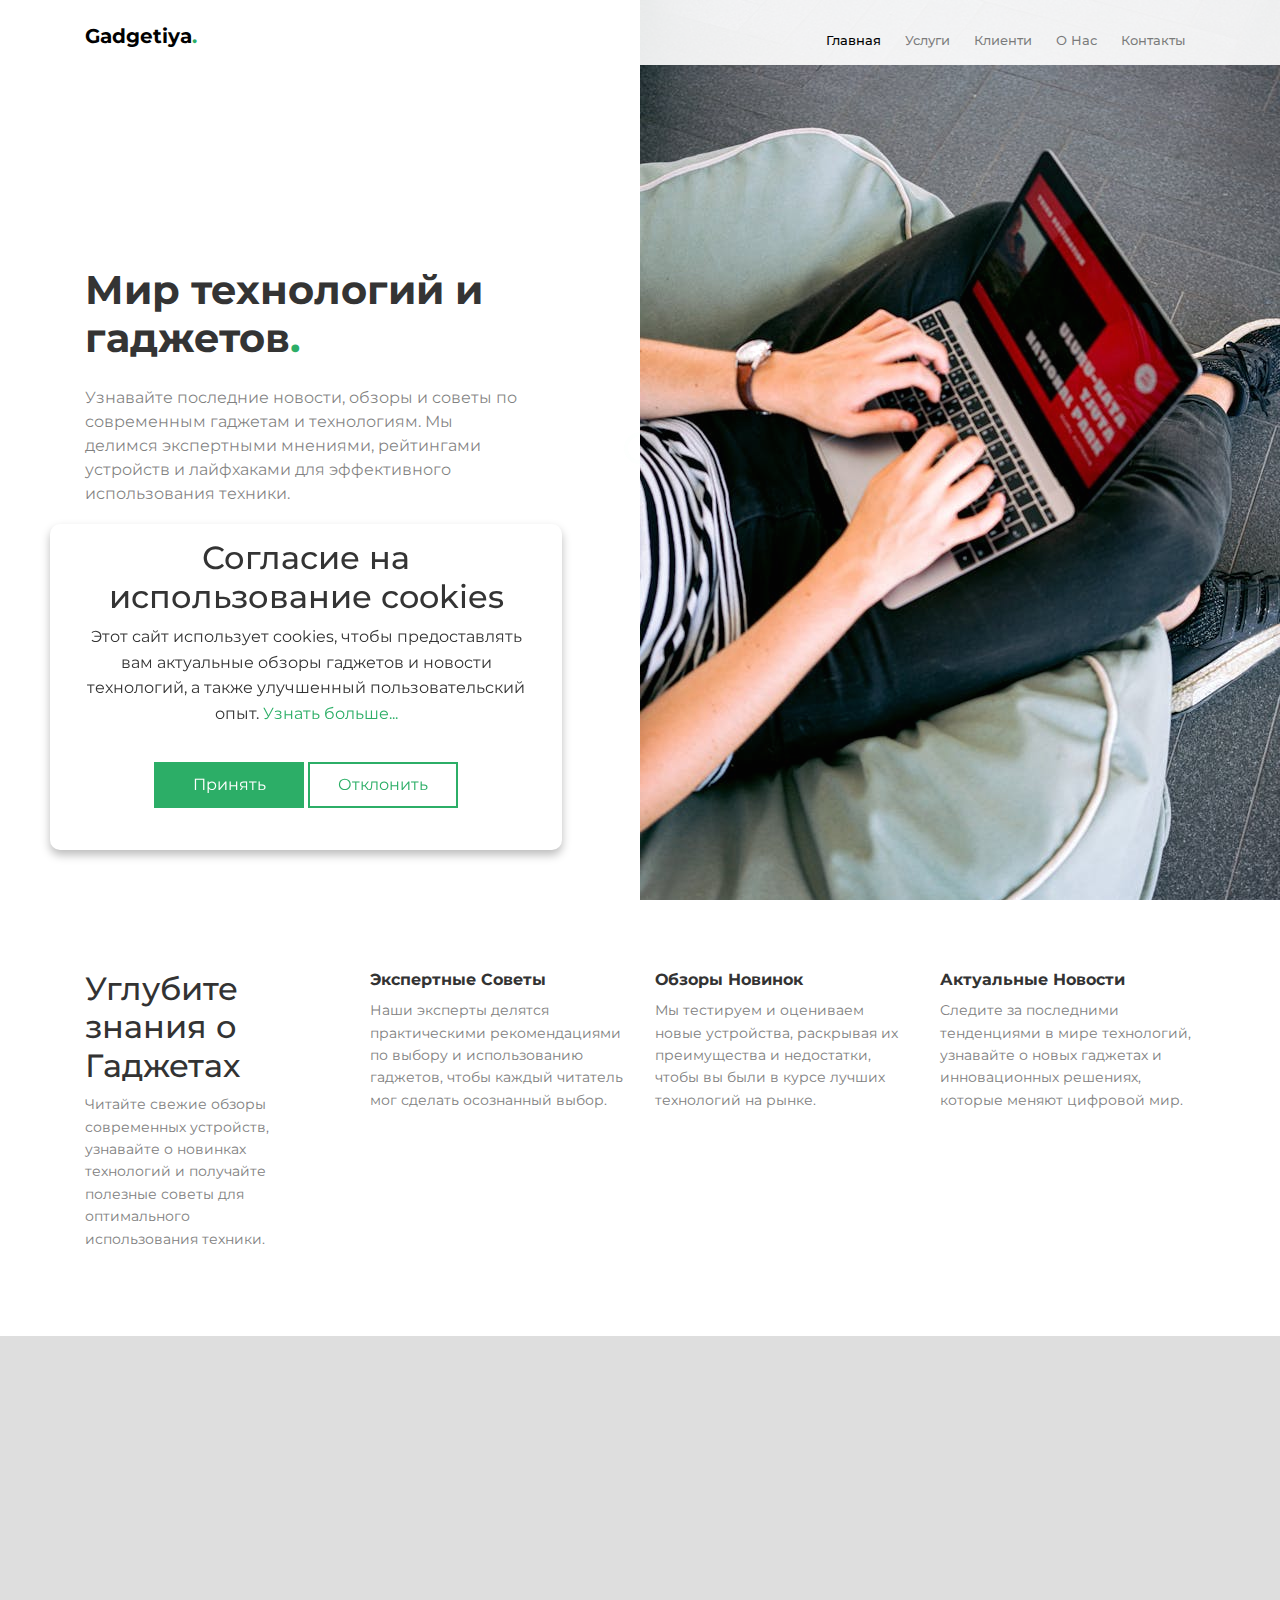
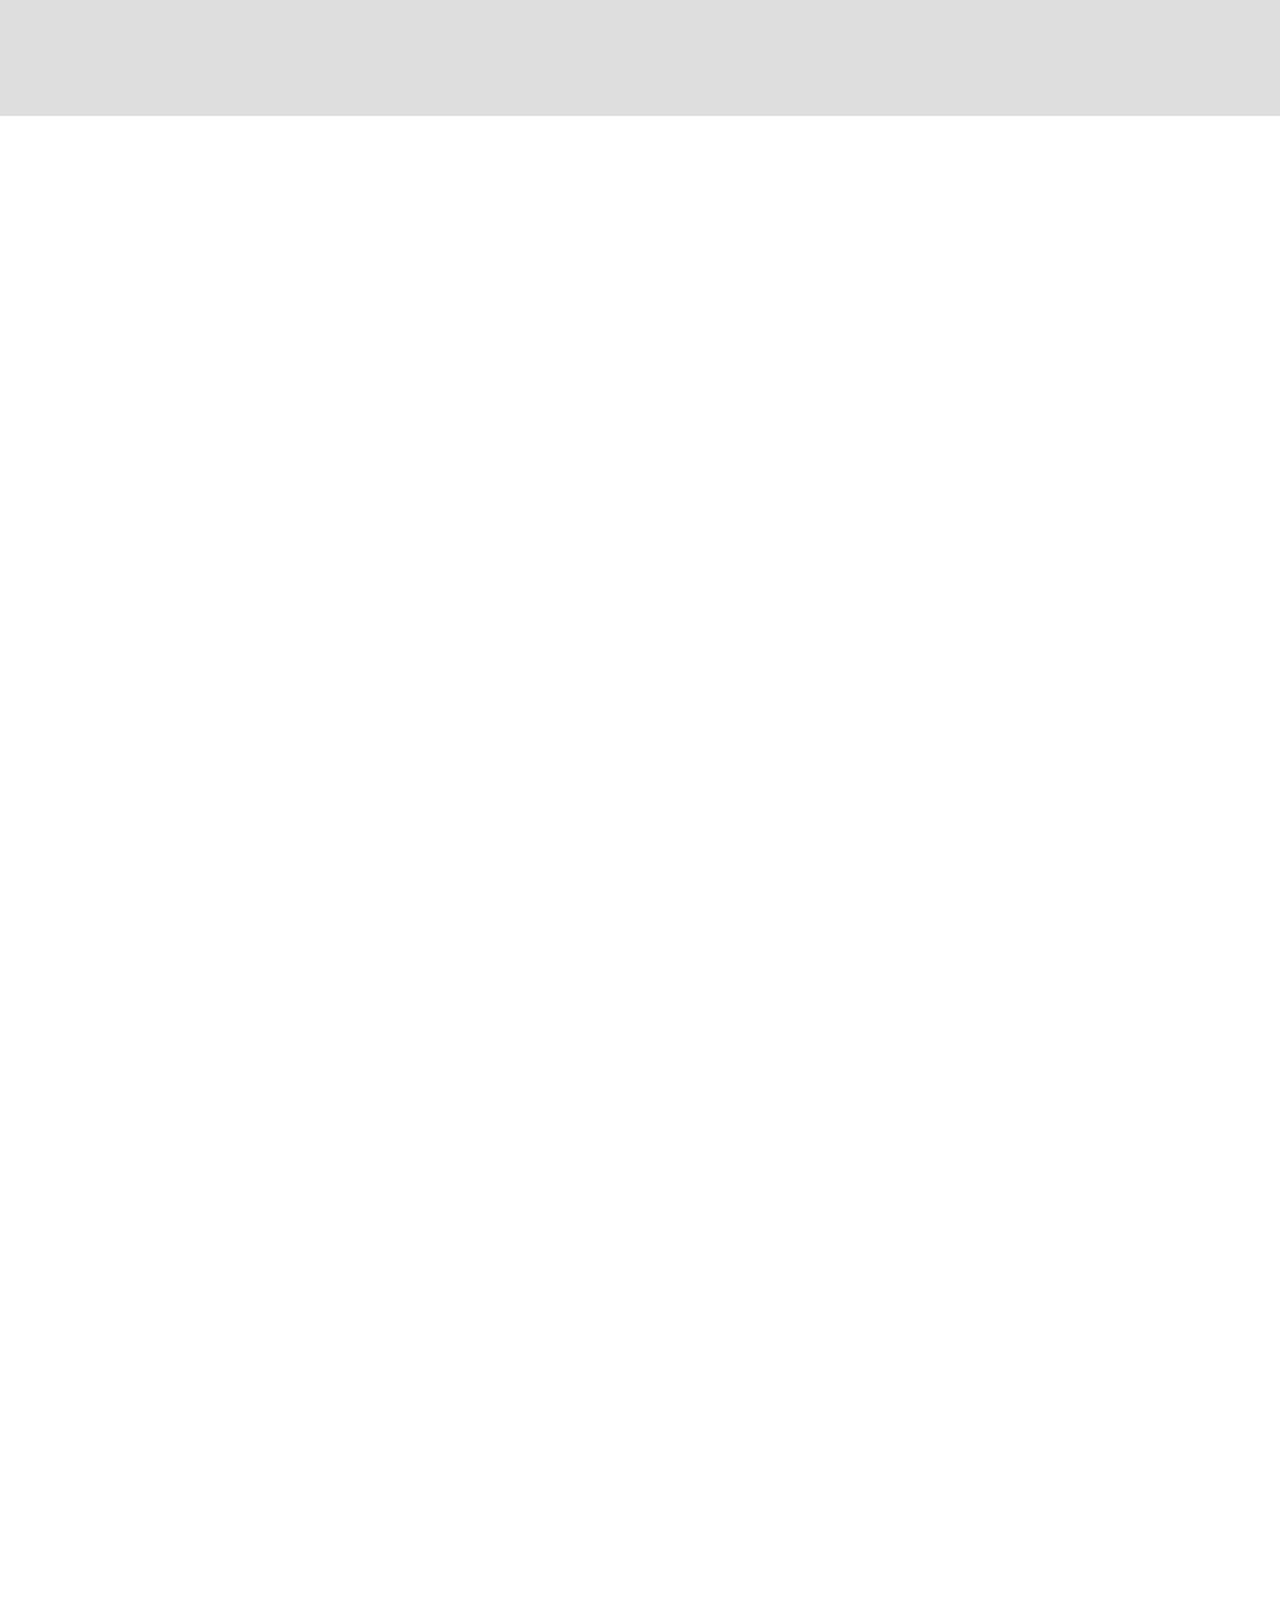
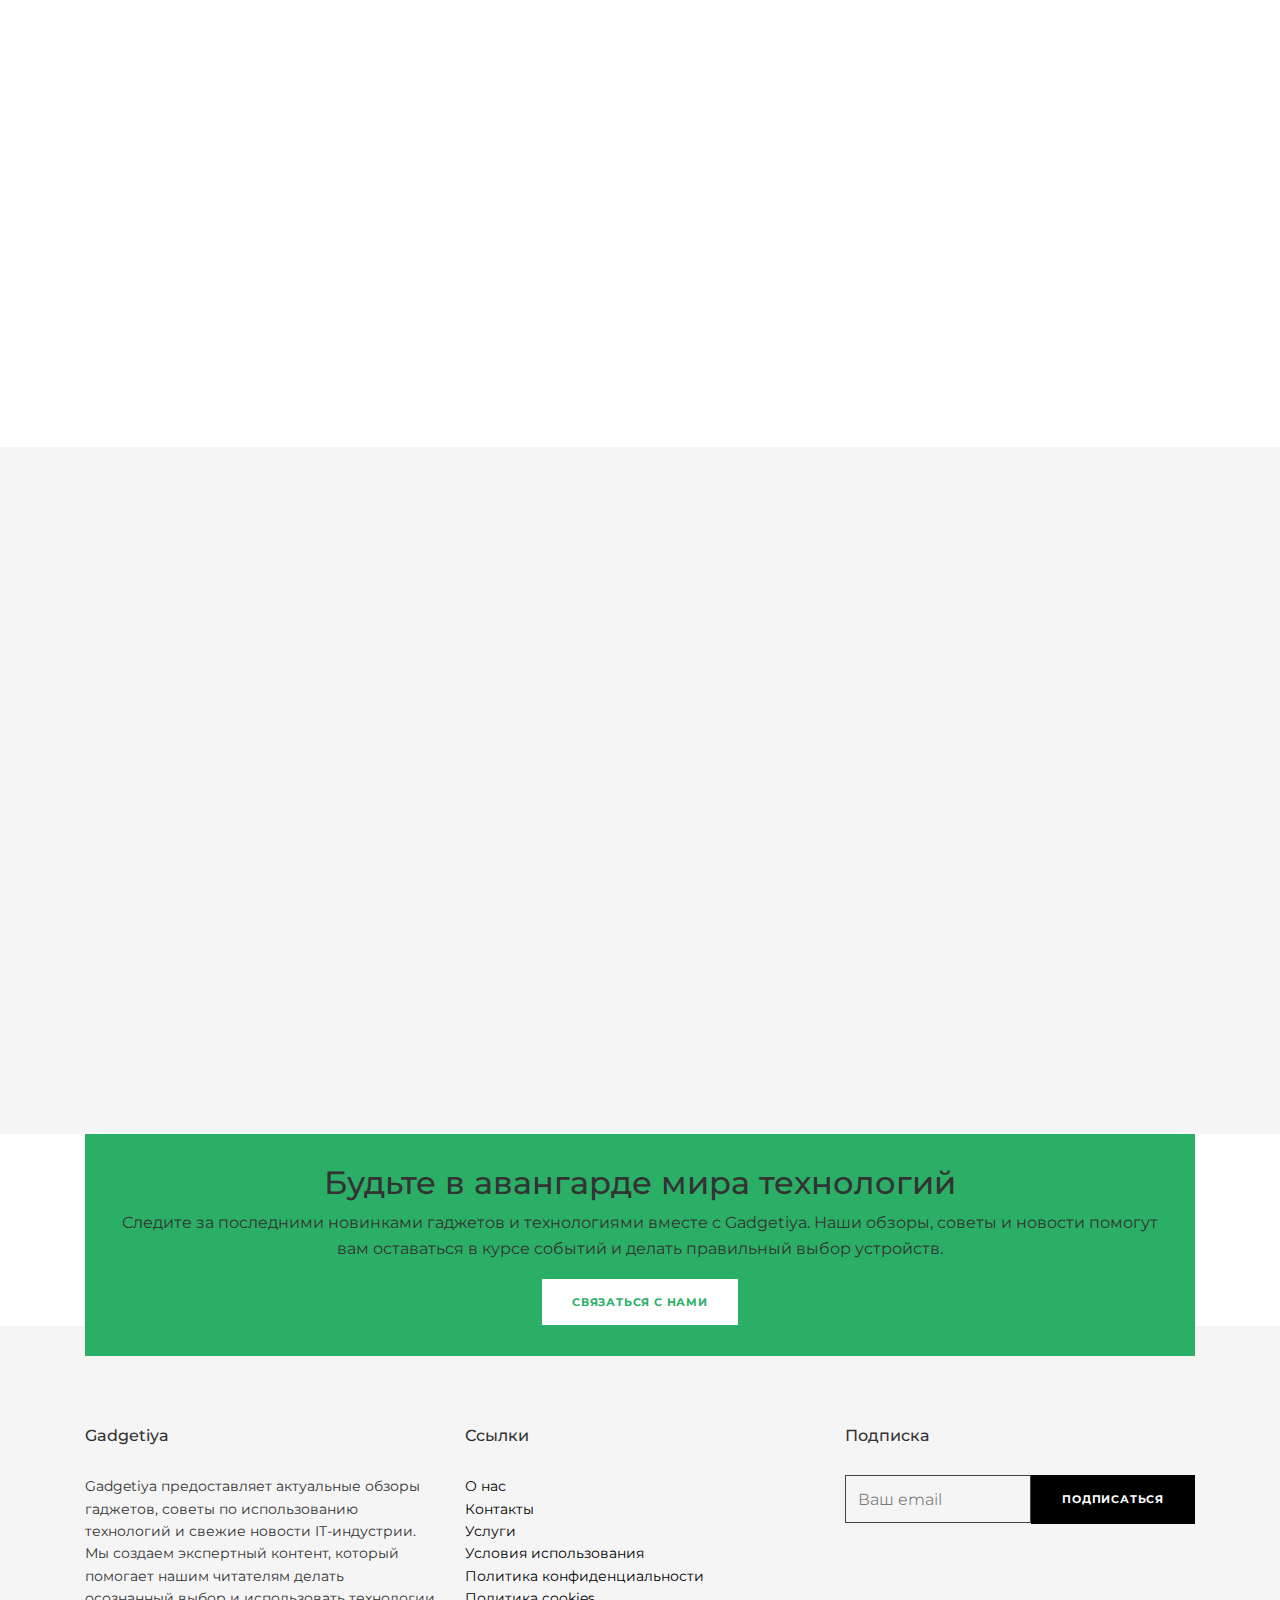
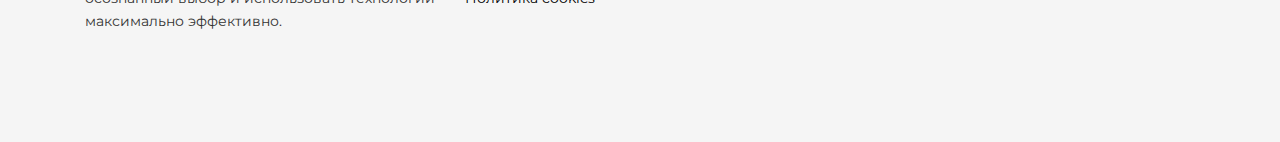
<file: index.html>
<!DOCTYPE html>
<html lang="en">
    <head>
        <meta charset="utf-8" />
        <meta
            name="viewport"
            content="width=device-width, initial-scale=1, shrink-to-fit=no"
        />
        <link rel="shortcut icon" href="favicon.png" />

        <meta
            name="description"
            content="Новости технологий и гаджетов, обзоры последних устройств, советы по использованию техники и современные IT-тренды. Узнавайте обо всем самом важном в мире технологий каждый день."
        />
        <meta
            name="keywords"
            content="технологии, гаджеты, обзоры, новости IT, советы по технике, новые устройства, электроника, смартфоны, компьютеры, инновации"
        />

        <link
            href="https://fonts.googleapis.com/css2?family=Playfair+Display:wght@400;700;900&family=Montserrat:wght@400;500;600;700&display=swap"
            rel="stylesheet"
        />

        <link rel="stylesheet" href="css/bootstrap.min.css" />
        <link rel="stylesheet" href="css/animate.min.css" />
        <link rel="stylesheet" href="css/owl.carousel.min.css" />
        <link rel="stylesheet" href="css/owl.theme.default.min.css" />
        <link rel="stylesheet" href="css/jquery.fancybox.min.css" />
        <link rel="stylesheet" href="fonts/icomoon/style.css" />
        <link rel="stylesheet" href="fonts/flaticon/font/flaticon.css" />
        <link rel="stylesheet" href="css/aos.css" />
        <link rel="stylesheet" href="css/style.css" />

        <title>Gadgetiya</title>
    </head>

    <body>
        <div class="search-form" id="search-form">
            <form action="">
                <input
                    type="search"
                    class="form-control"
                    placeholder="Enter keyword to search..."
                />
                <button class="button">
                    <svg
                        width="1em"
                        height="1em"
                        viewBox="0 0 16 16"
                        class="bi bi-search"
                        fill="currentColor"
                        xmlns="http://www.w3.org/2000/svg"
                    >
                        <path
                            fill-rule="evenodd"
                            d="M10.442 10.442a1 1 0 0 1 1.415 0l3.85 3.85a1 1 0 0 1-1.414 1.415l-3.85-3.85a1 1 0 0 1 0-1.415z"
                        />
                        <path
                            fill-rule="evenodd"
                            d="M6.5 12a5.5 5.5 0 1 0 0-11 5.5 5.5 0 0 0 0 11zM13 6.5a6.5 6.5 0 1 1-13 0 6.5 6.5 0 0 1 13 0z"
                        />
                    </svg>
                </button>
                <button class="button">
                    <div class="close-search">
                        <span class="icofont-close js-close-search"></span>
                    </div>
                </button>
            </form>
        </div>

        <div class="site-mobile-menu">
            <div class="site-mobile-menu-header">
                <div class="site-mobile-menu-close">
                    <span class="icofont-close js-menu-toggle"></span>
                </div>
            </div>
            <div class="site-mobile-menu-body"></div>
        </div>

        <nav
            class="site-nav mb-5"
            style="background: rgba(255, 255, 255, 0.91)"
        >
            <div class="sticky-nav js-sticky-header">
                <div class="container position-relative">
                    <div
                        class="site-navigation text-left dark"
                        style="display: flex; justify-content: space-between"
                    >
                        <a href="index.html" class="logo menu-absolute m-0"
                            >Gadgetiya<span class="text-primary">.</span></a
                        >

                        <ul
                            class="js-clone-nav pl-0 d-none d-lg-inline-block site-menu ml-md-3"
                        >
                            <li class="active">
                                <a href="index.html">Главная</a>
                            </li>
                            <li><a href="service.html">Услуги</a></li>
                            <li>
                                <a href="testimonilas.html">Клиенти</a>
                            </li>
                            <li><a href="about.html">О Нас</a></li>
                            <li><a href="contact.html">Контакты</a></li>
                        </ul>

                        <a
                            href="#"
                            class="burger ml-auto float-right site-menu-toggle js-menu-toggle d-inline-block d-lg-none"
                            data-toggle="collapse"
                            data-target="#main-navbar"
                        >
                            <span></span>
                        </a>
                    </div>
                </div>
            </div>
        </nav>

        <div class="hero d-block d-lg-flex align-items-center">
            <div
                class="image-hero order-1 order-lg-2"
                style="background-image: url('images/gal_1.jpg')"
                data-aos="fade"
            ></div>

            <div class="container">
                <div class="row">
                    <div class="col-lg-6">
                        <div class="text-left text">
                            <div class="intro mx-auto">
                                <h1 class="text-left mb-4" data-aos="fade-up">
                                    Мир технологий и гаджетов<span
                                        class="text-primary"
                                        >.</span
                                    >
                                </h1>
                                <p class="lead-2 mb-4" data-aos="fade-up">
                                    Узнавайте последние новости, обзоры и советы
                                    по современным гаджетам и технологиям. Мы
                                    делимся экспертными мнениями, рейтингами
                                    устройств и лайфхаками для эффективного
                                    использования техники.
                                </p>
                                <div class="row count-numbers stats">
                                    <div
                                        class="col-4 text-left"
                                        data-aos="fade-up"
                                        data-aos-delay="100"
                                    >
                                        <span class="counter"
                                            ><span
                                                class="number"
                                                data-number="320"
                                            ></span
                                        ></span>
                                        <p>
                                            <span class="d-block">Обзоров</span>
                                            опубликовано
                                        </p>
                                    </div>
                                    <div
                                        class="col-4 text-left number-wrapper"
                                        data-aos="fade-up"
                                        data-aos-delay="200"
                                    >
                                        <span class="counter"
                                            ><span
                                                class="number"
                                                data-number="1200"
                                            ></span
                                            >+</span
                                        >
                                        <p>
                                            <span class="d-block"
                                                >Читателей</span
                                            >
                                            доверяют нам
                                        </p>
                                    </div>
                                    <div
                                        class="col-4 text-left"
                                        data-aos="fade-up"
                                        data-aos-delay="300"
                                    >
                                        <span class="counter"
                                            ><span
                                                class="number"
                                                data-number="10"
                                            ></span
                                        ></span>
                                        <p>
                                            <span class="d-block">Лет</span>
                                            опыта в обзорах
                                        </p>
                                    </div>
                                </div>
                            </div>
                        </div>
                    </div>
                </div>
            </div>
        </div>

        <div class="untree_co-section">
            <div class="features">
                <div class="container">
                    <div class="row">
                        <div class="col-sm-6 col-lg-3">
                            <div class="feature-v1 pr-md-5">
                                <h2>
                                    Углубите знания о
                                    <span class="d-block">Гаджетах</span>
                                </h2>
                                <p>
                                    Читайте свежие обзоры современных устройств,
                                    узнавайте о новинках технологий и получайте
                                    полезные советы для оптимального
                                    использования техники.
                                </p>
                            </div>
                        </div>
                        <div class="col-sm-6 col-lg-3">
                            <div class="feature-v1">
                                <h3>Экспертные Советы</h3>
                                <p>
                                    Наши эксперты делятся практическими
                                    рекомендациями по выбору и использованию
                                    гаджетов, чтобы каждый читатель мог сделать
                                    осознанный выбор.
                                </p>
                            </div>
                        </div>
                        <div class="col-sm-6 col-lg-3">
                            <div class="feature-v1">
                                <h3>Обзоры Новинок</h3>
                                <p>
                                    Мы тестируем и оцениваем новые устройства,
                                    раскрывая их преимущества и недостатки,
                                    чтобы вы были в курсе лучших технологий на
                                    рынке.
                                </p>
                            </div>
                        </div>
                        <div class="col-sm-6 col-lg-3">
                            <div class="feature-v1">
                                <h3>Актуальные Новости</h3>
                                <p>
                                    Следите за последними тенденциями в мире
                                    технологий, узнавайте о новых гаджетах и
                                    инновационных решениях, которые меняют
                                    цифровой мир.
                                </p>
                            </div>
                        </div>
                    </div>
                </div>
            </div>
        </div>

        <div class="untree_co-section pricing-wrap">
            <div class="container">
                <div class="row justify-content-center">
                    <div
                        class="col-lg-7 text-center heading mb-5"
                        data-aos="fade-up"
                        data-aos-delay="0"
                    >
                        <span class="subtitle">Наши Материалы</span>
                        <h2>Обзоры, Советы и Новости Технологий</h2>
                        <p>
                            Мы публикуем только актуальные и проверенные
                            материалы о гаджетах и технологиях. Читайте наши
                            обзоры, следите за новостями и используйте советы
                            экспертов для улучшения опыта работы с техникой.
                        </p>
                    </div>
                </div>

                <div class="row">
                    <div
                        class="mb-3 mb-sm-0 col-12 col-6 col-sm-6 col-md-6 col-lg-4"
                        data-aos="fade-up"
                        data-aos-delay="100"
                    >
                        <div class="pricing color-1">
                            <strong class="price"
                                >Подробные Обзоры Устройств</strong
                            >
                            <span>
                                Мы делаем подробные обзоры смартфонов,
                                ноутбуков, умных гаджетов и других устройств,
                                оцениваем их функциональность, дизайн и
                                эффективность.
                            </span>
                        </div>
                    </div>
                    <div
                        class="mb-3 mb-sm-0 col-12 col-6 col-sm-6 col-md-6 col-lg-4"
                        data-aos="fade-up"
                        data-aos-delay="200"
                    >
                        <div class="pricing color-2">
                            <strong class="price">Советы и Лайфхаки</strong>
                            <span>
                                Мы делимся полезными советами по использованию
                                технологий и гаджетов, чтобы вы могли
                                максимально эффективно использовать ваши
                                устройства.
                            </span>
                        </div>
                    </div>
                    <div
                        class="mb-3 mb-sm-0 col-12 col-sm-12 col-md-12 col-lg-4"
                        data-aos="fade-up"
                        data-aos-delay="300"
                    >
                        <div class="pricing color-3">
                            <strong class="price">Новости и Тренды</strong>
                            <span>
                                Получайте свежие новости о технологических
                                инновациях, гаджетах и трендах IT, чтобы быть в
                                курсе всех последних событий мира технологий.
                            </span>
                        </div>
                    </div>
                </div>
            </div>
        </div>

        <div class="untree_co-section about-wrap">
            <div class="container">
                <div class="row">
                    <div
                        class="col-lg-5 mr-auto heading mr-auto"
                        data-aos="fade-up"
                        data-aos-delay="0"
                    >
                        <span class="subtitle">Наш Подход</span>
                        <h2 class="mb-5">
                            Индивидуальный Путь к Миру Технологий
                        </h2>
                        <span>
                            Мы создаём уникальный опыт для наших читателей,
                            предлагая актуальные обзоры гаджетов, советы по
                            использованию технологий и свежие новости
                            IT-индустрии. Наш подход строится на глубоком
                            понимании интересов аудитории и современных
                            тенденций на рынке технологий. Мы внимательно
                            анализируем новые устройства, их возможности и
                            практическую ценность, чтобы предоставить полную
                            картину для выбора гаджетов и использования
                            технологий. Каждая публикация формируется с учётом
                            актуальности, точности и полезности для читателя.
                            Наша цель — помочь вам быть в курсе последних
                            новинок, технологий и инноваций, предоставляя
                            экспертный контент, который легко применять на
                            практике.
                        </span>
                    </div>
                    <div class="col-lg-5 ml-auto">
                        <div class="row">
                            <div class="col-lg-12 mt-4">
                                <img
                                    src="images/approach.jpg"
                                    alt="Image"
                                    class="img-fluid"
                                    data-aos="fade-up"
                                    data-aos-delay="400"
                                />
                            </div>
                        </div>
                    </div>
                </div>
            </div>
        </div>

        <div class="untree_co-section">
            <div class="testimonial-grid">
                <div
                    class="testimonial-image"
                    data-aos="fade-right"
                    data-aos-delay="100"
                    style="background-image: url('images/img-2.jpg')"
                ></div>
                <div
                    class="testimonial-inner"
                    data-aos="fade-left"
                    data-aos-delay="200"
                >
                    <blockquote>
                        "Я ценю сайт Gadgetiya за подробные обзоры и
                        практические советы по гаджетам. Благодаря их материалам
                        я всегда в курсе последних новинок и могу выбрать лучшие
                        устройства для себя. Экспертные рекомендации
                        действительно помогают принимать правильные решения."
                        <div
                            class="person-image mt-3 d-flex align-items-center"
                        >
                            <img
                                src="images/person-testimonial.jpg"
                                alt="Image"
                                class="img-fluid"
                            />
                            <div>
                                <span class="name">Алексей Иванов</span>
                                <span class="position">Техно-энтузиаст</span>
                            </div>
                        </div>
                    </blockquote>
                </div>
            </div>
        </div>

        <div class="untree_co-section accordion--wrap bg-light">
            <div class="container">
                <div class="row justify-content-center">
                    <div
                        class="col-lg-7 heading text-center"
                        data-aos="fade-up"
                        data-aos-delay="0"
                    >
                        <span class="subtitle">Часто задаваемые вопросы</span>
                        <h2 class="mb-5">
                            Ваши вопросы — наши ответы о гаджетах и технологиях
                        </h2>
                        <span>
                            Здесь мы отвечаем на популярные вопросы о гаджетах,
                            обзорах и новостях технологий. Если вы хотите
                            узнать, как выбрать устройство или как использовать
                            технологии максимально эффективно, наши советы
                            помогут вам разобраться.
                        </span>
                    </div>
                </div>
                <div class="row">
                    <div
                        class="col-lg-12 mr-auto"
                        data-aos="fade-up"
                        data-aos-delay="100"
                    >
                        <div class="custom-accordion" id="accordion_1">
                            <div class="accordion-item">
                                <h2 class="mb-0">
                                    <button
                                        class="btn btn-link"
                                        type="button"
                                        data-toggle="collapse"
                                        data-target="#collapseOne"
                                        aria-expanded="true"
                                        aria-controls="collapseOne"
                                    >
                                        Как выбрать лучший гаджет для себя?
                                    </button>
                                </h2>

                                <div
                                    id="collapseOne"
                                    class="collapse show"
                                    aria-labelledby="headingOne"
                                    data-parent="#accordion_1"
                                >
                                    <div class="accordion-body">
                                        При выборе гаджета важно учитывать
                                        функциональность, производительность,
                                        совместимость с другими устройствами и
                                        личные потребности. Наши обзоры и
                                        рейтинги помогают сделать осознанный
                                        выбор.
                                    </div>
                                </div>
                            </div>

                            <div class="accordion-item">
                                <h2 class="mb-0">
                                    <button
                                        class="btn btn-link collapsed"
                                        type="button"
                                        data-toggle="collapse"
                                        data-target="#collapseTwo"
                                        aria-expanded="false"
                                        aria-controls="collapseTwo"
                                    >
                                        Где я могу узнать о новых гаджетах и
                                        технологиях?
                                    </button>
                                </h2>
                                <div
                                    id="collapseTwo"
                                    class="collapse"
                                    aria-labelledby="headingTwo"
                                    data-parent="#accordion_1"
                                >
                                    <div class="accordion-body">
                                        На нашем сайте Gadgetiya вы найдете
                                        свежие новости о новых устройствах,
                                        инновационных технологиях и IT-трендах,
                                        а также обзоры и советы экспертов.
                                    </div>
                                </div>
                            </div>

                            <div class="accordion-item">
                                <h2 class="mb-0">
                                    <button
                                        class="btn btn-link collapsed"
                                        type="button"
                                        data-toggle="collapse"
                                        data-target="#collapseThree"
                                        aria-expanded="false"
                                        aria-controls="collapseThree"
                                    >
                                        Как понять, какой гаджет подходит именно
                                        мне?
                                    </button>
                                </h2>

                                <div
                                    id="collapseThree"
                                    class="collapse"
                                    aria-labelledby="headingThree"
                                    data-parent="#accordion_1"
                                >
                                    <div class="accordion-body">
                                        Мы публикуем подробные обзоры и
                                        рекомендации по использованию устройств.
                                        Читая наши материалы, вы сможете
                                        определить, какие гаджеты лучше
                                        соответствуют вашим задачам и стилю
                                        жизни.
                                    </div>
                                </div>
                            </div>

                            <div class="accordion-item">
                                <h2 class="mb-0">
                                    <button
                                        class="btn btn-link collapsed"
                                        type="button"
                                        data-toggle="collapse"
                                        data-target="#collapseFour"
                                        aria-expanded="false"
                                        aria-controls="collapseFour"
                                    >
                                        Как часто выходят новые обзоры и советы?
                                    </button>
                                </h2>

                                <div
                                    id="collapseFour"
                                    class="collapse"
                                    aria-labelledby="headingFour"
                                    data-parent="#accordion_1"
                                >
                                    <div class="accordion-body">
                                        Мы публикуем новые обзоры, советы и
                                        новости регулярно, чтобы наши читатели
                                        всегда были в курсе последних новинок и
                                        трендов в мире технологий.
                                    </div>
                                </div>
                            </div>
                        </div>
                    </div>
                </div>
            </div>
        </div>

        <div class="cta-wrapper">
            <div class="container">
                <div class="row">
                    <div class="col-lg-12">
                        <div class="cta text-center">
                            <h2>Будьте в авангарде мира технологий</h2>
                            <p>
                                Следите за последними новинками гаджетов и
                                технологиями вместе с Gadgetiya. Наши обзоры,
                                советы и новости помогут вам оставаться в курсе
                                событий и делать правильный выбор устройств.
                            </p>
                            <p class="mb-0">
                                <a
                                    href="contact.html"
                                    class="btn btn-primary btn-white"
                                    >Связаться с нами</a
                                >
                            </p>
                        </div>
                    </div>
                </div>
            </div>
        </div>

        <div class="site-footer bg-light">
            <div class="container">
                <div class="row">
                    <div class="col-lg-4">
                        <div class="widget">
                            <h3>Gadgetiya</h3>
                            <span>
                                Gadgetiya предоставляет актуальные обзоры
                                гаджетов, советы по использованию технологий и
                                свежие новости IT-индустрии. Мы создаем
                                экспертный контент, который помогает нашим
                                читателям делать осознанный выбор и использовать
                                технологии максимально эффективно.
                            </span>
                        </div>
                    </div>
                    <div class="col-lg-4">
                        <div class="widget">
                            <h3>Ссылки</h3>
                            <ul class="list-unstyled">
                                <li><a href="about.html">О нас</a></li>
                                <li><a href="contact.html">Контакты</a></li>
                                <li><a href="service.html">Услуги</a></li>
                                <li>
                                    <a href="terms-of-use.html"
                                        >Условия использования</a
                                    >
                                </li>
                                <li>
                                    <a href="privacy-policy.html"
                                        >Политика конфиденциальности</a
                                    >
                                </li>
                                <li>
                                    <a href="cookie-policy.html"
                                        >Политика cookies</a
                                    >
                                </li>
                            </ul>
                        </div>
                    </div>
                    <div class="col-lg-4">
                        <div class="widget">
                            <h3>Подписка</h3>
                            <form
                                action="thanks.html"
                                class="subscribe"
                                method="get"
                            >
                                <div class="d-flex">
                                    <input
                                        type="email"
                                        id="email"
                                        class="form-control"
                                        placeholder="Ваш email"
                                        required
                                    />
                                    <input
                                        type="submit"
                                        id="submit"
                                        class="btn btn-black"
                                        value="Подписаться"
                                    />
                                </div>
                            </form>
                        </div>
                    </div>
                </div>
            </div>
            <!-- /.container -->
        </div>
        <!-- /.site-footer -->

        <div id="overlayer"></div>
        <div class="loader">
            <div class="spinner-border" role="status">
                <span class="sr-only">Загрузка...</span>
            </div>
        </div>

        <!-- Cookie banner -->
        <div class="cookie-wrapper show">
            <div>
                <i class="bx bx-cookie"></i>
                <h2 style="text-align: center">
                    Согласие на использование cookies
                </h2>
            </div>

            <div class="data">
                <p>
                    Этот сайт использует cookies, чтобы предоставлять вам
                    актуальные обзоры гаджетов и новости технологий, а также
                    улучшенный пользовательский опыт.
                    <a href="cookie-policy.html">Узнать больше...</a>
                </p>
            </div>

            <div class="buttons">
                <button class="cookie-button" id="acceptBtn">Принять</button>
                <button class="cookie-button" id="declineBtn">Отклонить</button>
            </div>
        </div>
        <!-- End Cookie banner -->

        <script src="js/jquery-3.4.1.min.js"></script>
        <script src="js/popper.min.js"></script>
        <script src="js/bootstrap.min.js"></script>
        <script src="js/owl.carousel.min.js"></script>
        <script src="js/jquery.animateNumber.min.js"></script>
        <script src="js/jquery.waypoints.min.js"></script>
        <script src="js/jquery.fancybox.min.js"></script>
        <script src="js/jquery.sticky.js"></script>
        <script src="js/aos.js"></script>
        <script src="js/custom.js"></script>
        <script src="js/cookiebanner.js"></script>
    </body>
</html>
</file>
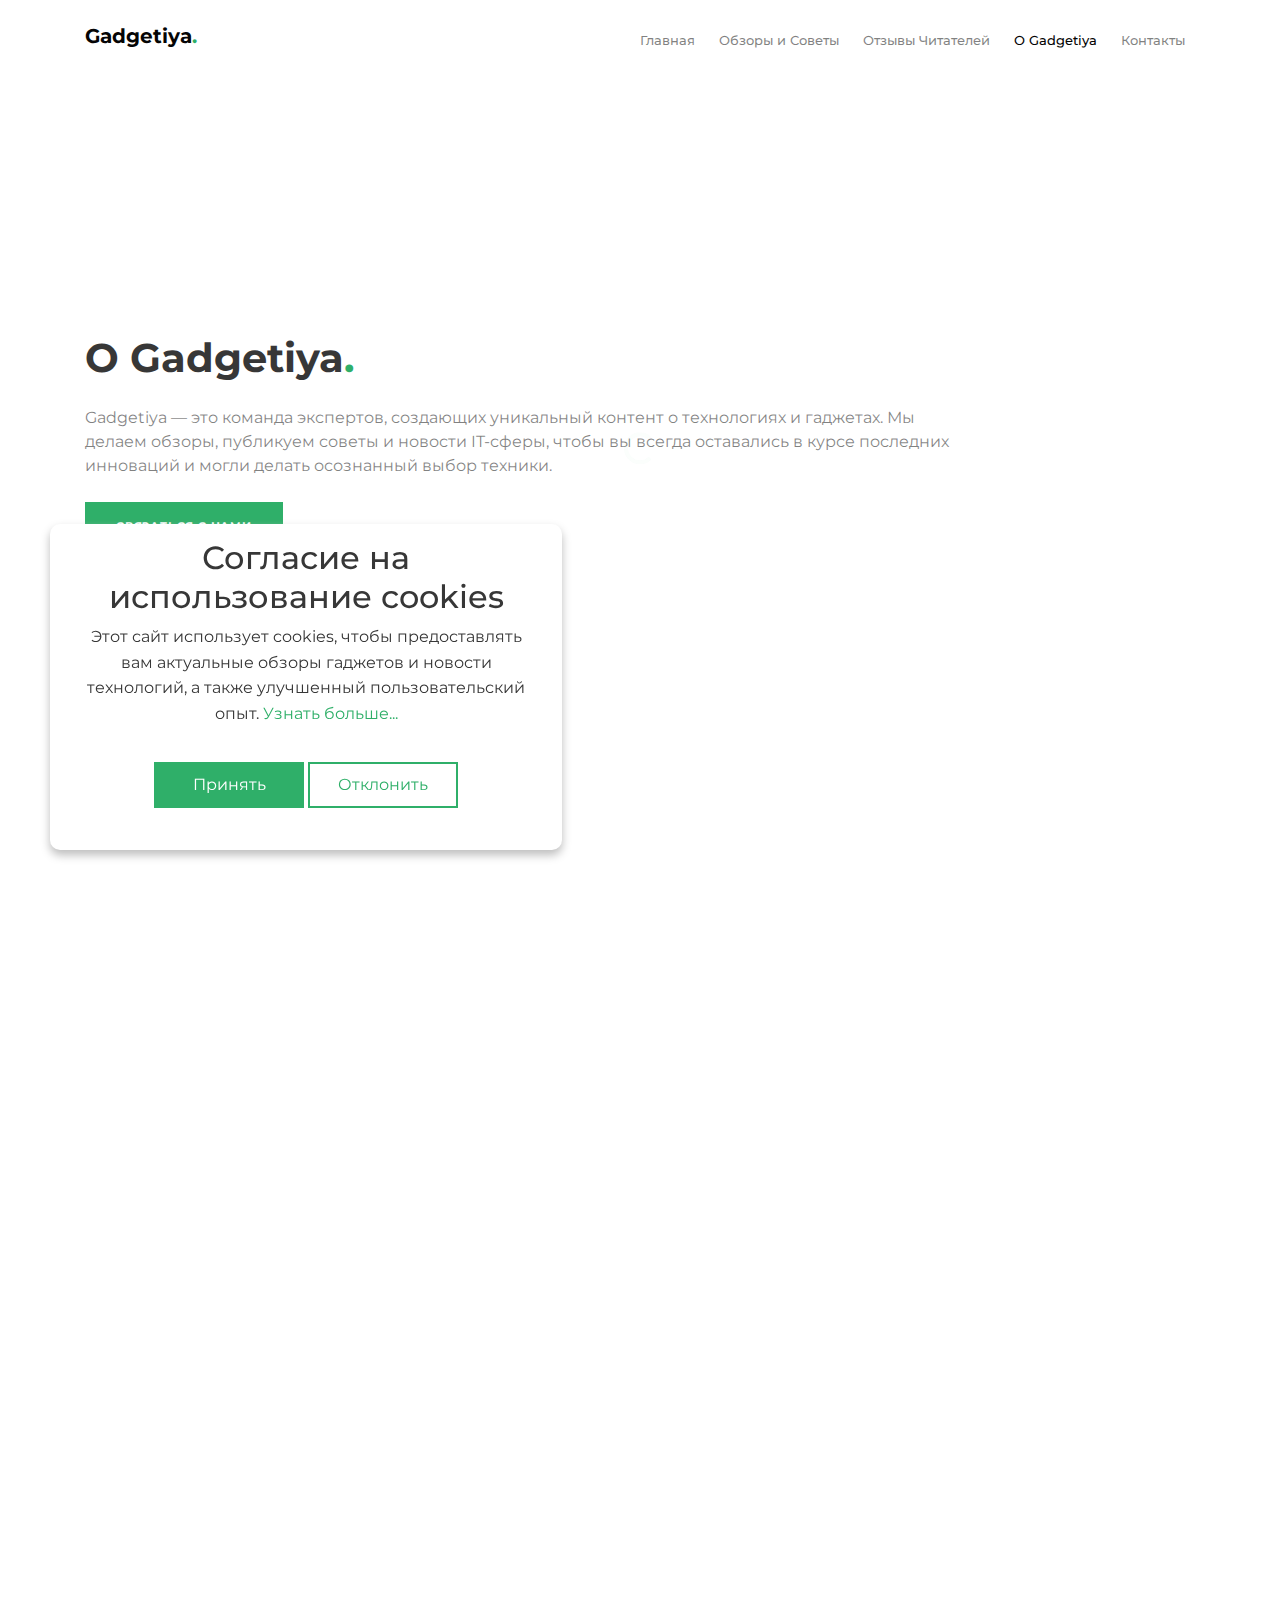
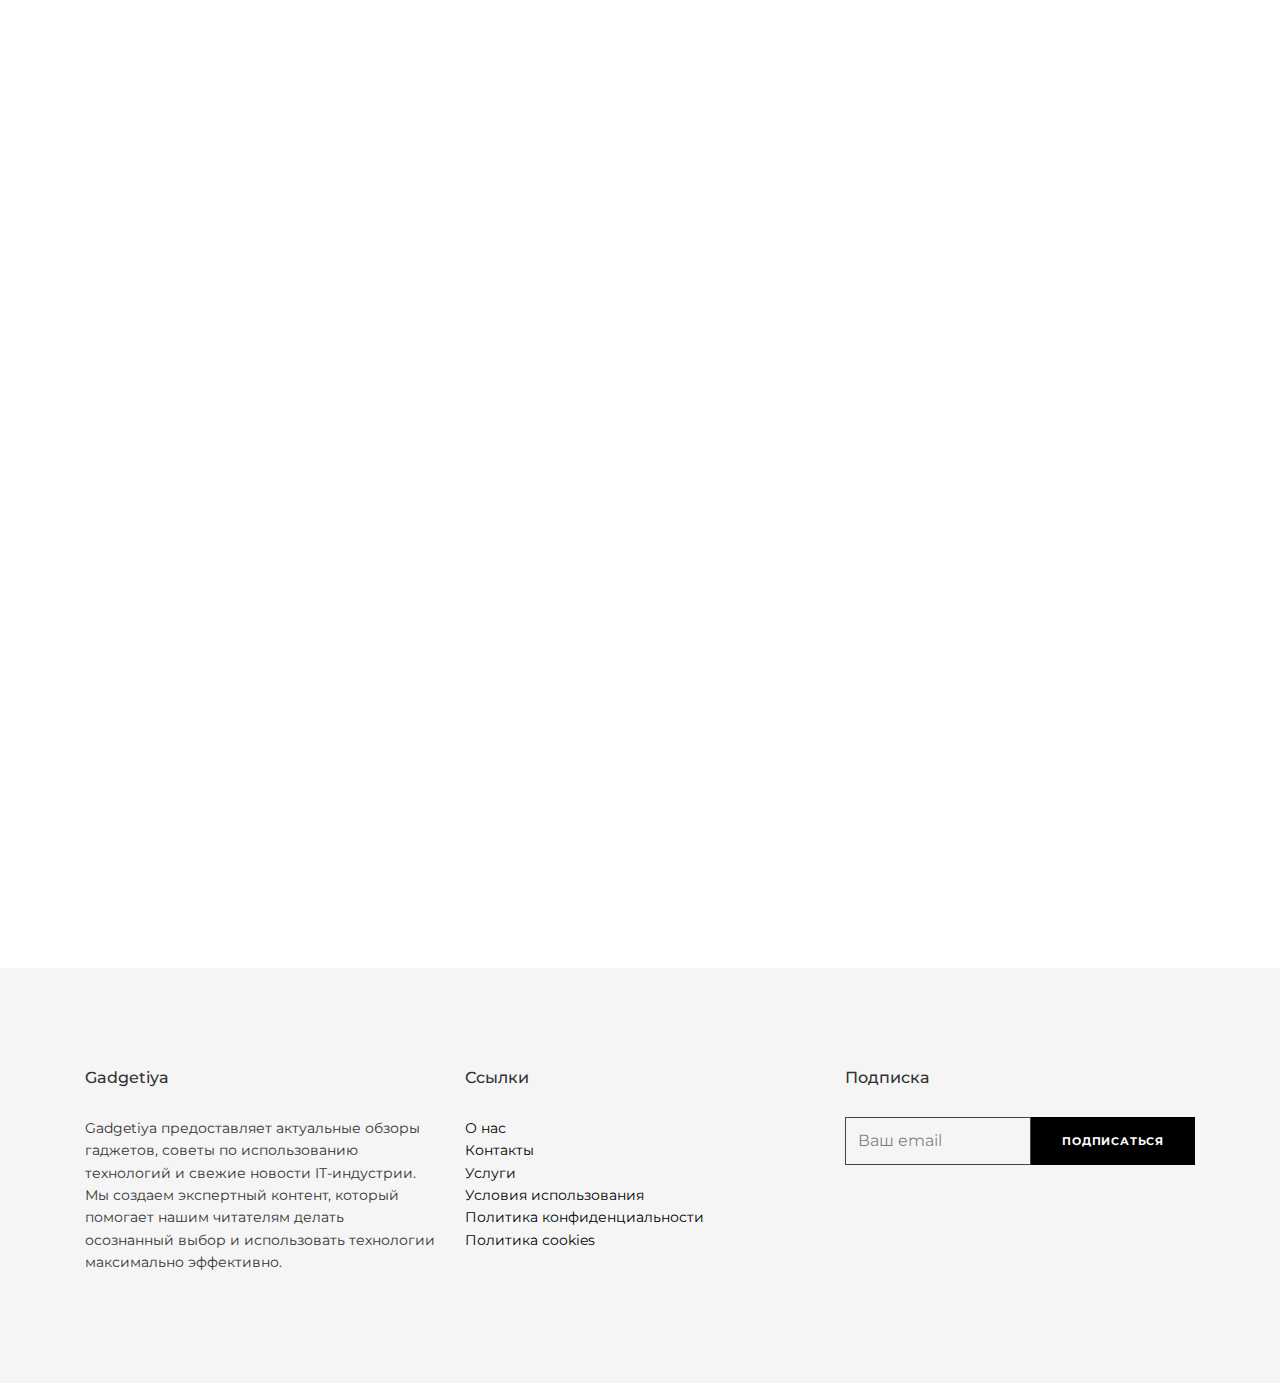
<file: about.html>
<!DOCTYPE html>
<html lang="en">
    <head>
        <meta charset="utf-8" />
        <meta
            name="viewport"
            content="width=device-width, initial-scale=1, shrink-to-fit=no"
        />
        <link rel="shortcut icon" href="favicon.png" />

        <meta
            name="description"
            content="Новости технологий и гаджетов, обзоры последних устройств, советы по использованию техники и современные IT-тренды. Узнавайте обо всем самом важном в мире технологий каждый день."
        />
        <meta
            name="keywords"
            content="технологии, гаджеты, обзоры, новости IT, советы по технике, новые устройства, электроника, смартфоны, компьютеры, инновации"
        />

        <link
            href="https://fonts.googleapis.com/css2?family=Playfair+Display:wght@400;700;900&family=Montserrat:wght@400;500;600;700&display=swap"
            rel="stylesheet"
        />

        <link rel="stylesheet" href="css/bootstrap.min.css" />
        <link rel="stylesheet" href="css/animate.min.css" />
        <link rel="stylesheet" href="css/owl.carousel.min.css" />
        <link rel="stylesheet" href="css/owl.theme.default.min.css" />
        <link rel="stylesheet" href="css/jquery.fancybox.min.css" />
        <link rel="stylesheet" href="fonts/icomoon/style.css" />
        <link rel="stylesheet" href="fonts/flaticon/font/flaticon.css" />
        <link rel="stylesheet" href="css/aos.css" />
        <link rel="stylesheet" href="css/style.css" />

        <title>Gadgetiya</title>
    </head>

    <body>
        <div class="search-form" id="search-form">
            <form action="">
                <input
                    type="search"
                    class="form-control"
                    placeholder="Enter keyword to search..."
                />
                <button class="button">
                    <svg
                        width="1em"
                        height="1em"
                        viewBox="0 0 16 16"
                        class="bi bi-search"
                        fill="currentColor"
                        xmlns="http://www.w3.org/2000/svg"
                    >
                        <path
                            fill-rule="evenodd"
                            d="M10.442 10.442a1 1 0 0 1 1.415 0l3.85 3.85a1 1 0 0 1-1.414 1.415l-3.85-3.85a1 1 0 0 1 0-1.415z"
                        />
                        <path
                            fill-rule="evenodd"
                            d="M6.5 12a5.5 5.5 0 1 0 0-11 5.5 5.5 0 0 0 0 11zM13 6.5a6.5 6.5 0 1 1-13 0 6.5 6.5 0 0 1 13 0z"
                        />
                    </svg>
                </button>
                <button class="button">
                    <div class="close-search">
                        <span class="icofont-close js-close-search"></span>
                    </div>
                </button>
            </form>
        </div>

        <div class="site-mobile-menu">
            <div class="site-mobile-menu-header">
                <div class="site-mobile-menu-close">
                    <span class="icofont-close js-menu-toggle"></span>
                </div>
            </div>
            <div class="site-mobile-menu-body"></div>
        </div>

        <nav
            class="site-nav mb-5"
            style="background: rgba(255, 255, 255, 0.91)"
        >
            <div class="sticky-nav js-sticky-header">
                <div class="container position-relative">
                    <div
                        class="site-navigation text-left dark"
                        style="display: flex; justify-content: space-between"
                    >
                        <a href="index.html" class="logo menu-absolute m-0"
                            >Gadgetiya<span class="text-primary">.</span></a
                        >

                        <ul
                            class="js-clone-nav pl-0 d-none d-lg-inline-block site-menu ml-md-3"
                        >
                            <li>
                                <a href="index.html">Главная</a>
                            </li>
                            <li><a href="service.html">Обзоры и Советы</a></li>
                            <li>
                                <a href="testimonilas.html">Отзывы Читателей</a>
                            </li>
                            <li class="active">
                                <a href="about.html">О Gadgetiya</a>
                            </li>
                            <li><a href="contact.html">Контакты</a></li>
                        </ul>

                        <a
                            href="#"
                            class="burger ml-auto float-right site-menu-toggle js-menu-toggle d-inline-block d-lg-none"
                            data-toggle="collapse"
                            data-target="#main-navbar"
                        >
                            <span></span>
                        </a>
                    </div>
                </div>
            </div>
        </nav>

        <div class="hero d-block d-lg-flex align-items-center">
            <div class="container">
                <div class="row">
                    <div class="col-lg-12">
                        <div class="text-left text">
                            <div class="intro mx-auto">
                                <h1 class="text-left mb-4" data-aos="fade-up">
                                    О Gadgetiya<span class="text-primary"
                                        >.</span
                                    >
                                </h1>
                                <p class="lead-2 mb-4" data-aos="fade-up">
                                    Gadgetiya — это команда экспертов, создающих
                                    уникальный контент о технологиях и гаджетах.
                                    Мы делаем обзоры, публикуем советы и новости
                                    IT-сферы, чтобы вы всегда оставались в курсе
                                    последних инноваций и могли делать
                                    осознанный выбор техники.
                                </p>
                                <p>
                                    <a
                                        href="contact.html"
                                        class="btn btn-primary"
                                        >Связаться с нами</a
                                    >
                                </p>
                            </div>
                        </div>
                    </div>
                </div>
            </div>
        </div>

        <div class="untree_co-section">
            <div class="container">
                <div class="row justify-content-between">
                    <div class="col-lg-5 mb-5">
                        <h2
                            class="line-bottom mb-4"
                            data-aos="fade-up"
                            data-aos-delay="0"
                        >
                            Ваш источник обзоров и новостей о технологиях
                        </h2>
                        <p data-aos="fade-up" data-aos-delay="100">
                            Мы публикуем свежие новости IT-индустрии, подробные
                            обзоры гаджетов и советы по использованию
                            современных технологий. Наша команда помогает
                            читателям находить лучшие решения, оптимизировать
                            использование техники и оставаться на шаг впереди в
                            цифровом мире.
                        </p>
                        <ul
                            class="list-unstyled ul-check mb-5 primary"
                            data-aos="fade-up"
                            data-aos-delay="200"
                        >
                            <li>Подробные обзоры последних гаджетов</li>
                            <li>Советы по использованию технологий</li>
                            <li>Актуальные новости IT-индустрии</li>
                        </ul>

                        <p data-aos="fade-up" data-aos-delay="200">
                            <a href="service.html" class="btn btn-primary"
                                >Обзоры и Советы</a
                            >
                            <a href="contact.html" class="btn btn-outline-black"
                                >Связаться с нами</a
                            >
                        </p>
                    </div>
                    <div
                        class="col-lg-6"
                        data-aos="fade-up"
                        data-aos-delay="400"
                    >
                        <div class="bg-1"></div>
                        <a data-fancybox class="video-wrap">
                            <img
                                src="images/office_5.jpg"
                                alt="Image"
                                class="img-fluid rounded"
                            />
                        </a>
                    </div>
                </div>
            </div>
        </div>
        <!-- /.untree_co-section -->

        <div class="untree_co-section">
            <div class="container">
                <div class="row justify-content-center mb-5">
                    <div
                        class="col-lg-7 text-center"
                        data-aos="fade-up"
                        data-aos-delay="0"
                    >
                        <h2 class="line-bottom text-center mb-4">
                            Команда экспертов по технологиям и гаджетам
                        </h2>
                        <p>
                            Наши специалисты публикуют обзоры, советы и новости
                            о гаджетах и IT-технологиях. Они делятся опытом,
                            чтобы помочь вам делать осознанный выбор техники,
                            использовать технологии эффективно и быть в курсе
                            всех новинок индустрии.
                        </p>
                    </div>
                </div>
                <div class="row">
                    <div
                        class="col-12 col-sm-6 col-md-6 mb-4 mb-lg-0 col-lg-4"
                        data-aos="fade-up"
                        data-aos-delay="0"
                    >
                        <div class="team text-center">
                            <div class="mb-4">
                                <img
                                    src="images/person_1.jpg"
                                    alt="Image"
                                    class="img-fluid"
                                />
                            </div>
                            <div class="team-body">
                                <h3 class="staff-name">Алексей Кузнецов</h3>
                                <span class="d-block position mb-4">
                                    Старший редактор Gadgetiya
                                </span>
                                <p class="mb-4">
                                    Алексей ведет обзоры современных гаджетов,
                                    тестирует новые устройства и делится
                                    советами по их эффективному использованию.
                                    Он помогает читателям понимать технологии и
                                    находить лучшие решения для себя.
                                </p>
                            </div>
                        </div>
                    </div>
                    <div
                        class="col-12 col-sm-6 col-md-6 mb-4 mb-lg-0 col-lg-4"
                        data-aos="fade-up"
                        data-aos-delay="100"
                    >
                        <div class="team text-center">
                            <div class="mb-4">
                                <img
                                    src="images/person_2.jpg"
                                    alt="Image"
                                    class="img-fluid"
                                />
                            </div>
                            <div class="team-body">
                                <h3 class="staff-name">Мария Лебедева</h3>
                                <span class="d-block position mb-4">
                                    Аналитик технологий
                                </span>
                                <p class="mb-4">
                                    Мария анализирует рынок гаджетов, исследует
                                    тенденции и делится аналитикой, чтобы
                                    читатели могли принимать осознанные решения
                                    о покупке и использовании техники.
                                </p>
                            </div>
                        </div>
                    </div>
                    <div
                        class="col-12 col-sm-6 col-md-6 mb-4 mb-lg-0 col-lg-4"
                        data-aos="fade-up"
                        data-aos-delay="200"
                    >
                        <div class="team text-center">
                            <div class="mb-4">
                                <img
                                    src="images/person_3.jpg"
                                    alt="Image"
                                    class="img-fluid"
                                />
                            </div>
                            <div class="team-body">
                                <h3 class="staff-name">Игорь Семёнов</h3>
                                <span class="d-block position mb-4">
                                    Журналист Gadgetiya
                                </span>
                                <p class="mb-4">
                                    Игорь пишет новости о новых гаджетах и
                                    технологиях, рассказывает о современных
                                    трендах IT-индустрии и делится полезными
                                    рекомендациями для наших читателей.
                                </p>
                            </div>
                        </div>
                    </div>
                </div>
            </div>
        </div>
        <!-- /.untree_co-section -->

        <div class="site-footer bg-light">
            <div class="container">
                <div class="row">
                    <div class="col-lg-4">
                        <div class="widget">
                            <h3>Gadgetiya</h3>
                            <span>
                                Gadgetiya предоставляет актуальные обзоры
                                гаджетов, советы по использованию технологий и
                                свежие новости IT-индустрии. Мы создаем
                                экспертный контент, который помогает нашим
                                читателям делать осознанный выбор и использовать
                                технологии максимально эффективно.
                            </span>
                        </div>
                    </div>
                    <div class="col-lg-4">
                        <div class="widget">
                            <h3>Ссылки</h3>
                            <ul class="list-unstyled">
                                <li><a href="about.html">О нас</a></li>
                                <li><a href="contact.html">Контакты</a></li>
                                <li><a href="service.html">Услуги</a></li>
                                <li>
                                    <a href="terms-of-use.html"
                                        >Условия использования</a
                                    >
                                </li>
                                <li>
                                    <a href="privacy-policy.html"
                                        >Политика конфиденциальности</a
                                    >
                                </li>
                                <li>
                                    <a href="cookie-policy.html"
                                        >Политика cookies</a
                                    >
                                </li>
                            </ul>
                        </div>
                    </div>
                    <div class="col-lg-4">
                        <div class="widget">
                            <h3>Подписка</h3>
                            <form
                                action="thanks.html"
                                class="subscribe"
                                method="get"
                            >
                                <div class="d-flex">
                                    <input
                                        type="email"
                                        id="email"
                                        class="form-control"
                                        placeholder="Ваш email"
                                        required
                                    />
                                    <input
                                        type="submit"
                                        id="submit"
                                        class="btn btn-black"
                                        value="Подписаться"
                                    />
                                </div>
                            </form>
                        </div>
                    </div>
                </div>
            </div>
            <!-- /.container -->
        </div>
        <!-- /.site-footer -->

        <div id="overlayer"></div>
        <div class="loader">
            <div class="spinner-border" role="status">
                <span class="sr-only">Загрузка...</span>
            </div>
        </div>

        <!-- Cookie banner -->
        <div class="cookie-wrapper show">
            <div>
                <i class="bx bx-cookie"></i>
                <h2 style="text-align: center">
                    Согласие на использование cookies
                </h2>
            </div>

            <div class="data">
                <p>
                    Этот сайт использует cookies, чтобы предоставлять вам
                    актуальные обзоры гаджетов и новости технологий, а также
                    улучшенный пользовательский опыт.
                    <a href="cookie-policy.html">Узнать больше...</a>
                </p>
            </div>

            <div class="buttons">
                <button class="cookie-button" id="acceptBtn">Принять</button>
                <button class="cookie-button" id="declineBtn">Отклонить</button>
            </div>
        </div>
        <!-- End Cookie banner -->

        <script src="js/jquery-3.4.1.min.js"></script>
        <script src="js/popper.min.js"></script>
        <script src="js/bootstrap.min.js"></script>
        <script src="js/owl.carousel.min.js"></script>
        <script src="js/jquery.animateNumber.min.js"></script>
        <script src="js/jquery.waypoints.min.js"></script>
        <script src="js/jquery.fancybox.min.js"></script>
        <script src="js/jquery.sticky.js"></script>
        <script src="js/aos.js"></script>
        <script src="js/custom.js"></script>
        <script src="js/cookiebanner.js"></script>
    </body>
</html>
</file>
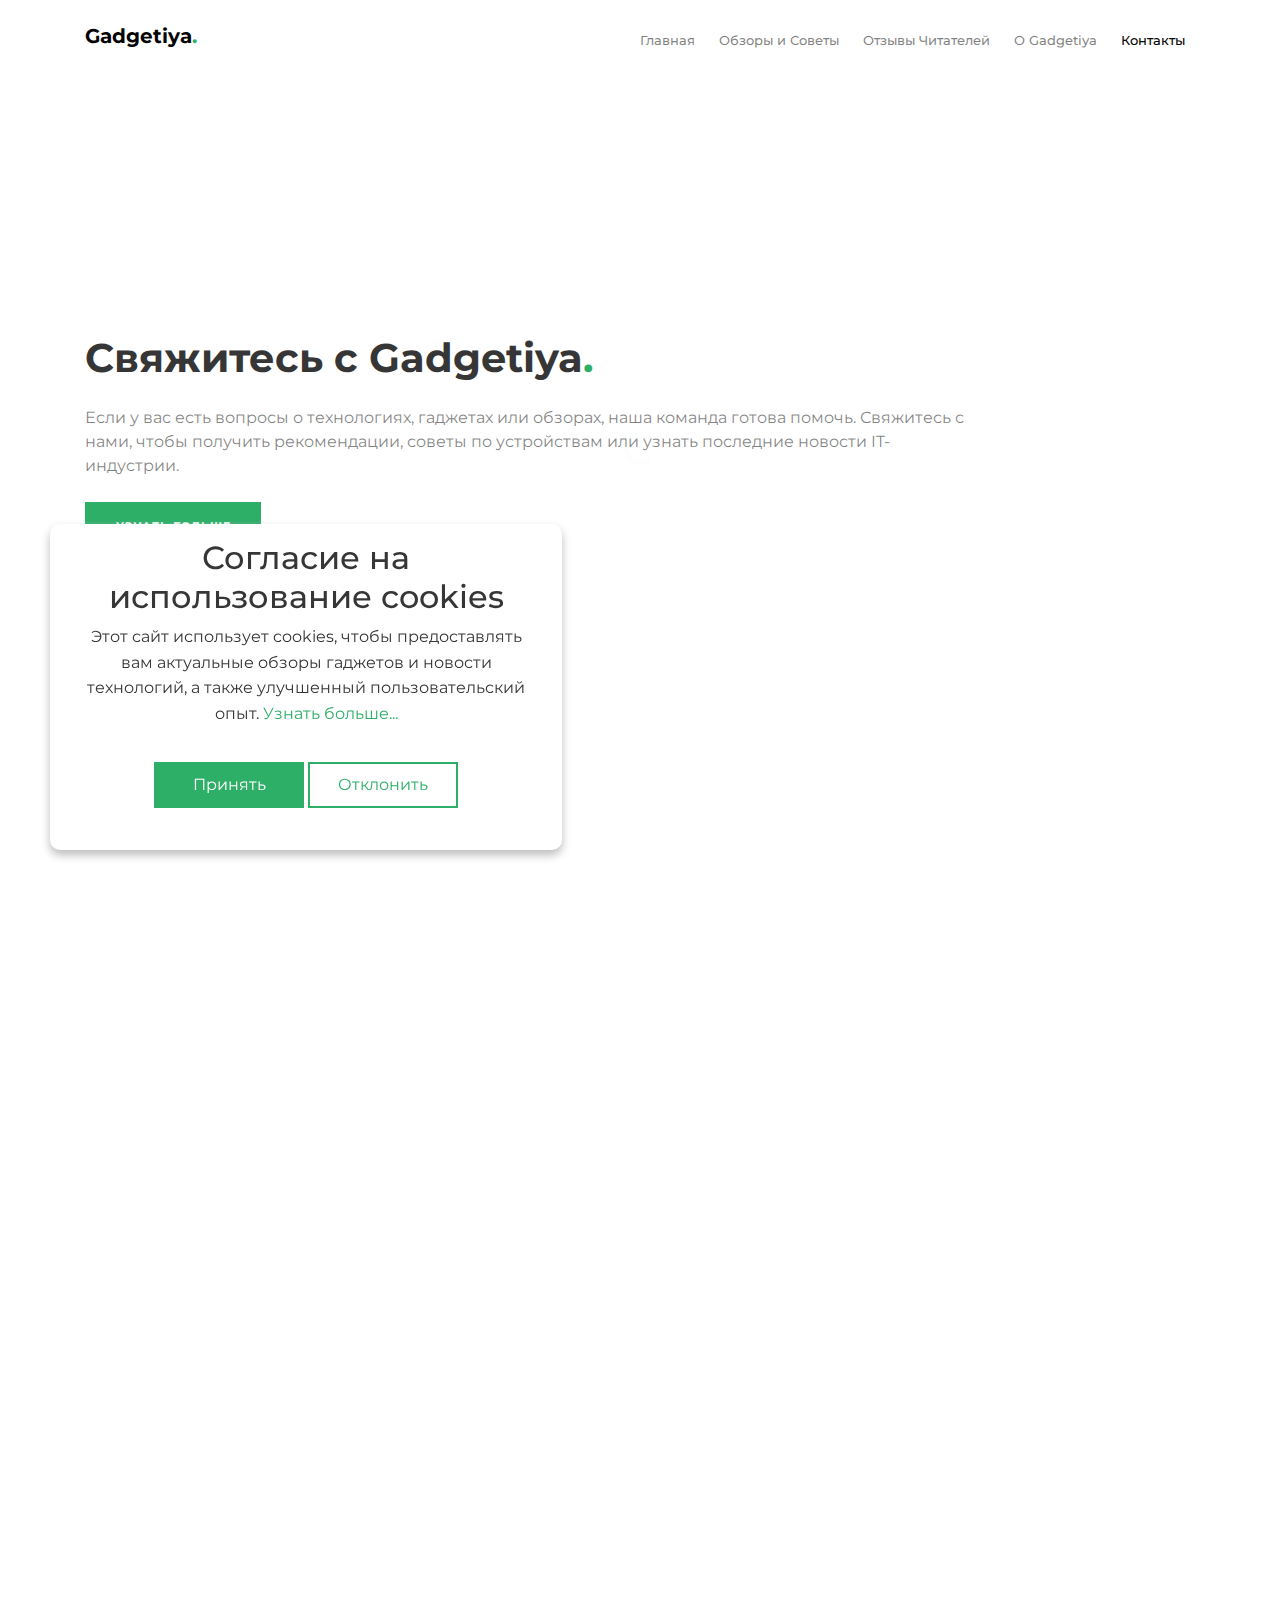
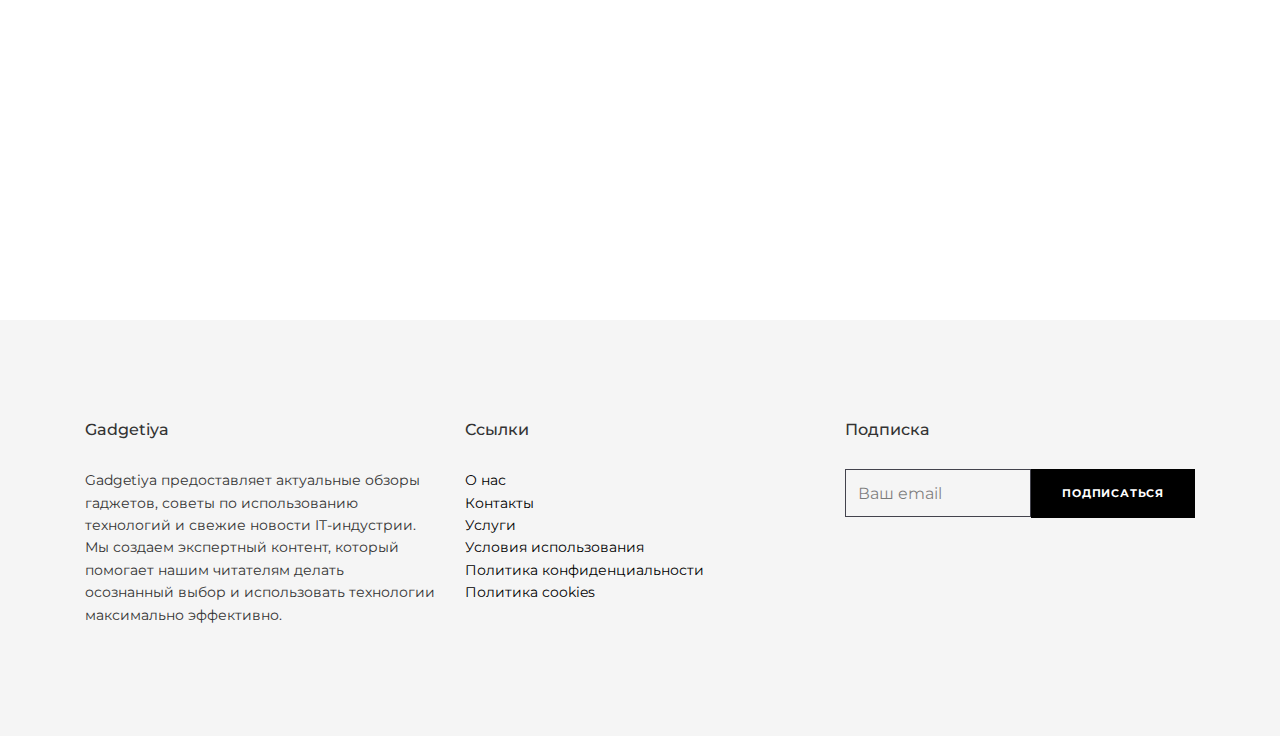
<file: contact.html>
<!DOCTYPE html>
<html lang="en">
    <head>
        <meta charset="utf-8" />
        <meta
            name="viewport"
            content="width=device-width, initial-scale=1, shrink-to-fit=no"
        />
        <link rel="shortcut icon" href="favicon.png" />

        <meta
            name="description"
            content="Новости технологий и гаджетов, обзоры последних устройств, советы по использованию техники и современные IT-тренды. Узнавайте обо всем самом важном в мире технологий каждый день."
        />
        <meta
            name="keywords"
            content="технологии, гаджеты, обзоры, новости IT, советы по технике, новые устройства, электроника, смартфоны, компьютеры, инновации"
        />

        <link
            href="https://fonts.googleapis.com/css2?family=Playfair+Display:wght@400;700;900&family=Montserrat:wght@400;500;600;700&display=swap"
            rel="stylesheet"
        />

        <link rel="stylesheet" href="css/bootstrap.min.css" />
        <link rel="stylesheet" href="css/animate.min.css" />
        <link rel="stylesheet" href="css/owl.carousel.min.css" />
        <link rel="stylesheet" href="css/owl.theme.default.min.css" />
        <link rel="stylesheet" href="css/jquery.fancybox.min.css" />
        <link rel="stylesheet" href="fonts/icomoon/style.css" />
        <link rel="stylesheet" href="fonts/flaticon/font/flaticon.css" />
        <link rel="stylesheet" href="css/aos.css" />
        <link rel="stylesheet" href="css/style.css" />

        <title>Gadgetiya</title>
    </head>

    <body>
        <div class="search-form" id="search-form">
            <form action="">
                <input
                    type="search"
                    class="form-control"
                    placeholder="Enter keyword to search..."
                />
                <button class="button">
                    <svg
                        width="1em"
                        height="1em"
                        viewBox="0 0 16 16"
                        class="bi bi-search"
                        fill="currentColor"
                        xmlns="http://www.w3.org/2000/svg"
                    >
                        <path
                            fill-rule="evenodd"
                            d="M10.442 10.442a1 1 0 0 1 1.415 0l3.85 3.85a1 1 0 0 1-1.414 1.415l-3.85-3.85a1 1 0 0 1 0-1.415z"
                        />
                        <path
                            fill-rule="evenodd"
                            d="M6.5 12a5.5 5.5 0 1 0 0-11 5.5 5.5 0 0 0 0 11zM13 6.5a6.5 6.5 0 1 1-13 0 6.5 6.5 0 0 1 13 0z"
                        />
                    </svg>
                </button>
                <button class="button">
                    <div class="close-search">
                        <span class="icofont-close js-close-search"></span>
                    </div>
                </button>
            </form>
        </div>

        <div class="site-mobile-menu">
            <div class="site-mobile-menu-header">
                <div class="site-mobile-menu-close">
                    <span class="icofont-close js-menu-toggle"></span>
                </div>
            </div>
            <div class="site-mobile-menu-body"></div>
        </div>

        <nav
            class="site-nav mb-5"
            style="background: rgba(255, 255, 255, 0.91)"
        >
            <div class="sticky-nav js-sticky-header">
                <div class="container position-relative">
                    <div
                        class="site-navigation text-left dark"
                        style="display: flex; justify-content: space-between"
                    >
                        <a href="index.html" class="logo menu-absolute m-0"
                            >Gadgetiya<span class="text-primary">.</span></a
                        >

                        <ul
                            class="js-clone-nav pl-0 d-none d-lg-inline-block site-menu ml-md-3"
                        >
                            <li>
                                <a href="index.html">Главная</a>
                            </li>
                            <li><a href="service.html">Обзоры и Советы</a></li>
                            <li>
                                <a href="testimonilas.html">Отзывы Читателей</a>
                            </li>
                            <li><a href="about.html">О Gadgetiya</a></li>
                            <li class="active">
                                <a href="contact.html">Контакты</a>
                            </li>
                        </ul>

                        <a
                            href="#"
                            class="burger ml-auto float-right site-menu-toggle js-menu-toggle d-inline-block d-lg-none"
                            data-toggle="collapse"
                            data-target="#main-navbar"
                        >
                            <span></span>
                        </a>
                    </div>
                </div>
            </div>
        </nav>

        <div class="hero d-block d-lg-flex align-items-center">
            <div class="container">
                <div class="row">
                    <div class="col-lg-12">
                        <div class="text-left text">
                            <div class="intro mx-auto">
                                <h1 class="text-left mb-4" data-aos="fade-up">
                                    Свяжитесь с Gadgetiya<span
                                        class="text-primary"
                                        >.</span
                                    >
                                </h1>
                                <p class="lead-2 mb-4" data-aos="fade-up">
                                    Если у вас есть вопросы о технологиях,
                                    гаджетах или обзорах, наша команда готова
                                    помочь. Свяжитесь с нами, чтобы получить
                                    рекомендации, советы по устройствам или
                                    узнать последние новости IT-индустрии.
                                </p>
                                <p>
                                    <a href="about.html" class="btn btn-primary"
                                        >Узнать больше</a
                                    >
                                </p>
                            </div>
                        </div>
                    </div>
                </div>
            </div>
        </div>

        <div class="untree_co-section">
            <div class="container">
                <div class="row mb-5">
                    <div
                        class="col-lg-4 mb-5 order-2 mb-lg-0"
                        data-aos="fade-up"
                        data-aos-delay="100"
                    >
                        <div class="contact-info">
                            <div class="address mt-4">
                                <i class="icon-room"></i>
                                <h4 class="mb-2">Адрес офиса:</h4>
                                <p>улица Байзакова 280, Алматы 050040</p>
                            </div>

                            <div class="open-hours mt-4">
                                <i class="icon-clock-o"></i>
                                <h4 class="mb-2">Часы работы:</h4>
                                <p>
                                    Понедельник–Пятница:<br />
                                    10:00 - 19:00
                                </p>
                            </div>

                            <div class="email mt-4">
                                <i class="icon-envelope"></i>
                                <h4 class="mb-2">Электронная почта:</h4>
                                <p>padgetiya@gmail.com</p>
                            </div>

                            <div class="phone mt-4">
                                <i class="icon-phone"></i>
                                <h4 class="mb-2">Телефон:</h4>
                                <p>+7 776 521 22 81</p>
                            </div>
                        </div>
                    </div>
                    <div
                        class="col-lg-7 mr-auto order-1"
                        data-aos="fade-up"
                        data-aos-delay="200"
                    >
                        <form action="#">
                            <div class="row">
                                <div class="col-6 mb-3">
                                    <input
                                        type="text"
                                        class="form-control"
                                        placeholder="Ваше имя"
                                    />
                                </div>
                                <div class="col-6 mb-3">
                                    <input
                                        type="email"
                                        id="email"
                                        class="form-control"
                                        placeholder="Ваш Email"
                                    />
                                    <div
                                        id="result"
                                        style="color: red; font-size: 12px"
                                    ></div>
                                </div>
                                <div class="col-12 mb-3">
                                    <input
                                        type="text"
                                        class="form-control"
                                        placeholder="Тема обращения"
                                    />
                                </div>
                                <div class="col-12 mb-3">
                                    <textarea
                                        name=""
                                        id=""
                                        cols="30"
                                        rows="7"
                                        class="form-control"
                                        placeholder="Сообщение"
                                    ></textarea>
                                </div>

                                <div class="col-12">
                                    <input
                                        type="submit"
                                        id="submit"
                                        value="Отправить сообщение"
                                        class="btn btn-primary"
                                        onclick="sendForm()"
                                    />
                                </div>
                            </div>
                        </form>
                    </div>
                </div>
            </div>
            <iframe
                src="https://www.google.com/maps/embed?pb=!1m18!1m12!1m3!1d2198.602020818708!2d76.91273068377501!3d43.237524449796474!2m3!1f0!2f0!3f0!3m2!1i1024!2i768!4f13.1!3m3!1m2!1s0x38836f277a29730f%3A0x207af8d822f61d24!2z0KHQvtC30LTQsNC90LjQtSDRgdCw0LnRgtC-0LIg0LIg0JDQu9C80LDRgtGLIC0gQUJDIEFsbWF0eQ!5e0!3m2!1suk!2sua!4v1736941793489!5m2!1suk!2sua"
                width="100%"
                height="450"
                style="border: 0"
                allowfullscreen=""
                loading="lazy"
                referrerpolicy="no-referrer-when-downgrade"
            ></iframe>
        </div>
        <!-- /.untree_co-section -->

        <div class="site-footer bg-light">
            <div class="container">
                <div class="row">
                    <div class="col-lg-4">
                        <div class="widget">
                            <h3>Gadgetiya</h3>
                            <span>
                                Gadgetiya предоставляет актуальные обзоры
                                гаджетов, советы по использованию технологий и
                                свежие новости IT-индустрии. Мы создаем
                                экспертный контент, который помогает нашим
                                читателям делать осознанный выбор и использовать
                                технологии максимально эффективно.
                            </span>
                        </div>
                    </div>
                    <div class="col-lg-4">
                        <div class="widget">
                            <h3>Ссылки</h3>
                            <ul class="list-unstyled">
                                <li><a href="about.html">О нас</a></li>
                                <li><a href="contact.html">Контакты</a></li>
                                <li><a href="service.html">Услуги</a></li>
                                <li>
                                    <a href="terms-of-use.html"
                                        >Условия использования</a
                                    >
                                </li>
                                <li>
                                    <a href="privacy-policy.html"
                                        >Политика конфиденциальности</a
                                    >
                                </li>
                                <li>
                                    <a href="cookie-policy.html"
                                        >Политика cookies</a
                                    >
                                </li>
                            </ul>
                        </div>
                    </div>
                    <div class="col-lg-4">
                        <div class="widget">
                            <h3>Подписка</h3>
                            <form
                                action="thanks.html"
                                class="subscribe"
                                method="get"
                            >
                                <div class="d-flex">
                                    <input
                                        type="email"
                                        id="email"
                                        class="form-control"
                                        placeholder="Ваш email"
                                        required
                                    />
                                    <input
                                        type="submit"
                                        id="submit"
                                        class="btn btn-black"
                                        value="Подписаться"
                                    />
                                </div>
                            </form>
                        </div>
                    </div>
                </div>
            </div>
            <!-- /.container -->
        </div>
        <!-- /.site-footer -->

        <div id="overlayer"></div>
        <div class="loader">
            <div class="spinner-border" role="status">
                <span class="sr-only">Загрузка...</span>
            </div>
        </div>

        <!-- Cookie banner -->
        <div class="cookie-wrapper show">
            <div>
                <i class="bx bx-cookie"></i>
                <h2 style="text-align: center">
                    Согласие на использование cookies
                </h2>
            </div>

            <div class="data">
                <p>
                    Этот сайт использует cookies, чтобы предоставлять вам
                    актуальные обзоры гаджетов и новости технологий, а также
                    улучшенный пользовательский опыт.
                    <a href="cookie-policy.html">Узнать больше...</a>
                </p>
            </div>

            <div class="buttons">
                <button class="cookie-button" id="acceptBtn">Принять</button>
                <button class="cookie-button" id="declineBtn">Отклонить</button>
            </div>
        </div>
        <!-- End Cookie banner -->

        <script src="js/jquery-3.4.1.min.js"></script>
        <script src="js/popper.min.js"></script>
        <script src="js/bootstrap.min.js"></script>
        <script src="js/owl.carousel.min.js"></script>
        <script src="js/jquery.animateNumber.min.js"></script>
        <script src="js/jquery.waypoints.min.js"></script>
        <script src="js/jquery.fancybox.min.js"></script>
        <script src="js/jquery.sticky.js"></script>
        <script src="js/aos.js"></script>
        <script src="js/custom.js"></script>
        <script src="js/cookiebanner.js"></script>
    </body>
</html>
</file>
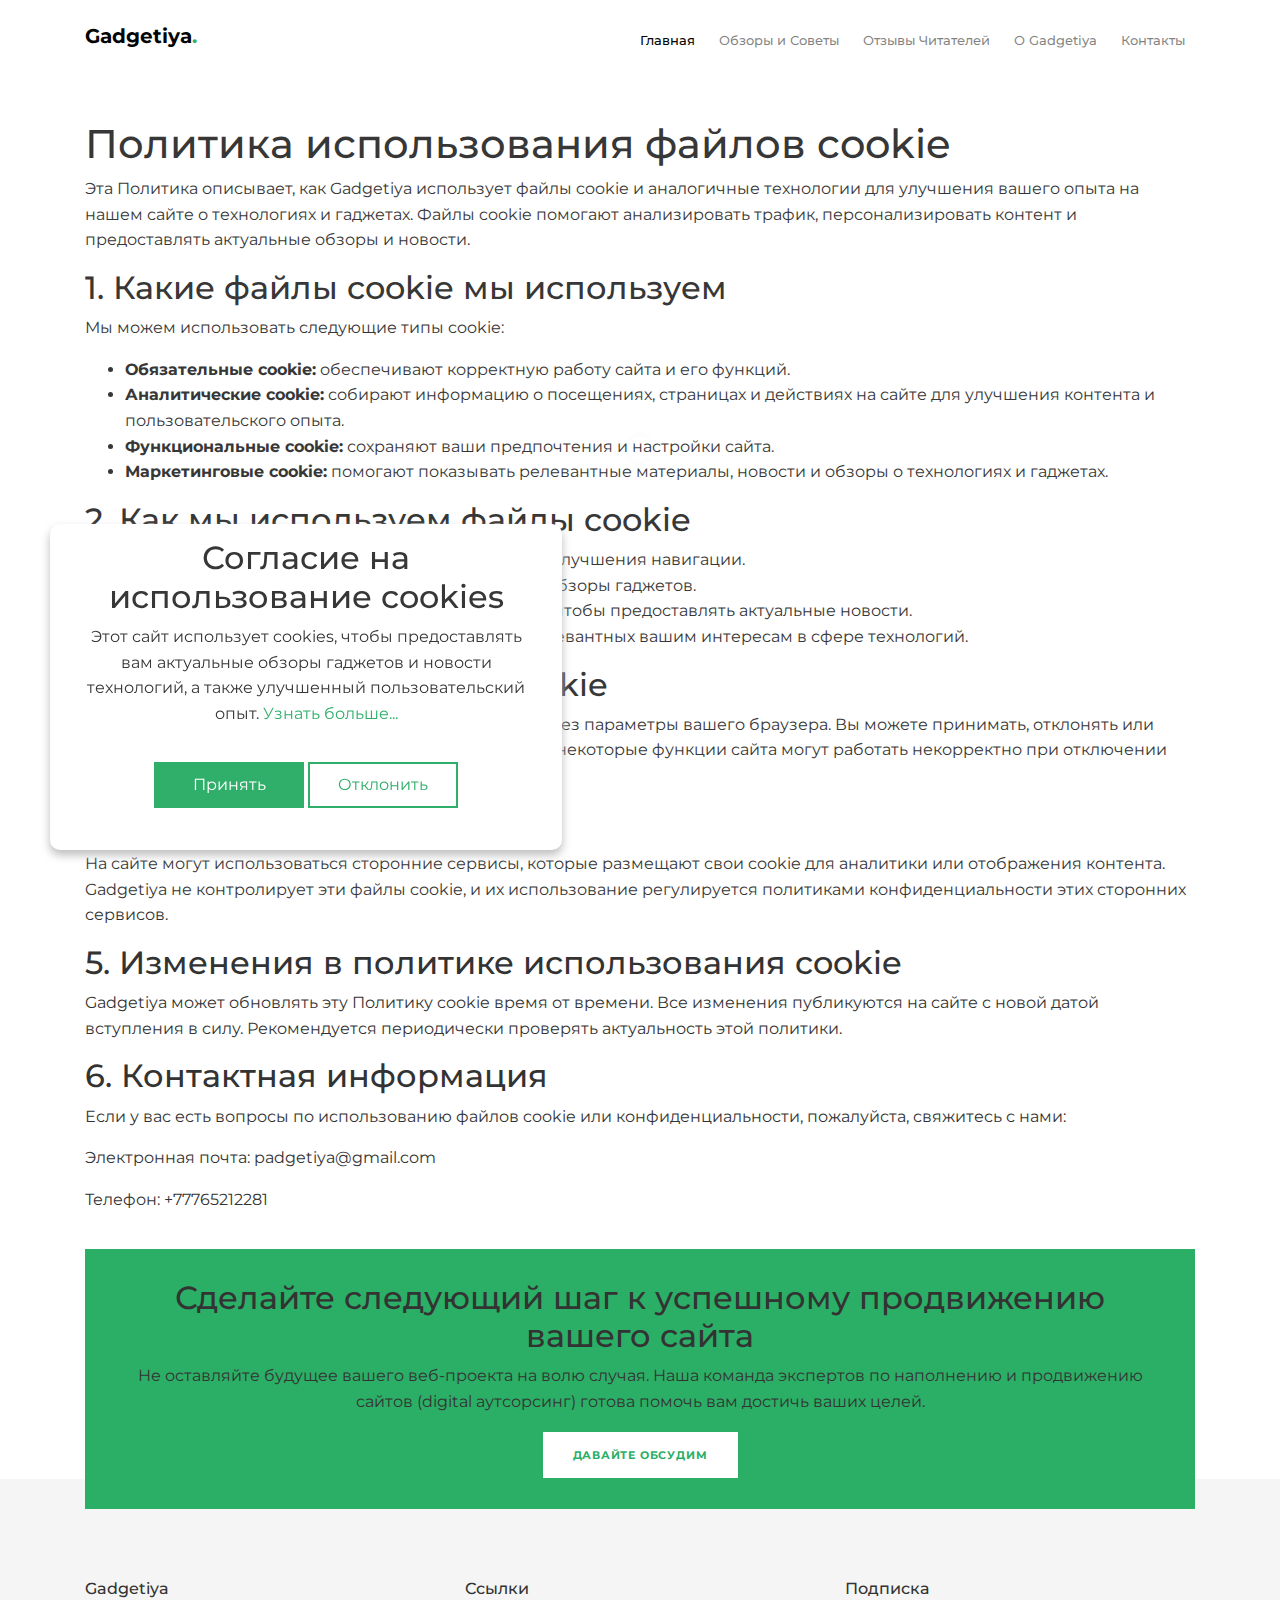
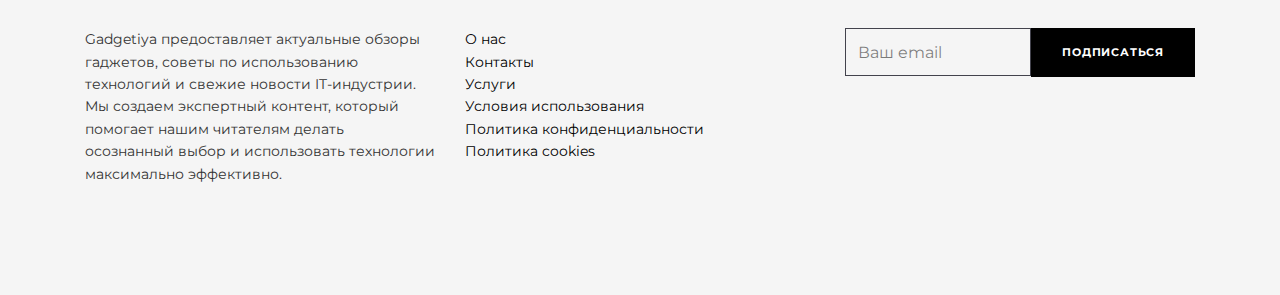
<file: cookie-policy.html>
<!DOCTYPE html>
<html lang="en">
    <head>
        <meta charset="utf-8" />
        <meta
            name="viewport"
            content="width=device-width, initial-scale=1, shrink-to-fit=no"
        />
        <link rel="shortcut icon" href="favicon.png" />

        <meta
            name="description"
            content="Новости технологий и гаджетов, обзоры последних устройств, советы по использованию техники и современные IT-тренды. Узнавайте обо всем самом важном в мире технологий каждый день."
        />
        <meta
            name="keywords"
            content="технологии, гаджеты, обзоры, новости IT, советы по технике, новые устройства, электроника, смартфоны, компьютеры, инновации"
        />

        <link
            href="https://fonts.googleapis.com/css2?family=Playfair+Display:wght@400;700;900&family=Montserrat:wght@400;500;600;700&display=swap"
            rel="stylesheet"
        />

        <link rel="stylesheet" href="css/bootstrap.min.css" />
        <link rel="stylesheet" href="css/animate.min.css" />
        <link rel="stylesheet" href="css/owl.carousel.min.css" />
        <link rel="stylesheet" href="css/owl.theme.default.min.css" />
        <link rel="stylesheet" href="css/jquery.fancybox.min.css" />
        <link rel="stylesheet" href="fonts/icomoon/style.css" />
        <link rel="stylesheet" href="fonts/flaticon/font/flaticon.css" />
        <link rel="stylesheet" href="css/aos.css" />
        <link rel="stylesheet" href="css/style.css" />

        <title>Gadgetiya</title>
    </head>

    <body>
        <div class="search-form" id="search-form">
            <form action="">
                <input
                    type="search"
                    class="form-control"
                    placeholder="Enter keyword to search..."
                />
                <button class="button">
                    <svg
                        width="1em"
                        height="1em"
                        viewBox="0 0 16 16"
                        class="bi bi-search"
                        fill="currentColor"
                        xmlns="http://www.w3.org/2000/svg"
                    >
                        <path
                            fill-rule="evenodd"
                            d="M10.442 10.442a1 1 0 0 1 1.415 0l3.85 3.85a1 1 0 0 1-1.414 1.415l-3.85-3.85a1 1 0 0 1 0-1.415z"
                        />
                        <path
                            fill-rule="evenodd"
                            d="M6.5 12a5.5 5.5 0 1 0 0-11 5.5 5.5 0 0 0 0 11zM13 6.5a6.5 6.5 0 1 1-13 0 6.5 6.5 0 0 1 13 0z"
                        />
                    </svg>
                </button>
                <button class="button">
                    <div class="close-search">
                        <span class="icofont-close js-close-search"></span>
                    </div>
                </button>
            </form>
        </div>

        <div class="site-mobile-menu">
            <div class="site-mobile-menu-header">
                <div class="site-mobile-menu-close">
                    <span class="icofont-close js-menu-toggle"></span>
                </div>
            </div>
            <div class="site-mobile-menu-body"></div>
        </div>

        <nav
            class="site-nav mb-5"
            style="background: rgba(255, 255, 255, 0.91)"
        >
            <div class="sticky-nav js-sticky-header">
                <div class="container position-relative">
                    <div
                        class="site-navigation text-left dark"
                        style="display: flex; justify-content: space-between"
                    >
                        <a href="index.html" class="logo menu-absolute m-0"
                            >Gadgetiya<span class="text-primary">.</span></a
                        >

                        <ul
                            class="js-clone-nav pl-0 d-none d-lg-inline-block site-menu ml-md-3"
                        >
                            <li class="active">
                                <a href="index.html">Главная</a>
                            </li>
                            <li><a href="service.html">Обзоры и Советы</a></li>
                            <li>
                                <a href="testimonilas.html">Отзывы Читателей</a>
                            </li>
                            <li><a href="about.html">О Gadgetiya</a></li>
                            <li><a href="contact.html">Контакты</a></li>
                        </ul>

                        <a
                            href="#"
                            class="burger ml-auto float-right site-menu-toggle js-menu-toggle d-inline-block d-lg-none"
                            data-toggle="collapse"
                            data-target="#main-navbar"
                        >
                            <span></span>
                        </a>
                    </div>
                </div>
            </div>
        </nav>

        <main>
            <article
                class="container additional-wrapper"
                style="margin-top: 100px"
            >
                <div class="page__content" style="padding: 20px 0px">
                    <h1>Политика использования файлов cookie</h1>

                    <p>
                        Эта Политика описывает, как Gadgetiya использует файлы
                        cookie и аналогичные технологии для улучшения вашего
                        опыта на нашем сайте о технологиях и гаджетах. Файлы
                        cookie помогают анализировать трафик, персонализировать
                        контент и предоставлять актуальные обзоры и новости.
                    </p>

                    <h2>1. Какие файлы cookie мы используем</h2>
                    <p>Мы можем использовать следующие типы cookie:</p>
                    <ul>
                        <li>
                            <strong>Обязательные cookie:</strong> обеспечивают
                            корректную работу сайта и его функций.
                        </li>
                        <li>
                            <strong>Аналитические cookie:</strong> собирают
                            информацию о посещениях, страницах и действиях на
                            сайте для улучшения контента и пользовательского
                            опыта.
                        </li>
                        <li>
                            <strong>Функциональные cookie:</strong> сохраняют
                            ваши предпочтения и настройки сайта.
                        </li>
                        <li>
                            <strong>Маркетинговые cookie:</strong> помогают
                            показывать релевантные материалы, новости и обзоры о
                            технологиях и гаджетах.
                        </li>
                    </ul>

                    <h2>2. Как мы используем файлы cookie</h2>
                    <ul>
                        <li>
                            Для анализа поведения пользователей на сайте и
                            улучшения навигации.
                        </li>
                        <li>
                            Для персонализации контента, включая советы и обзоры
                            гаджетов.
                        </li>
                        <li>
                            Для изучения популярности статей и материалов, чтобы
                            предоставлять актуальные новости.
                        </li>
                        <li>
                            Для поддержки рекламы и промо-материалов,
                            релевантных вашим интересам в сфере технологий.
                        </li>
                    </ul>

                    <h2>3. Управление файлами cookie</h2>
                    <p>
                        Вы можете настроить использование файлов cookie через
                        параметры вашего браузера. Вы можете принимать,
                        отклонять или удалять cookie в любое время. Обратите
                        внимание, что некоторые функции сайта могут работать
                        некорректно при отключении cookie.
                    </p>

                    <h2>4. Сторонние файлы cookie</h2>
                    <p>
                        На сайте могут использоваться сторонние сервисы, которые
                        размещают свои cookie для аналитики или отображения
                        контента. Gadgetiya не контролирует эти файлы cookie, и
                        их использование регулируется политиками
                        конфиденциальности этих сторонних сервисов.
                    </p>

                    <h2>5. Изменения в политике использования cookie</h2>
                    <p>
                        Gadgetiya может обновлять эту Политику cookie время от
                        времени. Все изменения публикуются на сайте с новой
                        датой вступления в силу. Рекомендуется периодически
                        проверять актуальность этой политики.
                    </p>

                    <h2>6. Контактная информация</h2>
                    <p>
                        Если у вас есть вопросы по использованию файлов cookie
                        или конфиденциальности, пожалуйста, свяжитесь с нами:
                    </p>
                    <p>Электронная почта: padgetiya@gmail.com</p>
                    <p>Телефон: +77765212281</p>
                </div>
            </article>
        </main>

        <div class="cta-wrapper">
            <div class="container">
                <div class="row">
                    <div class="col-lg-12">
                        <div class="cta text-center">
                            <h2>
                                Сделайте следующий шаг к успешному продвижению
                                вашего сайта
                            </h2>
                            <p>
                                Не оставляйте будущее вашего веб-проекта на волю
                                случая. Наша команда экспертов по наполнению и
                                продвижению сайтов (digital аутсорсинг) готова
                                помочь вам достичь ваших целей.
                            </p>
                            <p class="mb-0">
                                <a
                                    href="contact.html"
                                    class="btn btn-primary btn-white"
                                    >Давайте обсудим</a
                                >
                            </p>
                        </div>
                    </div>
                </div>
            </div>
        </div>

        <div class="site-footer bg-light">
            <div class="container">
                <div class="row">
                    <div class="col-lg-4">
                        <div class="widget">
                            <h3>Gadgetiya</h3>
                            <span>
                                Gadgetiya предоставляет актуальные обзоры
                                гаджетов, советы по использованию технологий и
                                свежие новости IT-индустрии. Мы создаем
                                экспертный контент, который помогает нашим
                                читателям делать осознанный выбор и использовать
                                технологии максимально эффективно.
                            </span>
                        </div>
                    </div>
                    <div class="col-lg-4">
                        <div class="widget">
                            <h3>Ссылки</h3>
                            <ul class="list-unstyled">
                                <li><a href="about.html">О нас</a></li>
                                <li><a href="contact.html">Контакты</a></li>
                                <li><a href="service.html">Услуги</a></li>
                                <li>
                                    <a href="terms-of-use.html"
                                        >Условия использования</a
                                    >
                                </li>
                                <li>
                                    <a href="privacy-policy.html"
                                        >Политика конфиденциальности</a
                                    >
                                </li>
                                <li>
                                    <a href="cookie-policy.html"
                                        >Политика cookies</a
                                    >
                                </li>
                            </ul>
                        </div>
                    </div>
                    <div class="col-lg-4">
                        <div class="widget">
                            <h3>Подписка</h3>
                            <form
                                action="thanks.html"
                                class="subscribe"
                                method="get"
                            >
                                <div class="d-flex">
                                    <input
                                        type="email"
                                        id="email"
                                        class="form-control"
                                        placeholder="Ваш email"
                                        required
                                    />
                                    <input
                                        type="submit"
                                        id="submit"
                                        class="btn btn-black"
                                        value="Подписаться"
                                    />
                                </div>
                            </form>
                        </div>
                    </div>
                </div>
            </div>
            <!-- /.container -->
        </div>
        <!-- /.site-footer -->

        <div id="overlayer"></div>
        <div class="loader">
            <div class="spinner-border" role="status">
                <span class="sr-only">Загрузка...</span>
            </div>
        </div>

        <!-- Cookie banner -->
        <div class="cookie-wrapper show">
            <div>
                <i class="bx bx-cookie"></i>
                <h2 style="text-align: center">
                    Согласие на использование cookies
                </h2>
            </div>

            <div class="data">
                <p>
                    Этот сайт использует cookies, чтобы предоставлять вам
                    актуальные обзоры гаджетов и новости технологий, а также
                    улучшенный пользовательский опыт.
                    <a href="cookie-policy.html">Узнать больше...</a>
                </p>
            </div>

            <div class="buttons">
                <button class="cookie-button" id="acceptBtn">Принять</button>
                <button class="cookie-button" id="declineBtn">Отклонить</button>
            </div>
        </div>
        <!-- End Cookie banner -->

        <script src="js/jquery-3.4.1.min.js"></script>
        <script src="js/popper.min.js"></script>
        <script src="js/bootstrap.min.js"></script>
        <script src="js/owl.carousel.min.js"></script>
        <script src="js/jquery.animateNumber.min.js"></script>
        <script src="js/jquery.waypoints.min.js"></script>
        <script src="js/jquery.fancybox.min.js"></script>
        <script src="js/jquery.sticky.js"></script>
        <script src="js/aos.js"></script>
        <script src="js/custom.js"></script>
        <script src="js/cookiebanner.js"></script>
    </body>
</html>
</file>
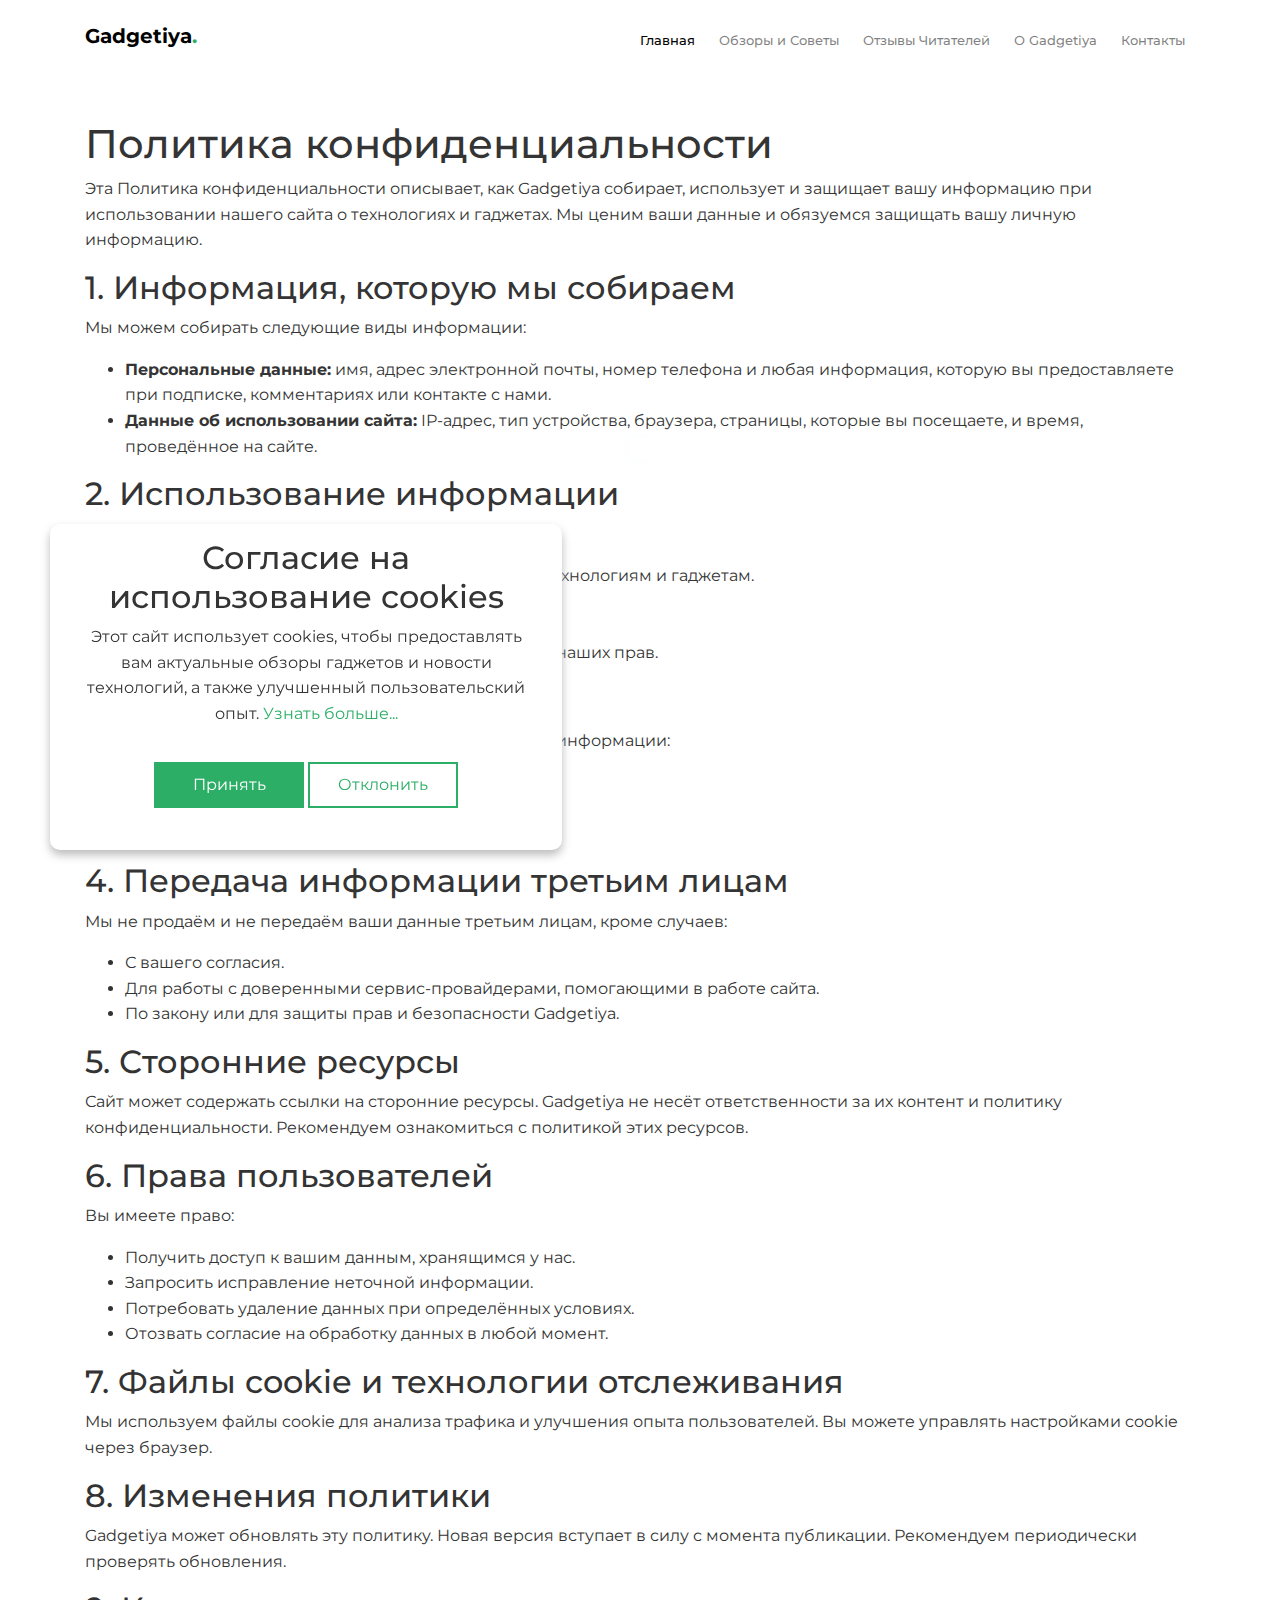
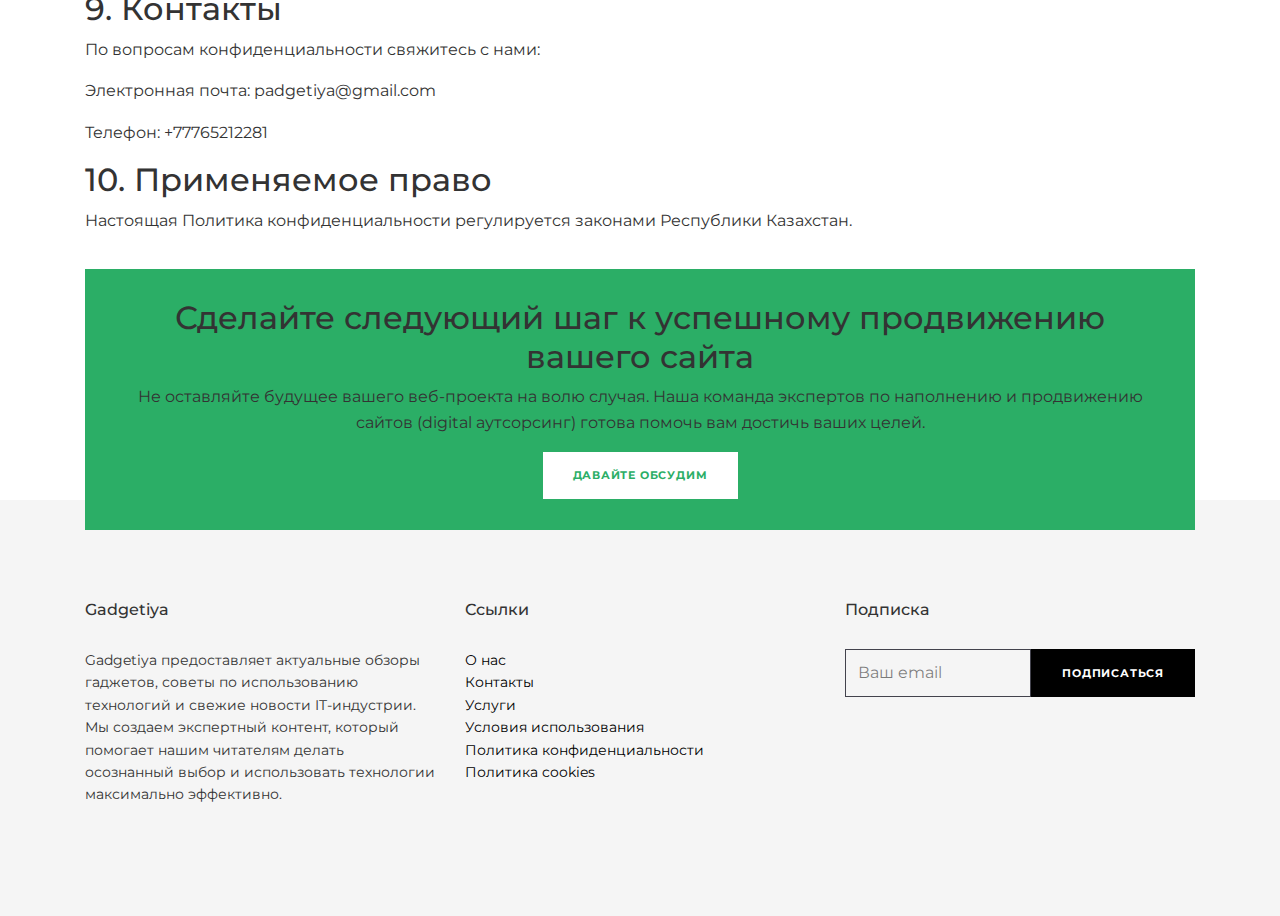
<file: privacy-policy.html>
<!DOCTYPE html>
<html lang="en">
    <head>
        <meta charset="utf-8" />
        <meta
            name="viewport"
            content="width=device-width, initial-scale=1, shrink-to-fit=no"
        />
        <link rel="shortcut icon" href="favicon.png" />

        <meta
            name="description"
            content="Новости технологий и гаджетов, обзоры последних устройств, советы по использованию техники и современные IT-тренды. Узнавайте обо всем самом важном в мире технологий каждый день."
        />
        <meta
            name="keywords"
            content="технологии, гаджеты, обзоры, новости IT, советы по технике, новые устройства, электроника, смартфоны, компьютеры, инновации"
        />

        <link
            href="https://fonts.googleapis.com/css2?family=Playfair+Display:wght@400;700;900&family=Montserrat:wght@400;500;600;700&display=swap"
            rel="stylesheet"
        />

        <link rel="stylesheet" href="css/bootstrap.min.css" />
        <link rel="stylesheet" href="css/animate.min.css" />
        <link rel="stylesheet" href="css/owl.carousel.min.css" />
        <link rel="stylesheet" href="css/owl.theme.default.min.css" />
        <link rel="stylesheet" href="css/jquery.fancybox.min.css" />
        <link rel="stylesheet" href="fonts/icomoon/style.css" />
        <link rel="stylesheet" href="fonts/flaticon/font/flaticon.css" />
        <link rel="stylesheet" href="css/aos.css" />
        <link rel="stylesheet" href="css/style.css" />

        <title>Gadgetiya</title>
    </head>

    <body>
        <div class="search-form" id="search-form">
            <form action="">
                <input
                    type="search"
                    class="form-control"
                    placeholder="Enter keyword to search..."
                />
                <button class="button">
                    <svg
                        width="1em"
                        height="1em"
                        viewBox="0 0 16 16"
                        class="bi bi-search"
                        fill="currentColor"
                        xmlns="http://www.w3.org/2000/svg"
                    >
                        <path
                            fill-rule="evenodd"
                            d="M10.442 10.442a1 1 0 0 1 1.415 0l3.85 3.85a1 1 0 0 1-1.414 1.415l-3.85-3.85a1 1 0 0 1 0-1.415z"
                        />
                        <path
                            fill-rule="evenodd"
                            d="M6.5 12a5.5 5.5 0 1 0 0-11 5.5 5.5 0 0 0 0 11zM13 6.5a6.5 6.5 0 1 1-13 0 6.5 6.5 0 0 1 13 0z"
                        />
                    </svg>
                </button>
                <button class="button">
                    <div class="close-search">
                        <span class="icofont-close js-close-search"></span>
                    </div>
                </button>
            </form>
        </div>

        <div class="site-mobile-menu">
            <div class="site-mobile-menu-header">
                <div class="site-mobile-menu-close">
                    <span class="icofont-close js-menu-toggle"></span>
                </div>
            </div>
            <div class="site-mobile-menu-body"></div>
        </div>

        <nav
            class="site-nav mb-5"
            style="background: rgba(255, 255, 255, 0.91)"
        >
            <div class="sticky-nav js-sticky-header">
                <div class="container position-relative">
                    <div
                        class="site-navigation text-left dark"
                        style="display: flex; justify-content: space-between"
                    >
                        <a href="index.html" class="logo menu-absolute m-0"
                            >Gadgetiya<span class="text-primary">.</span></a
                        >

                        <ul
                            class="js-clone-nav pl-0 d-none d-lg-inline-block site-menu ml-md-3"
                        >
                            <li class="active">
                                <a href="index.html">Главная</a>
                            </li>
                            <li><a href="service.html">Обзоры и Советы</a></li>
                            <li>
                                <a href="testimonilas.html">Отзывы Читателей</a>
                            </li>
                            <li><a href="about.html">О Gadgetiya</a></li>
                            <li><a href="contact.html">Контакты</a></li>
                        </ul>

                        <a
                            href="#"
                            class="burger ml-auto float-right site-menu-toggle js-menu-toggle d-inline-block d-lg-none"
                            data-toggle="collapse"
                            data-target="#main-navbar"
                        >
                            <span></span>
                        </a>
                    </div>
                </div>
            </div>
        </nav>

        <main>
            <article
                class="container additional-wrapper"
                style="margin-top: 100px"
            >
                <div class="page__content" style="padding: 20px 0px">
                    <h1>Политика конфиденциальности</h1>

                    <p>
                        Эта Политика конфиденциальности описывает, как Gadgetiya
                        собирает, использует и защищает вашу информацию при
                        использовании нашего сайта о технологиях и гаджетах. Мы
                        ценим ваши данные и обязуемся защищать вашу личную
                        информацию.
                    </p>

                    <h2>1. Информация, которую мы собираем</h2>
                    <p>Мы можем собирать следующие виды информации:</p>
                    <ul>
                        <li>
                            <strong>Персональные данные:</strong> имя, адрес
                            электронной почты, номер телефона и любая
                            информация, которую вы предоставляете при подписке,
                            комментариях или контакте с нами.
                        </li>
                        <li>
                            <strong>Данные об использовании сайта:</strong>
                            IP-адрес, тип устройства, браузера, страницы,
                            которые вы посещаете, и время, проведённое на сайте.
                        </li>
                    </ul>

                    <h2>2. Использование информации</h2>
                    <p>Мы используем информацию для:</p>
                    <ul>
                        <li>
                            Предоставления новостей, обзоров и советов по
                            технологиям и гаджетам.
                        </li>
                        <li>Ответов на ваши вопросы и обратной связи.</li>
                        <li>Анализа и улучшения нашего сайта и материалов.</li>
                        <li>
                            Соблюдения юридических обязательств и защиты наших
                            прав.
                        </li>
                    </ul>

                    <h2>3. Защита данных</h2>
                    <p>
                        Мы применяем меры безопасности для защиты вашей
                        информации:
                    </p>
                    <ul>
                        <li>Шифрование данных при передаче.</li>
                        <li>Регулярные проверки безопасности сайта.</li>
                        <li>Ограничение доступа к личной информации.</li>
                    </ul>

                    <h2>4. Передача информации третьим лицам</h2>
                    <p>
                        Мы не продаём и не передаём ваши данные третьим лицам,
                        кроме случаев:
                    </p>
                    <ul>
                        <li>С вашего согласия.</li>
                        <li>
                            Для работы с доверенными сервис-провайдерами,
                            помогающими в работе сайта.
                        </li>
                        <li>
                            По закону или для защиты прав и безопасности
                            Gadgetiya.
                        </li>
                    </ul>

                    <h2>5. Сторонние ресурсы</h2>
                    <p>
                        Сайт может содержать ссылки на сторонние ресурсы.
                        Gadgetiya не несёт ответственности за их контент и
                        политику конфиденциальности. Рекомендуем ознакомиться с
                        политикой этих ресурсов.
                    </p>

                    <h2>6. Права пользователей</h2>
                    <p>Вы имеете право:</p>
                    <ul>
                        <li>
                            Получить доступ к вашим данным, хранящимся у нас.
                        </li>
                        <li>Запросить исправление неточной информации.</li>
                        <li>
                            Потребовать удаление данных при определённых
                            условиях.
                        </li>
                        <li>
                            Отозвать согласие на обработку данных в любой
                            момент.
                        </li>
                    </ul>

                    <h2>7. Файлы cookie и технологии отслеживания</h2>
                    <p>
                        Мы используем файлы cookie для анализа трафика и
                        улучшения опыта пользователей. Вы можете управлять
                        настройками cookie через браузер.
                    </p>

                    <h2>8. Изменения политики</h2>
                    <p>
                        Gadgetiya может обновлять эту политику. Новая версия
                        вступает в силу с момента публикации. Рекомендуем
                        периодически проверять обновления.
                    </p>

                    <h2>9. Контакты</h2>
                    <p>По вопросам конфиденциальности свяжитесь с нами:</p>
                    <p>Электронная почта: padgetiya@gmail.com</p>
                    <p>Телефон: +77765212281</p>

                    <h2>10. Применяемое право</h2>
                    <p>
                        Настоящая Политика конфиденциальности регулируется
                        законами Республики Казахстан.
                    </p>
                </div>
            </article>
        </main>

        <div class="cta-wrapper">
            <div class="container">
                <div class="row">
                    <div class="col-lg-12">
                        <div class="cta text-center">
                            <h2>
                                Сделайте следующий шаг к успешному продвижению
                                вашего сайта
                            </h2>
                            <p>
                                Не оставляйте будущее вашего веб-проекта на волю
                                случая. Наша команда экспертов по наполнению и
                                продвижению сайтов (digital аутсорсинг) готова
                                помочь вам достичь ваших целей.
                            </p>
                            <p class="mb-0">
                                <a
                                    href="contact.html"
                                    class="btn btn-primary btn-white"
                                    >Давайте обсудим</a
                                >
                            </p>
                        </div>
                    </div>
                </div>
            </div>
        </div>

        <div class="site-footer bg-light">
            <div class="container">
                <div class="row">
                    <div class="col-lg-4">
                        <div class="widget">
                            <h3>Gadgetiya</h3>
                            <span>
                                Gadgetiya предоставляет актуальные обзоры
                                гаджетов, советы по использованию технологий и
                                свежие новости IT-индустрии. Мы создаем
                                экспертный контент, который помогает нашим
                                читателям делать осознанный выбор и использовать
                                технологии максимально эффективно.
                            </span>
                        </div>
                    </div>
                    <div class="col-lg-4">
                        <div class="widget">
                            <h3>Ссылки</h3>
                            <ul class="list-unstyled">
                                <li><a href="about.html">О нас</a></li>
                                <li><a href="contact.html">Контакты</a></li>
                                <li><a href="service.html">Услуги</a></li>
                                <li>
                                    <a href="terms-of-use.html"
                                        >Условия использования</a
                                    >
                                </li>
                                <li>
                                    <a href="privacy-policy.html"
                                        >Политика конфиденциальности</a
                                    >
                                </li>
                                <li>
                                    <a href="cookie-policy.html"
                                        >Политика cookies</a
                                    >
                                </li>
                            </ul>
                        </div>
                    </div>
                    <div class="col-lg-4">
                        <div class="widget">
                            <h3>Подписка</h3>
                            <form
                                action="thanks.html"
                                class="subscribe"
                                method="get"
                            >
                                <div class="d-flex">
                                    <input
                                        type="email"
                                        id="email"
                                        class="form-control"
                                        placeholder="Ваш email"
                                        required
                                    />
                                    <input
                                        type="submit"
                                        id="submit"
                                        class="btn btn-black"
                                        value="Подписаться"
                                    />
                                </div>
                            </form>
                        </div>
                    </div>
                </div>
            </div>
            <!-- /.container -->
        </div>
        <!-- /.site-footer -->

        <div id="overlayer"></div>
        <div class="loader">
            <div class="spinner-border" role="status">
                <span class="sr-only">Загрузка...</span>
            </div>
        </div>

        <!-- Cookie banner -->
        <div class="cookie-wrapper show">
            <div>
                <i class="bx bx-cookie"></i>
                <h2 style="text-align: center">
                    Согласие на использование cookies
                </h2>
            </div>

            <div class="data">
                <p>
                    Этот сайт использует cookies, чтобы предоставлять вам
                    актуальные обзоры гаджетов и новости технологий, а также
                    улучшенный пользовательский опыт.
                    <a href="cookie-policy.html">Узнать больше...</a>
                </p>
            </div>

            <div class="buttons">
                <button class="cookie-button" id="acceptBtn">Принять</button>
                <button class="cookie-button" id="declineBtn">Отклонить</button>
            </div>
        </div>
        <!-- End Cookie banner -->

        <script src="js/jquery-3.4.1.min.js"></script>
        <script src="js/popper.min.js"></script>
        <script src="js/bootstrap.min.js"></script>
        <script src="js/owl.carousel.min.js"></script>
        <script src="js/jquery.animateNumber.min.js"></script>
        <script src="js/jquery.waypoints.min.js"></script>
        <script src="js/jquery.fancybox.min.js"></script>
        <script src="js/jquery.sticky.js"></script>
        <script src="js/aos.js"></script>
        <script src="js/custom.js"></script>
        <script src="js/cookiebanner.js"></script>
    </body>
</html>
</file>
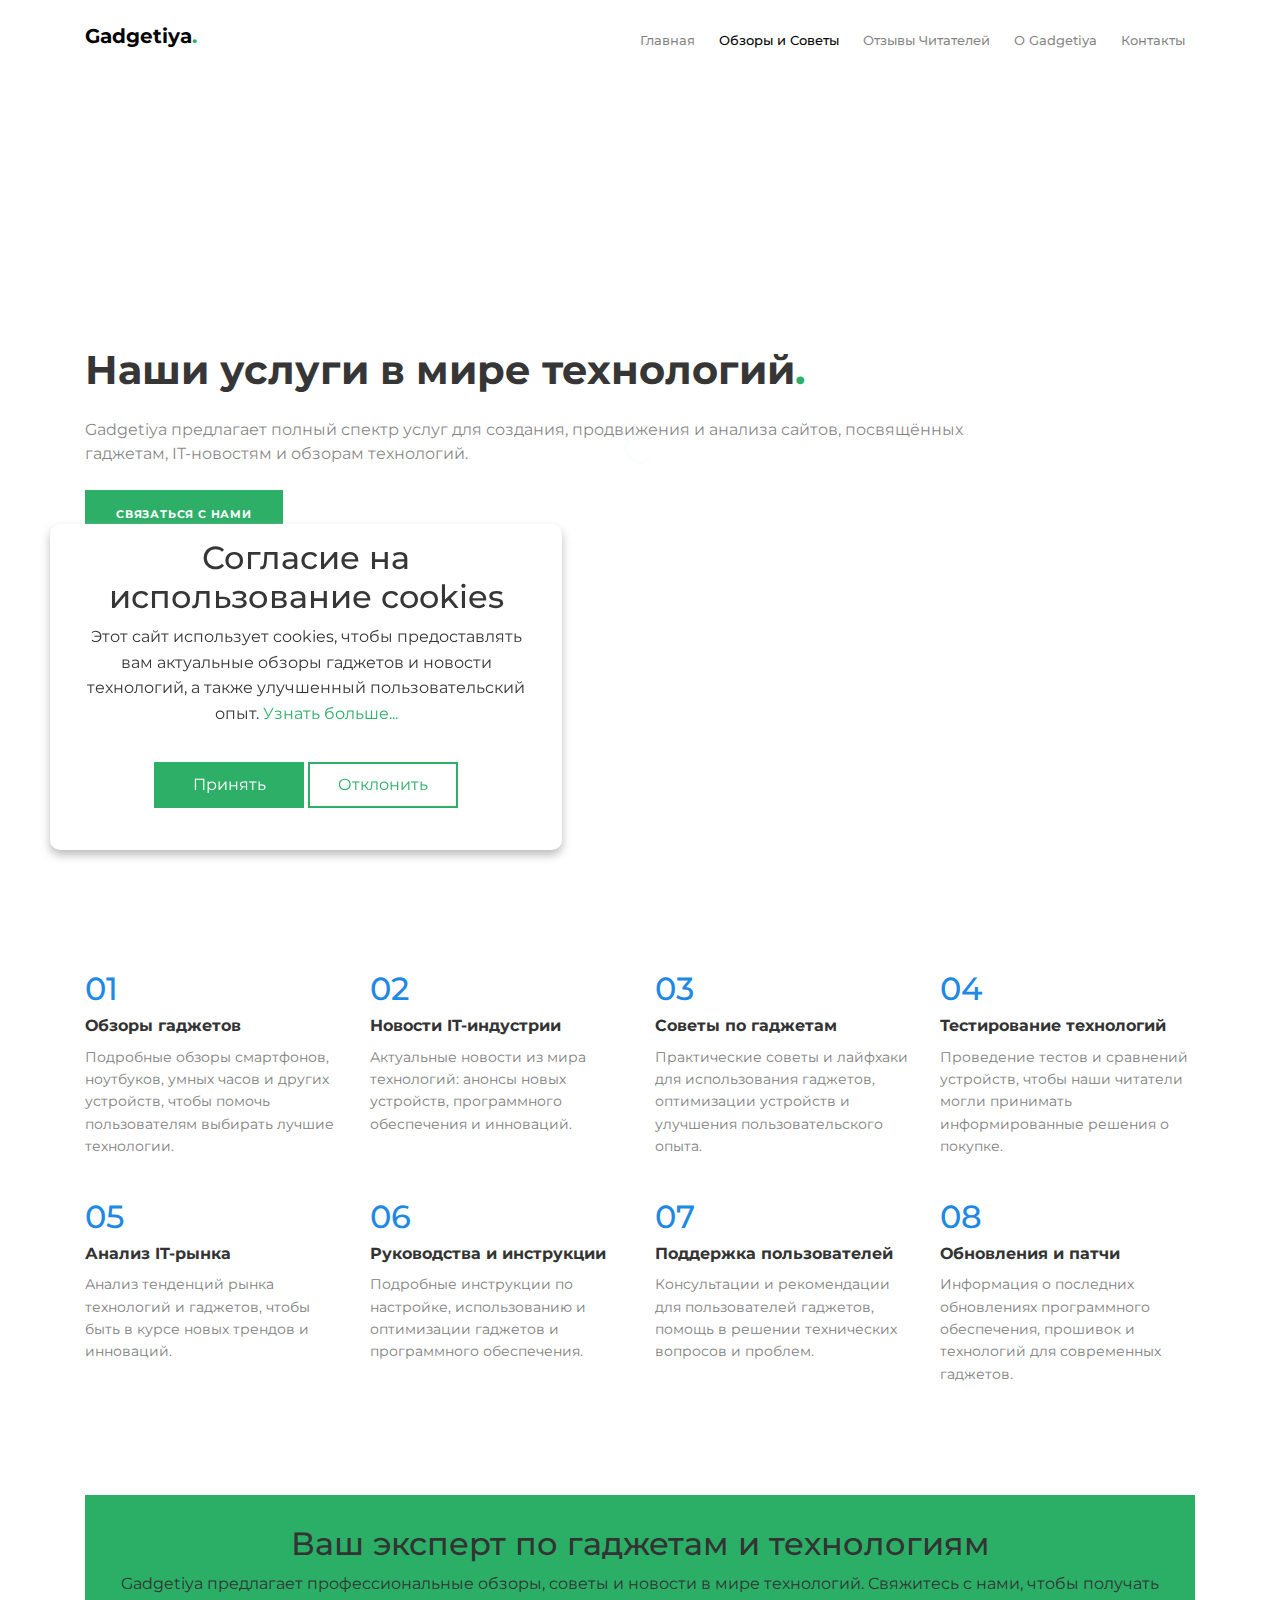
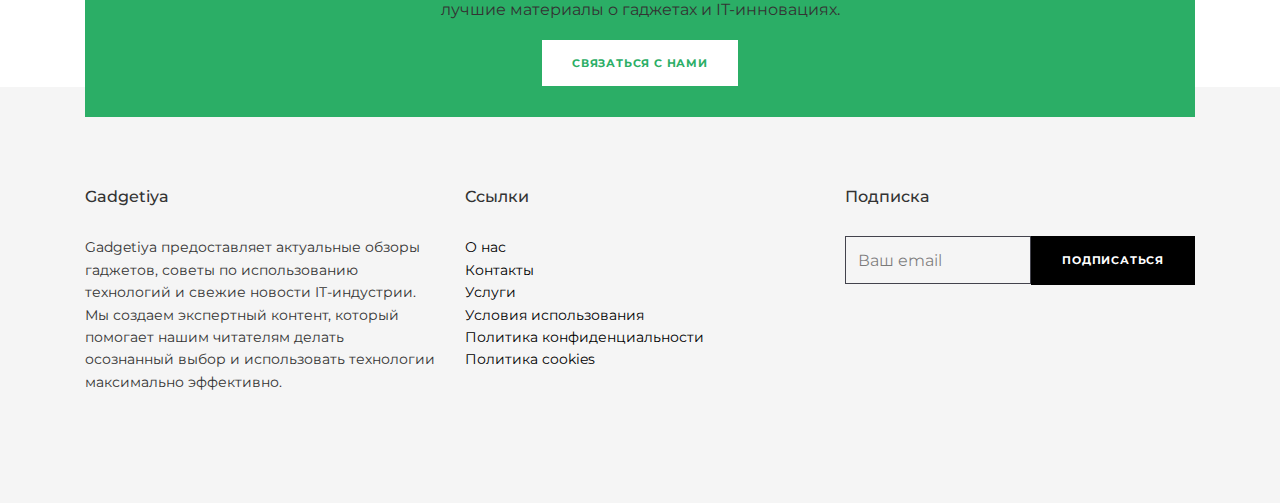
<file: service.html>
<!DOCTYPE html>
<html lang="en">
    <head>
        <meta charset="utf-8" />
        <meta
            name="viewport"
            content="width=device-width, initial-scale=1, shrink-to-fit=no"
        />
        <link rel="shortcut icon" href="favicon.png" />

        <meta
            name="description"
            content="Новости технологий и гаджетов, обзоры последних устройств, советы по использованию техники и современные IT-тренды. Узнавайте обо всем самом важном в мире технологий каждый день."
        />
        <meta
            name="keywords"
            content="технологии, гаджеты, обзоры, новости IT, советы по технике, новые устройства, электроника, смартфоны, компьютеры, инновации"
        />

        <link
            href="https://fonts.googleapis.com/css2?family=Playfair+Display:wght@400;700;900&family=Montserrat:wght@400;500;600;700&display=swap"
            rel="stylesheet"
        />

        <link rel="stylesheet" href="css/bootstrap.min.css" />
        <link rel="stylesheet" href="css/animate.min.css" />
        <link rel="stylesheet" href="css/owl.carousel.min.css" />
        <link rel="stylesheet" href="css/owl.theme.default.min.css" />
        <link rel="stylesheet" href="css/jquery.fancybox.min.css" />
        <link rel="stylesheet" href="fonts/icomoon/style.css" />
        <link rel="stylesheet" href="fonts/flaticon/font/flaticon.css" />
        <link rel="stylesheet" href="css/aos.css" />
        <link rel="stylesheet" href="css/style.css" />

        <title>Gadgetiya</title>
    </head>

    <body>
        <div class="search-form" id="search-form">
            <form action="">
                <input
                    type="search"
                    class="form-control"
                    placeholder="Enter keyword to search..."
                />
                <button class="button">
                    <svg
                        width="1em"
                        height="1em"
                        viewBox="0 0 16 16"
                        class="bi bi-search"
                        fill="currentColor"
                        xmlns="http://www.w3.org/2000/svg"
                    >
                        <path
                            fill-rule="evenodd"
                            d="M10.442 10.442a1 1 0 0 1 1.415 0l3.85 3.85a1 1 0 0 1-1.414 1.415l-3.85-3.85a1 1 0 0 1 0-1.415z"
                        />
                        <path
                            fill-rule="evenodd"
                            d="M6.5 12a5.5 5.5 0 1 0 0-11 5.5 5.5 0 0 0 0 11zM13 6.5a6.5 6.5 0 1 1-13 0 6.5 6.5 0 0 1 13 0z"
                        />
                    </svg>
                </button>
                <button class="button">
                    <div class="close-search">
                        <span class="icofont-close js-close-search"></span>
                    </div>
                </button>
            </form>
        </div>

        <div class="site-mobile-menu">
            <div class="site-mobile-menu-header">
                <div class="site-mobile-menu-close">
                    <span class="icofont-close js-menu-toggle"></span>
                </div>
            </div>
            <div class="site-mobile-menu-body"></div>
        </div>

        <nav
            class="site-nav mb-5"
            style="background: rgba(255, 255, 255, 0.91)"
        >
            <div class="sticky-nav js-sticky-header">
                <div class="container position-relative">
                    <div
                        class="site-navigation text-left dark"
                        style="display: flex; justify-content: space-between"
                    >
                        <a href="index.html" class="logo menu-absolute m-0"
                            >Gadgetiya<span class="text-primary">.</span></a
                        >

                        <ul
                            class="js-clone-nav pl-0 d-none d-lg-inline-block site-menu ml-md-3"
                        >
                            <li>
                                <a href="index.html">Главная</a>
                            </li>
                            <li class="active">
                                <a href="service.html">Обзоры и Советы</a>
                            </li>
                            <li>
                                <a href="testimonilas.html">Отзывы Читателей</a>
                            </li>
                            <li><a href="about.html">О Gadgetiya</a></li>
                            <li><a href="contact.html">Контакты</a></li>
                        </ul>

                        <a
                            href="#"
                            class="burger ml-auto float-right site-menu-toggle js-menu-toggle d-inline-block d-lg-none"
                            data-toggle="collapse"
                            data-target="#main-navbar"
                        >
                            <span></span>
                        </a>
                    </div>
                </div>
            </div>
        </nav>

        <div class="hero d-block d-lg-flex align-items-center">
            <div class="container">
                <div class="row">
                    <div class="col-lg-12">
                        <div class="text-left text">
                            <div class="intro mx-auto">
                                <h1 class="text-left mb-4" data-aos="fade-up">
                                    Наши услуги в мире технологий<span
                                        class="text-primary"
                                        >.</span
                                    >
                                </h1>
                                <p class="lead-2 mb-4" data-aos="fade-up">
                                    Gadgetiya предлагает полный спектр услуг для
                                    создания, продвижения и анализа сайтов,
                                    посвящённых гаджетам, IT-новостям и обзорам
                                    технологий.
                                </p>
                                <p>
                                    <a
                                        href="contact.html"
                                        class="btn btn-primary"
                                        >Связаться с нами</a
                                    >
                                </p>
                            </div>
                        </div>
                    </div>
                </div>
            </div>
        </div>

        <div class="untree_co-section">
            <div class="features">
                <div class="container">
                    <div class="row">
                        <div class="col-sm-6 col-lg-3 mb-4">
                            <div class="feature-v1">
                                <h2 style="color: #1e88e5">01</h2>
                                <h3>Обзоры гаджетов</h3>
                                <p>
                                    Подробные обзоры смартфонов, ноутбуков,
                                    умных часов и других устройств, чтобы помочь
                                    пользователям выбирать лучшие технологии.
                                </p>
                            </div>
                        </div>
                        <div class="col-sm-6 col-lg-3 mb-4">
                            <div class="feature-v1">
                                <h2 style="color: #1e88e5">02</h2>
                                <h3>Новости IT-индустрии</h3>
                                <p>
                                    Актуальные новости из мира технологий:
                                    анонсы новых устройств, программного
                                    обеспечения и инноваций.
                                </p>
                            </div>
                        </div>
                        <div class="col-sm-6 col-lg-3 mb-4">
                            <div class="feature-v1">
                                <h2 style="color: #1e88e5">03</h2>
                                <h3>Советы по гаджетам</h3>
                                <p>
                                    Практические советы и лайфхаки для
                                    использования гаджетов, оптимизации
                                    устройств и улучшения пользовательского
                                    опыта.
                                </p>
                            </div>
                        </div>
                        <div class="col-sm-6 col-lg-3 mb-4">
                            <div class="feature-v1">
                                <h2 style="color: #1e88e5">04</h2>
                                <h3>Тестирование технологий</h3>
                                <p>
                                    Проведение тестов и сравнений устройств,
                                    чтобы наши читатели могли принимать
                                    информированные решения о покупке.
                                </p>
                            </div>
                        </div>

                        <div class="col-sm-6 col-lg-3 mb-4">
                            <div class="feature-v1">
                                <h2 style="color: #1e88e5">05</h2>
                                <h3>Анализ IT-рынка</h3>
                                <p>
                                    Анализ тенденций рынка технологий и
                                    гаджетов, чтобы быть в курсе новых трендов и
                                    инноваций.
                                </p>
                            </div>
                        </div>
                        <div class="col-sm-6 col-lg-3 mb-4">
                            <div class="feature-v1">
                                <h2 style="color: #1e88e5">06</h2>
                                <h3>Руководства и инструкции</h3>
                                <p>
                                    Подробные инструкции по настройке,
                                    использованию и оптимизации гаджетов и
                                    программного обеспечения.
                                </p>
                            </div>
                        </div>
                        <div class="col-sm-6 col-lg-3 mb-4">
                            <div class="feature-v1">
                                <h2 style="color: #1e88e5">07</h2>
                                <h3>Поддержка пользователей</h3>
                                <p>
                                    Консультации и рекомендации для
                                    пользователей гаджетов, помощь в решении
                                    технических вопросов и проблем.
                                </p>
                            </div>
                        </div>
                        <div class="col-sm-6 col-lg-3 mb-4">
                            <div class="feature-v1">
                                <h2 style="color: #1e88e5">08</h2>
                                <h3>Обновления и патчи</h3>
                                <p>
                                    Информация о последних обновлениях
                                    программного обеспечения, прошивок и
                                    технологий для современных гаджетов.
                                </p>
                            </div>
                        </div>
                    </div>
                </div>
            </div>
        </div>

        <div class="cta-wrapper">
            <div class="container">
                <div class="row">
                    <div class="col-lg-12">
                        <div class="cta text-center">
                            <h2>Ваш эксперт по гаджетам и технологиям</h2>
                            <p>
                                Gadgetiya предлагает профессиональные обзоры,
                                советы и новости в мире технологий. Свяжитесь с
                                нами, чтобы получать лучшие материалы о гаджетах
                                и IT-инновациях.
                            </p>
                            <p class="mb-0">
                                <a
                                    href="contact.html"
                                    class="btn btn-primary btn-white"
                                    >Связаться с нами</a
                                >
                            </p>
                        </div>
                    </div>
                </div>
            </div>
        </div>

        <div class="site-footer bg-light">
            <div class="container">
                <div class="row">
                    <div class="col-lg-4">
                        <div class="widget">
                            <h3>Gadgetiya</h3>
                            <span>
                                Gadgetiya предоставляет актуальные обзоры
                                гаджетов, советы по использованию технологий и
                                свежие новости IT-индустрии. Мы создаем
                                экспертный контент, который помогает нашим
                                читателям делать осознанный выбор и использовать
                                технологии максимально эффективно.
                            </span>
                        </div>
                    </div>
                    <div class="col-lg-4">
                        <div class="widget">
                            <h3>Ссылки</h3>
                            <ul class="list-unstyled">
                                <li><a href="about.html">О нас</a></li>
                                <li><a href="contact.html">Контакты</a></li>
                                <li><a href="service.html">Услуги</a></li>
                                <li>
                                    <a href="terms-of-use.html"
                                        >Условия использования</a
                                    >
                                </li>
                                <li>
                                    <a href="privacy-policy.html"
                                        >Политика конфиденциальности</a
                                    >
                                </li>
                                <li>
                                    <a href="cookie-policy.html"
                                        >Политика cookies</a
                                    >
                                </li>
                            </ul>
                        </div>
                    </div>
                    <div class="col-lg-4">
                        <div class="widget">
                            <h3>Подписка</h3>
                            <form
                                action="thanks.html"
                                class="subscribe"
                                method="get"
                            >
                                <div class="d-flex">
                                    <input
                                        type="email"
                                        id="email"
                                        class="form-control"
                                        placeholder="Ваш email"
                                        required
                                    />
                                    <input
                                        type="submit"
                                        id="submit"
                                        class="btn btn-black"
                                        value="Подписаться"
                                    />
                                </div>
                            </form>
                        </div>
                    </div>
                </div>
            </div>
            <!-- /.container -->
        </div>
        <!-- /.site-footer -->

        <div id="overlayer"></div>
        <div class="loader">
            <div class="spinner-border" role="status">
                <span class="sr-only">Загрузка...</span>
            </div>
        </div>

        <!-- Cookie banner -->
        <div class="cookie-wrapper show">
            <div>
                <i class="bx bx-cookie"></i>
                <h2 style="text-align: center">
                    Согласие на использование cookies
                </h2>
            </div>

            <div class="data">
                <p>
                    Этот сайт использует cookies, чтобы предоставлять вам
                    актуальные обзоры гаджетов и новости технологий, а также
                    улучшенный пользовательский опыт.
                    <a href="cookie-policy.html">Узнать больше...</a>
                </p>
            </div>

            <div class="buttons">
                <button class="cookie-button" id="acceptBtn">Принять</button>
                <button class="cookie-button" id="declineBtn">Отклонить</button>
            </div>
        </div>
        <!-- End Cookie banner -->

        <script src="js/jquery-3.4.1.min.js"></script>
        <script src="js/popper.min.js"></script>
        <script src="js/bootstrap.min.js"></script>
        <script src="js/owl.carousel.min.js"></script>
        <script src="js/jquery.animateNumber.min.js"></script>
        <script src="js/jquery.waypoints.min.js"></script>
        <script src="js/jquery.fancybox.min.js"></script>
        <script src="js/jquery.sticky.js"></script>
        <script src="js/aos.js"></script>
        <script src="js/custom.js"></script>
        <script src="js/cookiebanner.js"></script>
    </body>
</html>
</file>
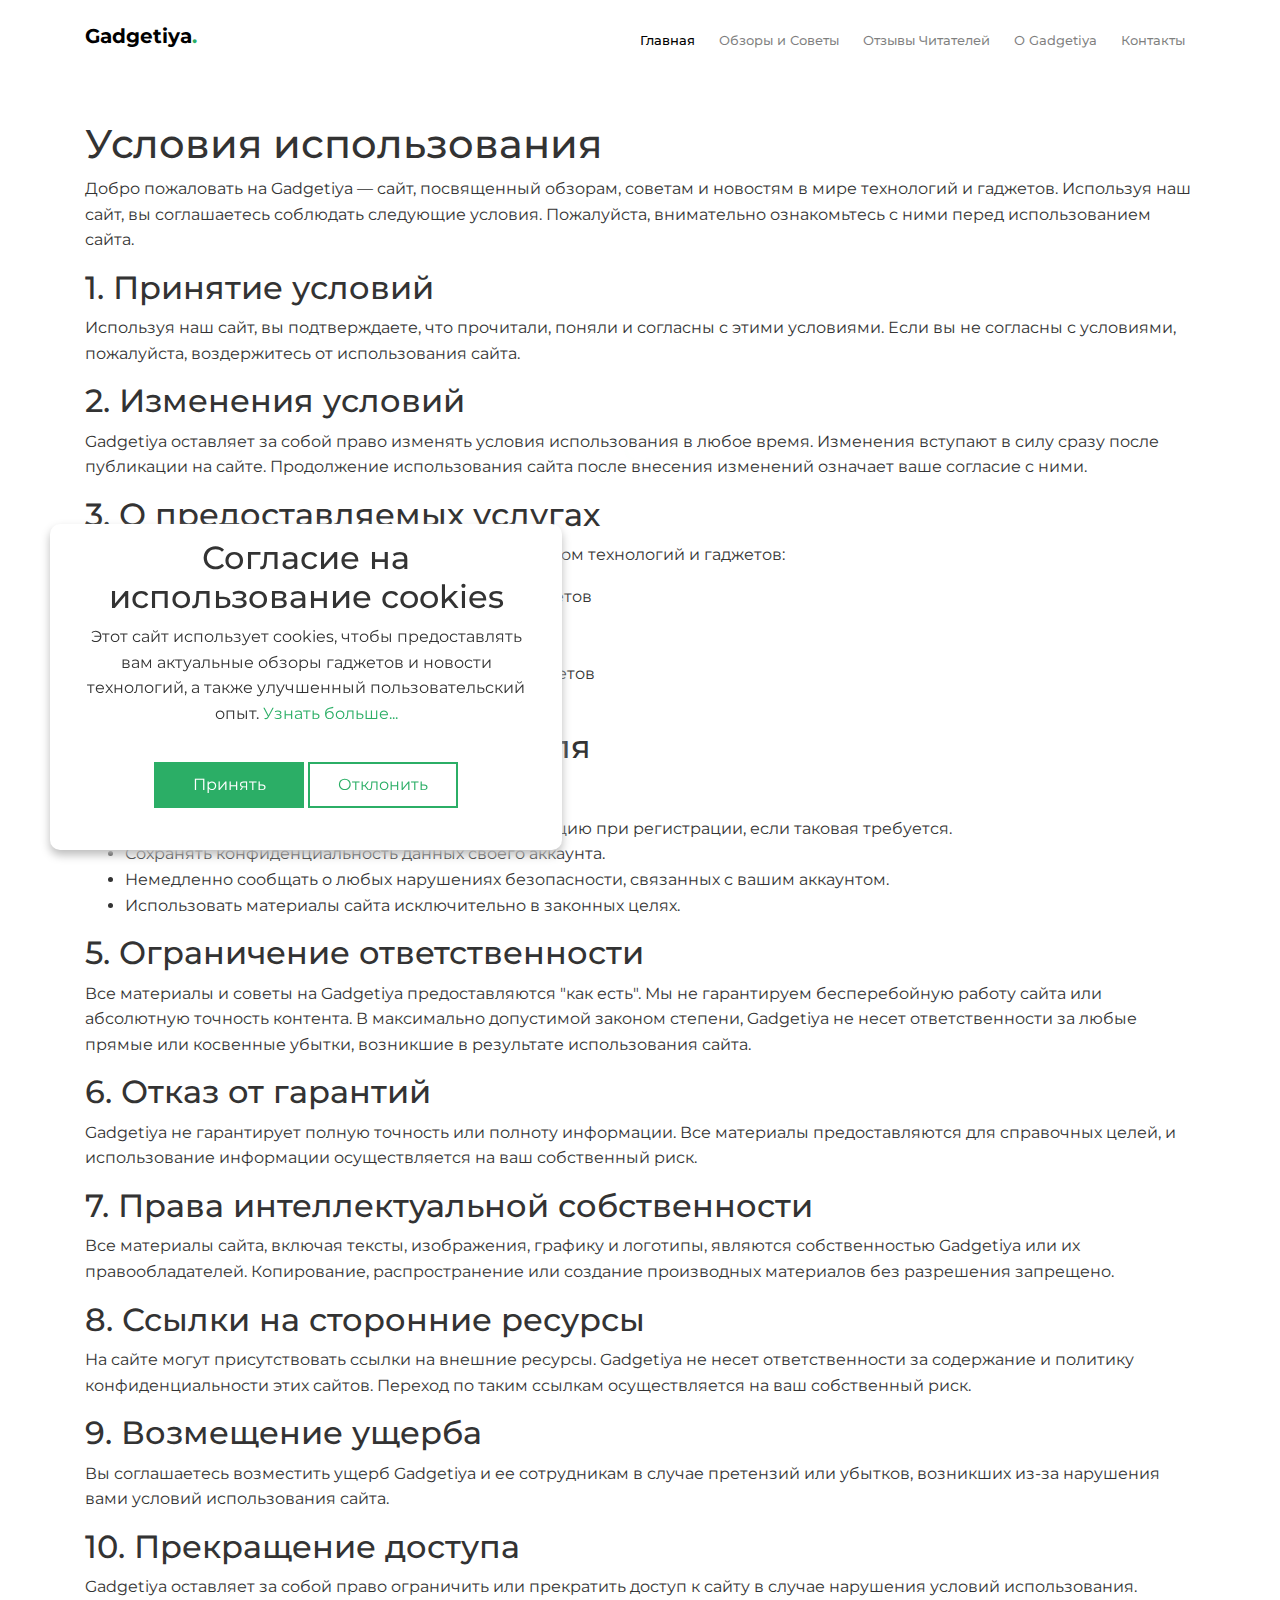
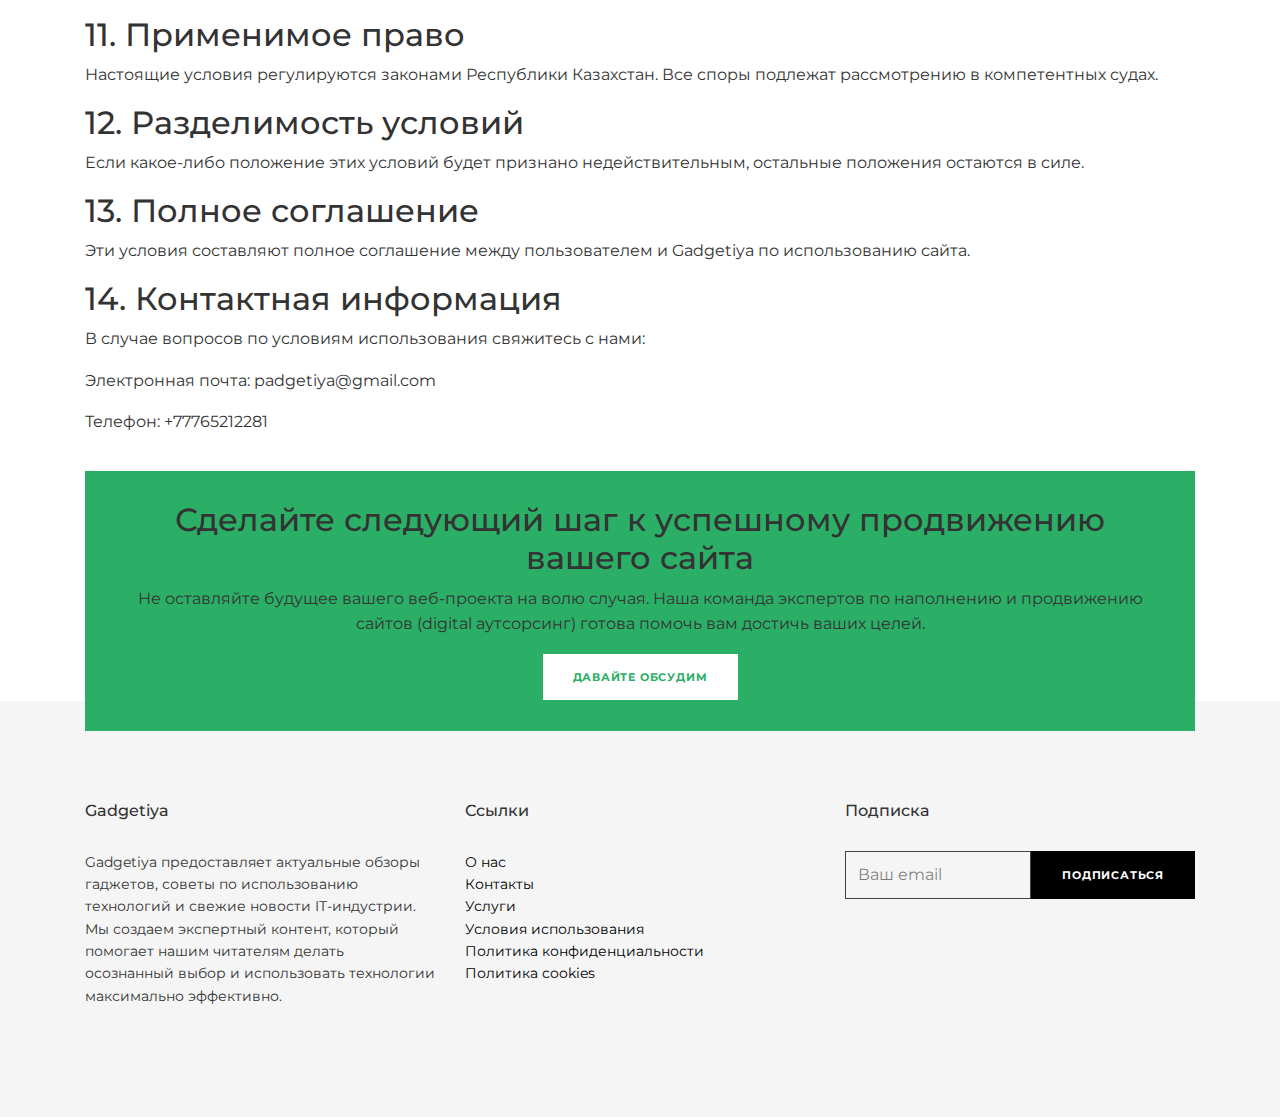
<file: terms-of-use.html>
<!DOCTYPE html>
<html lang="en">
    <head>
        <meta charset="utf-8" />
        <meta
            name="viewport"
            content="width=device-width, initial-scale=1, shrink-to-fit=no"
        />
        <link rel="shortcut icon" href="favicon.png" />

        <meta
            name="description"
            content="Новости технологий и гаджетов, обзоры последних устройств, советы по использованию техники и современные IT-тренды. Узнавайте обо всем самом важном в мире технологий каждый день."
        />
        <meta
            name="keywords"
            content="технологии, гаджеты, обзоры, новости IT, советы по технике, новые устройства, электроника, смартфоны, компьютеры, инновации"
        />

        <link
            href="https://fonts.googleapis.com/css2?family=Playfair+Display:wght@400;700;900&family=Montserrat:wght@400;500;600;700&display=swap"
            rel="stylesheet"
        />

        <link rel="stylesheet" href="css/bootstrap.min.css" />
        <link rel="stylesheet" href="css/animate.min.css" />
        <link rel="stylesheet" href="css/owl.carousel.min.css" />
        <link rel="stylesheet" href="css/owl.theme.default.min.css" />
        <link rel="stylesheet" href="css/jquery.fancybox.min.css" />
        <link rel="stylesheet" href="fonts/icomoon/style.css" />
        <link rel="stylesheet" href="fonts/flaticon/font/flaticon.css" />
        <link rel="stylesheet" href="css/aos.css" />
        <link rel="stylesheet" href="css/style.css" />

        <title>Gadgetiya</title>
    </head>

    <body>
        <div class="search-form" id="search-form">
            <form action="">
                <input
                    type="search"
                    class="form-control"
                    placeholder="Enter keyword to search..."
                />
                <button class="button">
                    <svg
                        width="1em"
                        height="1em"
                        viewBox="0 0 16 16"
                        class="bi bi-search"
                        fill="currentColor"
                        xmlns="http://www.w3.org/2000/svg"
                    >
                        <path
                            fill-rule="evenodd"
                            d="M10.442 10.442a1 1 0 0 1 1.415 0l3.85 3.85a1 1 0 0 1-1.414 1.415l-3.85-3.85a1 1 0 0 1 0-1.415z"
                        />
                        <path
                            fill-rule="evenodd"
                            d="M6.5 12a5.5 5.5 0 1 0 0-11 5.5 5.5 0 0 0 0 11zM13 6.5a6.5 6.5 0 1 1-13 0 6.5 6.5 0 0 1 13 0z"
                        />
                    </svg>
                </button>
                <button class="button">
                    <div class="close-search">
                        <span class="icofont-close js-close-search"></span>
                    </div>
                </button>
            </form>
        </div>

        <div class="site-mobile-menu">
            <div class="site-mobile-menu-header">
                <div class="site-mobile-menu-close">
                    <span class="icofont-close js-menu-toggle"></span>
                </div>
            </div>
            <div class="site-mobile-menu-body"></div>
        </div>

        <nav
            class="site-nav mb-5"
            style="background: rgba(255, 255, 255, 0.91)"
        >
            <div class="sticky-nav js-sticky-header">
                <div class="container position-relative">
                    <div
                        class="site-navigation text-left dark"
                        style="display: flex; justify-content: space-between"
                    >
                        <a href="index.html" class="logo menu-absolute m-0"
                            >Gadgetiya<span class="text-primary">.</span></a
                        >

                        <ul
                            class="js-clone-nav pl-0 d-none d-lg-inline-block site-menu ml-md-3"
                        >
                            <li class="active">
                                <a href="index.html">Главная</a>
                            </li>
                            <li><a href="service.html">Обзоры и Советы</a></li>
                            <li>
                                <a href="testimonilas.html">Отзывы Читателей</a>
                            </li>
                            <li><a href="about.html">О Gadgetiya</a></li>
                            <li><a href="contact.html">Контакты</a></li>
                        </ul>

                        <a
                            href="#"
                            class="burger ml-auto float-right site-menu-toggle js-menu-toggle d-inline-block d-lg-none"
                            data-toggle="collapse"
                            data-target="#main-navbar"
                        >
                            <span></span>
                        </a>
                    </div>
                </div>
            </div>
        </nav>

        <main>
            <article
                class="container additional-wrapper"
                style="margin-top: 100px"
            >
                <div class="page__content" style="padding: 20px 0px">
                    <h1>Условия использования</h1>

                    <p>
                        Добро пожаловать на Gadgetiya — сайт, посвященный
                        обзорам, советам и новостям в мире технологий и
                        гаджетов. Используя наш сайт, вы соглашаетесь соблюдать
                        следующие условия. Пожалуйста, внимательно ознакомьтесь
                        с ними перед использованием сайта.
                    </p>

                    <h2>1. Принятие условий</h2>
                    <p>
                        Используя наш сайт, вы подтверждаете, что прочитали,
                        поняли и согласны с этими условиями. Если вы не согласны
                        с условиями, пожалуйста, воздержитесь от использования
                        сайта.
                    </p>

                    <h2>2. Изменения условий</h2>
                    <p>
                        Gadgetiya оставляет за собой право изменять условия
                        использования в любое время. Изменения вступают в силу
                        сразу после публикации на сайте. Продолжение
                        использования сайта после внесения изменений означает
                        ваше согласие с ними.
                    </p>

                    <h2>3. О предоставляемых услугах</h2>
                    <p>
                        Мы предоставляем следующие услуги, связанные с миром
                        технологий и гаджетов:
                    </p>
                    <ul>
                        <li>
                            Актуальные обзоры смартфонов, ноутбуков и гаджетов
                        </li>
                        <li>Новости технологий и инноваций</li>
                        <li>Советы по настройке и оптимизации устройств</li>
                        <li>
                            Руководства и инструкции по использованию гаджетов
                        </li>
                        <li>Сравнение продуктов и аналитические материалы</li>
                    </ul>

                    <h2>4. Обязанности пользователя</h2>
                    <p>При использовании сайта вы соглашаетесь:</p>
                    <ul>
                        <li>
                            Предоставлять корректную и актуальную информацию при
                            регистрации, если таковая требуется.
                        </li>
                        <li>
                            Сохранять конфиденциальность данных своего аккаунта.
                        </li>
                        <li>
                            Немедленно сообщать о любых нарушениях безопасности,
                            связанных с вашим аккаунтом.
                        </li>
                        <li>
                            Использовать материалы сайта исключительно в
                            законных целях.
                        </li>
                    </ul>

                    <h2>5. Ограничение ответственности</h2>
                    <p>
                        Все материалы и советы на Gadgetiya предоставляются "как
                        есть". Мы не гарантируем бесперебойную работу сайта или
                        абсолютную точность контента. В максимально допустимой
                        законом степени, Gadgetiya не несет ответственности за
                        любые прямые или косвенные убытки, возникшие в
                        результате использования сайта.
                    </p>

                    <h2>6. Отказ от гарантий</h2>
                    <p>
                        Gadgetiya не гарантирует полную точность или полноту
                        информации. Все материалы предоставляются для справочных
                        целей, и использование информации осуществляется на ваш
                        собственный риск.
                    </p>

                    <h2>7. Права интеллектуальной собственности</h2>
                    <p>
                        Все материалы сайта, включая тексты, изображения,
                        графику и логотипы, являются собственностью Gadgetiya
                        или их правообладателей. Копирование, распространение
                        или создание производных материалов без разрешения
                        запрещено.
                    </p>

                    <h2>8. Ссылки на сторонние ресурсы</h2>
                    <p>
                        На сайте могут присутствовать ссылки на внешние ресурсы.
                        Gadgetiya не несет ответственности за содержание и
                        политику конфиденциальности этих сайтов. Переход по
                        таким ссылкам осуществляется на ваш собственный риск.
                    </p>

                    <h2>9. Возмещение ущерба</h2>
                    <p>
                        Вы соглашаетесь возместить ущерб Gadgetiya и ее
                        сотрудникам в случае претензий или убытков, возникших
                        из-за нарушения вами условий использования сайта.
                    </p>

                    <h2>10. Прекращение доступа</h2>
                    <p>
                        Gadgetiya оставляет за собой право ограничить или
                        прекратить доступ к сайту в случае нарушения условий
                        использования.
                    </p>

                    <h2>11. Применимое право</h2>
                    <p>
                        Настоящие условия регулируются законами Республики
                        Казахстан. Все споры подлежат рассмотрению в
                        компетентных судах.
                    </p>

                    <h2>12. Разделимость условий</h2>
                    <p>
                        Если какое-либо положение этих условий будет признано
                        недействительным, остальные положения остаются в силе.
                    </p>

                    <h2>13. Полное соглашение</h2>
                    <p>
                        Эти условия составляют полное соглашение между
                        пользователем и Gadgetiya по использованию сайта.
                    </p>

                    <h2>14. Контактная информация</h2>
                    <p>
                        В случае вопросов по условиям использования свяжитесь с
                        нами:
                    </p>
                    <p>Электронная почта: padgetiya@gmail.com</p>
                    <p>Телефон: +77765212281</p>
                </div>
            </article>
        </main>

        <div class="cta-wrapper">
            <div class="container">
                <div class="row">
                    <div class="col-lg-12">
                        <div class="cta text-center">
                            <h2>
                                Сделайте следующий шаг к успешному продвижению
                                вашего сайта
                            </h2>
                            <p>
                                Не оставляйте будущее вашего веб-проекта на волю
                                случая. Наша команда экспертов по наполнению и
                                продвижению сайтов (digital аутсорсинг) готова
                                помочь вам достичь ваших целей.
                            </p>
                            <p class="mb-0">
                                <a
                                    href="contact.html"
                                    class="btn btn-primary btn-white"
                                    >Давайте обсудим</a
                                >
                            </p>
                        </div>
                    </div>
                </div>
            </div>
        </div>

        <div class="site-footer bg-light">
            <div class="container">
                <div class="row">
                    <div class="col-lg-4">
                        <div class="widget">
                            <h3>Gadgetiya</h3>
                            <span>
                                Gadgetiya предоставляет актуальные обзоры
                                гаджетов, советы по использованию технологий и
                                свежие новости IT-индустрии. Мы создаем
                                экспертный контент, который помогает нашим
                                читателям делать осознанный выбор и использовать
                                технологии максимально эффективно.
                            </span>
                        </div>
                    </div>
                    <div class="col-lg-4">
                        <div class="widget">
                            <h3>Ссылки</h3>
                            <ul class="list-unstyled">
                                <li><a href="about.html">О нас</a></li>
                                <li><a href="contact.html">Контакты</a></li>
                                <li><a href="service.html">Услуги</a></li>
                                <li>
                                    <a href="terms-of-use.html"
                                        >Условия использования</a
                                    >
                                </li>
                                <li>
                                    <a href="privacy-policy.html"
                                        >Политика конфиденциальности</a
                                    >
                                </li>
                                <li>
                                    <a href="cookie-policy.html"
                                        >Политика cookies</a
                                    >
                                </li>
                            </ul>
                        </div>
                    </div>
                    <div class="col-lg-4">
                        <div class="widget">
                            <h3>Подписка</h3>
                            <form
                                action="thanks.html"
                                class="subscribe"
                                method="get"
                            >
                                <div class="d-flex">
                                    <input
                                        type="email"
                                        id="email"
                                        class="form-control"
                                        placeholder="Ваш email"
                                        required
                                    />
                                    <input
                                        type="submit"
                                        id="submit"
                                        class="btn btn-black"
                                        value="Подписаться"
                                    />
                                </div>
                            </form>
                        </div>
                    </div>
                </div>
            </div>
            <!-- /.container -->
        </div>
        <!-- /.site-footer -->

        <div id="overlayer"></div>
        <div class="loader">
            <div class="spinner-border" role="status">
                <span class="sr-only">Загрузка...</span>
            </div>
        </div>

        <!-- Cookie banner -->
        <div class="cookie-wrapper show">
            <div>
                <i class="bx bx-cookie"></i>
                <h2 style="text-align: center">
                    Согласие на использование cookies
                </h2>
            </div>

            <div class="data">
                <p>
                    Этот сайт использует cookies, чтобы предоставлять вам
                    актуальные обзоры гаджетов и новости технологий, а также
                    улучшенный пользовательский опыт.
                    <a href="cookie-policy.html">Узнать больше...</a>
                </p>
            </div>

            <div class="buttons">
                <button class="cookie-button" id="acceptBtn">Принять</button>
                <button class="cookie-button" id="declineBtn">Отклонить</button>
            </div>
        </div>
        <!-- End Cookie banner -->

        <script src="js/jquery-3.4.1.min.js"></script>
        <script src="js/popper.min.js"></script>
        <script src="js/bootstrap.min.js"></script>
        <script src="js/owl.carousel.min.js"></script>
        <script src="js/jquery.animateNumber.min.js"></script>
        <script src="js/jquery.waypoints.min.js"></script>
        <script src="js/jquery.fancybox.min.js"></script>
        <script src="js/jquery.sticky.js"></script>
        <script src="js/aos.js"></script>
        <script src="js/custom.js"></script>
        <script src="js/cookiebanner.js"></script>
    </body>
</html>
</file>
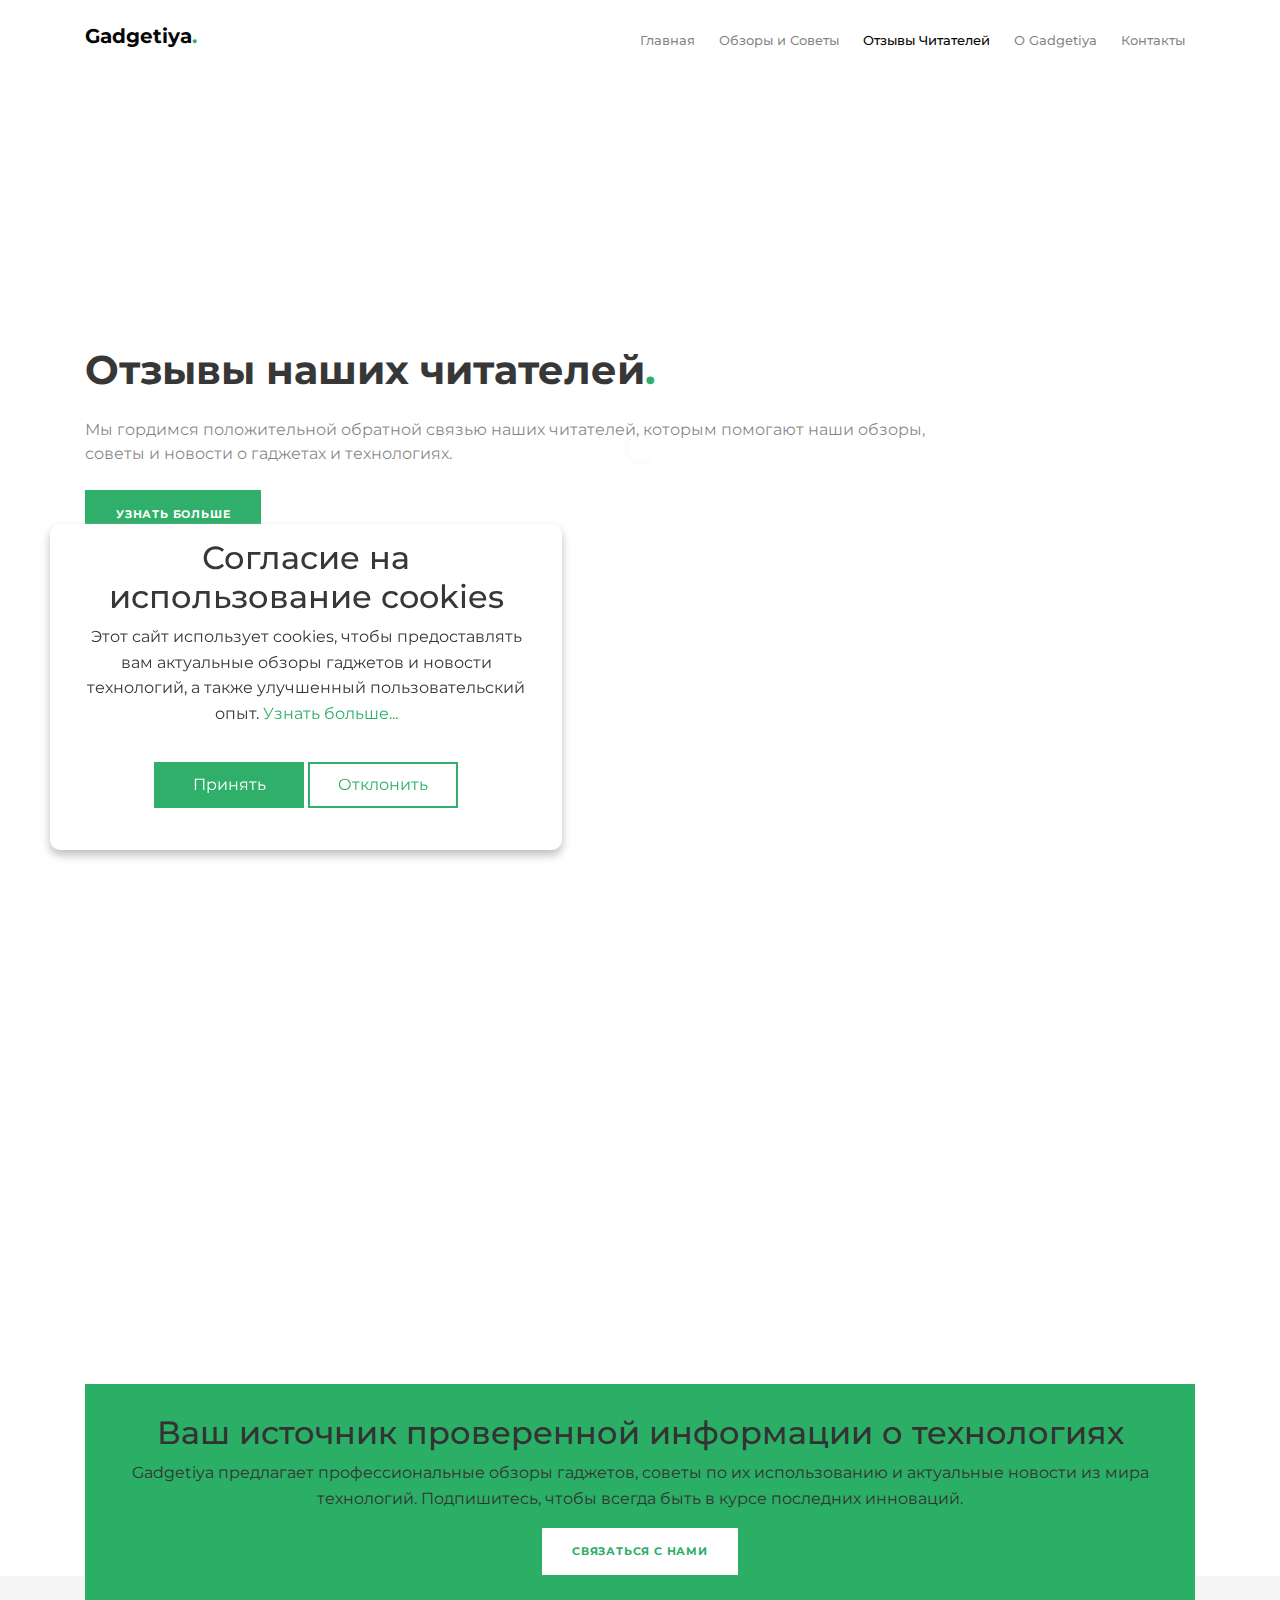
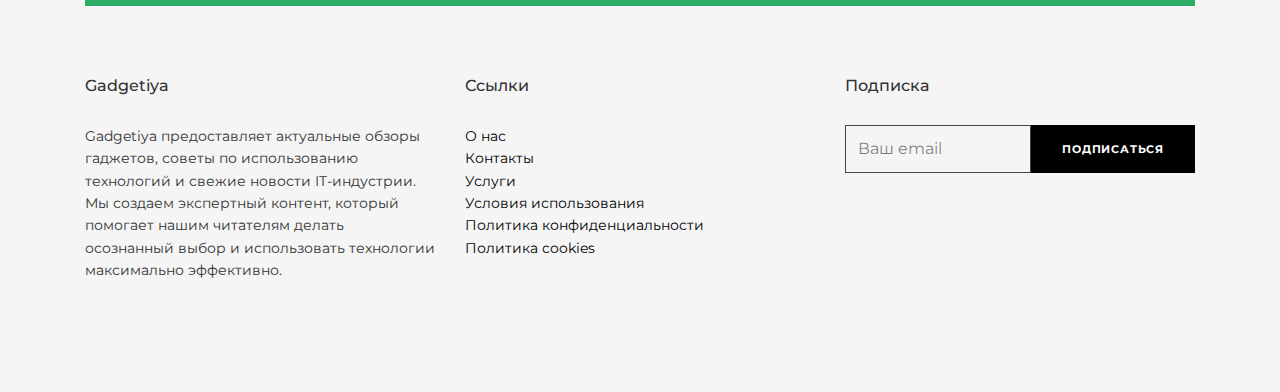
<file: testimonilas.html>
<!DOCTYPE html>
<html lang="en">
    <head>
        <meta charset="utf-8" />
        <meta
            name="viewport"
            content="width=device-width, initial-scale=1, shrink-to-fit=no"
        />
        <link rel="shortcut icon" href="favicon.png" />

        <meta
            name="description"
            content="Новости технологий и гаджетов, обзоры последних устройств, советы по использованию техники и современные IT-тренды. Узнавайте обо всем самом важном в мире технологий каждый день."
        />
        <meta
            name="keywords"
            content="технологии, гаджеты, обзоры, новости IT, советы по технике, новые устройства, электроника, смартфоны, компьютеры, инновации"
        />

        <link
            href="https://fonts.googleapis.com/css2?family=Playfair+Display:wght@400;700;900&family=Montserrat:wght@400;500;600;700&display=swap"
            rel="stylesheet"
        />

        <link rel="stylesheet" href="css/bootstrap.min.css" />
        <link rel="stylesheet" href="css/animate.min.css" />
        <link rel="stylesheet" href="css/owl.carousel.min.css" />
        <link rel="stylesheet" href="css/owl.theme.default.min.css" />
        <link rel="stylesheet" href="css/jquery.fancybox.min.css" />
        <link rel="stylesheet" href="fonts/icomoon/style.css" />
        <link rel="stylesheet" href="fonts/flaticon/font/flaticon.css" />
        <link rel="stylesheet" href="css/aos.css" />
        <link rel="stylesheet" href="css/style.css" />

        <title>Gadgetiya</title>
    </head>

    <body>
        <div class="search-form" id="search-form">
            <form action="">
                <input
                    type="search"
                    class="form-control"
                    placeholder="Enter keyword to search..."
                />
                <button class="button">
                    <svg
                        width="1em"
                        height="1em"
                        viewBox="0 0 16 16"
                        class="bi bi-search"
                        fill="currentColor"
                        xmlns="http://www.w3.org/2000/svg"
                    >
                        <path
                            fill-rule="evenodd"
                            d="M10.442 10.442a1 1 0 0 1 1.415 0l3.85 3.85a1 1 0 0 1-1.414 1.415l-3.85-3.85a1 1 0 0 1 0-1.415z"
                        />
                        <path
                            fill-rule="evenodd"
                            d="M6.5 12a5.5 5.5 0 1 0 0-11 5.5 5.5 0 0 0 0 11zM13 6.5a6.5 6.5 0 1 1-13 0 6.5 6.5 0 0 1 13 0z"
                        />
                    </svg>
                </button>
                <button class="button">
                    <div class="close-search">
                        <span class="icofont-close js-close-search"></span>
                    </div>
                </button>
            </form>
        </div>

        <div class="site-mobile-menu">
            <div class="site-mobile-menu-header">
                <div class="site-mobile-menu-close">
                    <span class="icofont-close js-menu-toggle"></span>
                </div>
            </div>
            <div class="site-mobile-menu-body"></div>
        </div>

        <nav
            class="site-nav mb-5"
            style="background: rgba(255, 255, 255, 0.91)"
        >
            <div class="sticky-nav js-sticky-header">
                <div class="container position-relative">
                    <div
                        class="site-navigation text-left dark"
                        style="display: flex; justify-content: space-between"
                    >
                        <a href="index.html" class="logo menu-absolute m-0"
                            >Gadgetiya<span class="text-primary">.</span></a
                        >

                        <ul
                            class="js-clone-nav pl-0 d-none d-lg-inline-block site-menu ml-md-3"
                        >
                            <li>
                                <a href="index.html">Главная</a>
                            </li>
                            <li><a href="service.html">Обзоры и Советы</a></li>
                            <li class="active">
                                <a href="testimonilas.html">Отзывы Читателей</a>
                            </li>
                            <li><a href="about.html">О Gadgetiya</a></li>
                            <li><a href="contact.html">Контакты</a></li>
                        </ul>

                        <a
                            href="#"
                            class="burger ml-auto float-right site-menu-toggle js-menu-toggle d-inline-block d-lg-none"
                            data-toggle="collapse"
                            data-target="#main-navbar"
                        >
                            <span></span>
                        </a>
                    </div>
                </div>
            </div>
        </nav>

        <div class="hero d-block d-lg-flex align-items-center">
            <div class="container">
                <div class="row">
                    <div class="col-lg-12">
                        <div class="text-left text">
                            <div class="intro mx-auto">
                                <h1 class="text-left mb-4" data-aos="fade-up">
                                    Отзывы наших читателей<span
                                        class="text-primary"
                                        >.</span
                                    >
                                </h1>
                                <p class="lead-2 mb-4" data-aos="fade-up">
                                    Мы гордимся положительной обратной связью
                                    наших читателей, которым помогают наши
                                    обзоры, советы и новости о гаджетах и
                                    технологиях.
                                </p>
                                <p>
                                    <a href="about.html" class="btn btn-primary"
                                        >Узнать больше</a
                                    >
                                </p>
                            </div>
                        </div>
                    </div>
                </div>
            </div>
        </div>

        <div class="untree_co-section">
            <div class="container">
                <div class="row justify-content-center">
                    <div
                        class="col-lg-7 heading text-center"
                        data-aos="fade-up"
                        data-aos-delay="0"
                    >
                        <span class="subtitle">Отзывы</span>
                        <h2 class="mb-5">Счастливые читатели Gadgetiya</h2>
                    </div>
                </div>
                <div
                    class="row justify-content-center"
                    data-aos="fade-up"
                    data-aos-delay="100"
                >
                    <div class="col-lg-6">
                        <div class="owl-single owl-carousel no-nav">
                            <div class="testimonial mx-auto">
                                <figure class="img-wrap">
                                    <img
                                        src="images/user-1.jpg"
                                        alt="Image"
                                        class="img-fluid"
                                    />
                                </figure>
                                <h3 class="name text-black">Артём Зарецкий</h3>
                                <blockquote>
                                    <p>
                                        "Благодаря Gadgetiya я нашел лучшие
                                        обзоры смартфонов и ноутбуков. Статьи
                                        просты для понимания, а советы помогают
                                        выбрать качественные устройства.
                                        Чувствую себя увереннее при покупках
                                        гаджетов!"
                                    </p>
                                </blockquote>
                            </div>

                            <div class="testimonial mx-auto">
                                <figure class="img-wrap">
                                    <img
                                        src="images/user-2.jpg"
                                        alt="Image"
                                        class="img-fluid"
                                    />
                                </figure>
                                <h3 class="name text-black">
                                    Светлана Ларионова
                                </h3>
                                <blockquote>
                                    <p>
                                        "Я всегда следую советам Gadgetiya по
                                        настройке и оптимизации гаджетов.
                                        Пошаговые инструкции и обзоры новых
                                        технологий помогают мне оставаться в
                                        курсе всех новинок и делать правильный
                                        выбор."
                                    </p>
                                </blockquote>
                            </div>

                            <div class="testimonial mx-auto">
                                <figure class="img-wrap">
                                    <img
                                        src="images/user-3.jpg"
                                        alt="Image"
                                        class="img-fluid"
                                    />
                                </figure>
                                <h3 class="name text-black">Максим Власов</h3>
                                <blockquote>
                                    <p>
                                        "Обзоры и новости Gadgetiya всегда
                                        актуальны и полезны. Благодаря им я
                                        экономлю время на поиске информации и
                                        получаю проверенные советы о новых
                                        гаджетах и технологиях. Рекомендую всем,
                                        кто интересуется IT!"
                                    </p>
                                </blockquote>
                            </div>
                        </div>
                    </div>
                </div>
            </div>
        </div>

        <div class="cta-wrapper">
            <div class="container">
                <div class="row">
                    <div class="col-lg-12">
                        <div class="cta text-center">
                            <h2>
                                Ваш источник проверенной информации о
                                технологиях
                            </h2>
                            <p>
                                Gadgetiya предлагает профессиональные обзоры
                                гаджетов, советы по их использованию и
                                актуальные новости из мира технологий.
                                Подпишитесь, чтобы всегда быть в курсе последних
                                инноваций.
                            </p>
                            <p class="mb-0">
                                <a
                                    href="contact.html"
                                    class="btn btn-primary btn-white"
                                    >Связаться с нами</a
                                >
                            </p>
                        </div>
                    </div>
                </div>
            </div>
        </div>

        <div class="site-footer bg-light">
            <div class="container">
                <div class="row">
                    <div class="col-lg-4">
                        <div class="widget">
                            <h3>Gadgetiya</h3>
                            <span>
                                Gadgetiya предоставляет актуальные обзоры
                                гаджетов, советы по использованию технологий и
                                свежие новости IT-индустрии. Мы создаем
                                экспертный контент, который помогает нашим
                                читателям делать осознанный выбор и использовать
                                технологии максимально эффективно.
                            </span>
                        </div>
                    </div>
                    <div class="col-lg-4">
                        <div class="widget">
                            <h3>Ссылки</h3>
                            <ul class="list-unstyled">
                                <li><a href="about.html">О нас</a></li>
                                <li><a href="contact.html">Контакты</a></li>
                                <li><a href="service.html">Услуги</a></li>
                                <li>
                                    <a href="terms-of-use.html"
                                        >Условия использования</a
                                    >
                                </li>
                                <li>
                                    <a href="privacy-policy.html"
                                        >Политика конфиденциальности</a
                                    >
                                </li>
                                <li>
                                    <a href="cookie-policy.html"
                                        >Политика cookies</a
                                    >
                                </li>
                            </ul>
                        </div>
                    </div>
                    <div class="col-lg-4">
                        <div class="widget">
                            <h3>Подписка</h3>
                            <form
                                action="thanks.html"
                                class="subscribe"
                                method="get"
                            >
                                <div class="d-flex">
                                    <input
                                        type="email"
                                        id="email"
                                        class="form-control"
                                        placeholder="Ваш email"
                                        required
                                    />
                                    <input
                                        type="submit"
                                        id="submit"
                                        class="btn btn-black"
                                        value="Подписаться"
                                    />
                                </div>
                            </form>
                        </div>
                    </div>
                </div>
            </div>
            <!-- /.container -->
        </div>
        <!-- /.site-footer -->

        <div id="overlayer"></div>
        <div class="loader">
            <div class="spinner-border" role="status">
                <span class="sr-only">Загрузка...</span>
            </div>
        </div>

        <!-- Cookie banner -->
        <div class="cookie-wrapper show">
            <div>
                <i class="bx bx-cookie"></i>
                <h2 style="text-align: center">
                    Согласие на использование cookies
                </h2>
            </div>

            <div class="data">
                <p>
                    Этот сайт использует cookies, чтобы предоставлять вам
                    актуальные обзоры гаджетов и новости технологий, а также
                    улучшенный пользовательский опыт.
                    <a href="cookie-policy.html">Узнать больше...</a>
                </p>
            </div>

            <div class="buttons">
                <button class="cookie-button" id="acceptBtn">Принять</button>
                <button class="cookie-button" id="declineBtn">Отклонить</button>
            </div>
        </div>
        <!-- End Cookie banner -->

        <script src="js/jquery-3.4.1.min.js"></script>
        <script src="js/popper.min.js"></script>
        <script src="js/bootstrap.min.js"></script>
        <script src="js/owl.carousel.min.js"></script>
        <script src="js/jquery.animateNumber.min.js"></script>
        <script src="js/jquery.waypoints.min.js"></script>
        <script src="js/jquery.fancybox.min.js"></script>
        <script src="js/jquery.sticky.js"></script>
        <script src="js/aos.js"></script>
        <script src="js/custom.js"></script>
        <script src="js/cookiebanner.js"></script>
    </body>
</html>
</file>
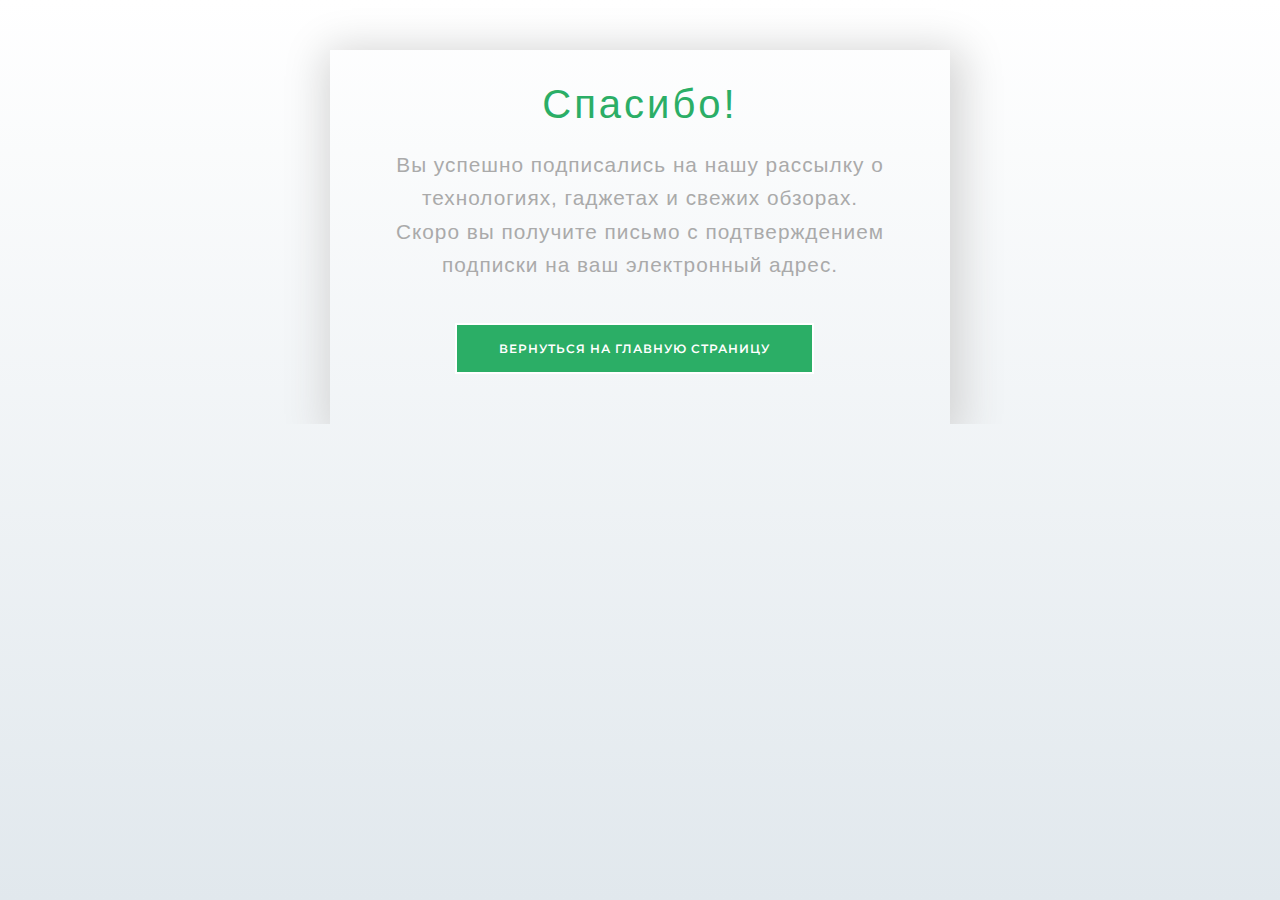
<file: thanks.html>
<!DOCTYPE html>
<html lang="en">
    <head>
        <meta charset="utf-8" />
        <meta
            name="viewport"
            content="width=device-width, initial-scale=1, shrink-to-fit=no"
        />
        <link rel="shortcut icon" href="favicon.png" />

        <meta
            name="description"
            content="Новости технологий и гаджетов, обзоры последних устройств, советы по использованию техники и современные IT-тренды. Узнавайте обо всем самом важном в мире технологий каждый день."
        />
        <meta
            name="keywords"
            content="технологии, гаджеты, обзоры, новости IT, советы по технике, новые устройства, электроника, смартфоны, компьютеры, инновации"
        />

        <link
            href="https://fonts.googleapis.com/css2?family=Playfair+Display:wght@400;700;900&family=Montserrat:wght@400;500;600;700&display=swap"
            rel="stylesheet"
        />

        <link rel="stylesheet" href="css/bootstrap.min.css" />
        <link rel="stylesheet" href="css/animate.min.css" />
        <link rel="stylesheet" href="css/owl.carousel.min.css" />
        <link rel="stylesheet" href="css/owl.theme.default.min.css" />
        <link rel="stylesheet" href="css/jquery.fancybox.min.css" />
        <link rel="stylesheet" href="fonts/icomoon/style.css" />
        <link rel="stylesheet" href="fonts/flaticon/font/flaticon.css" />
        <link rel="stylesheet" href="css/aos.css" />
        <link rel="stylesheet" href="css/style.css" />
        <link rel="stylesheet" href="css/thanks.css" />

        <title>Gadgetiya</title>
    </head>
    <body>
        <div class="content">
            <div class="wrapper-1">
                <div class="wrapper-2">
                    <h1>Спасибо!</h1>
                    <p>
                        Вы успешно подписались на нашу рассылку о технологиях,
                        гаджетах и свежих обзорах.
                    </p>
                    <p>
                        Скоро вы получите письмо с подтверждением подписки на
                        ваш электронный адрес.
                    </p>
                    <a href="index.html">
                        <button class="go-home">
                            Вернуться на главную страницу
                        </button>
                    </a>
                </div>
            </div>
        </div>
    </body>
</html>
</file>
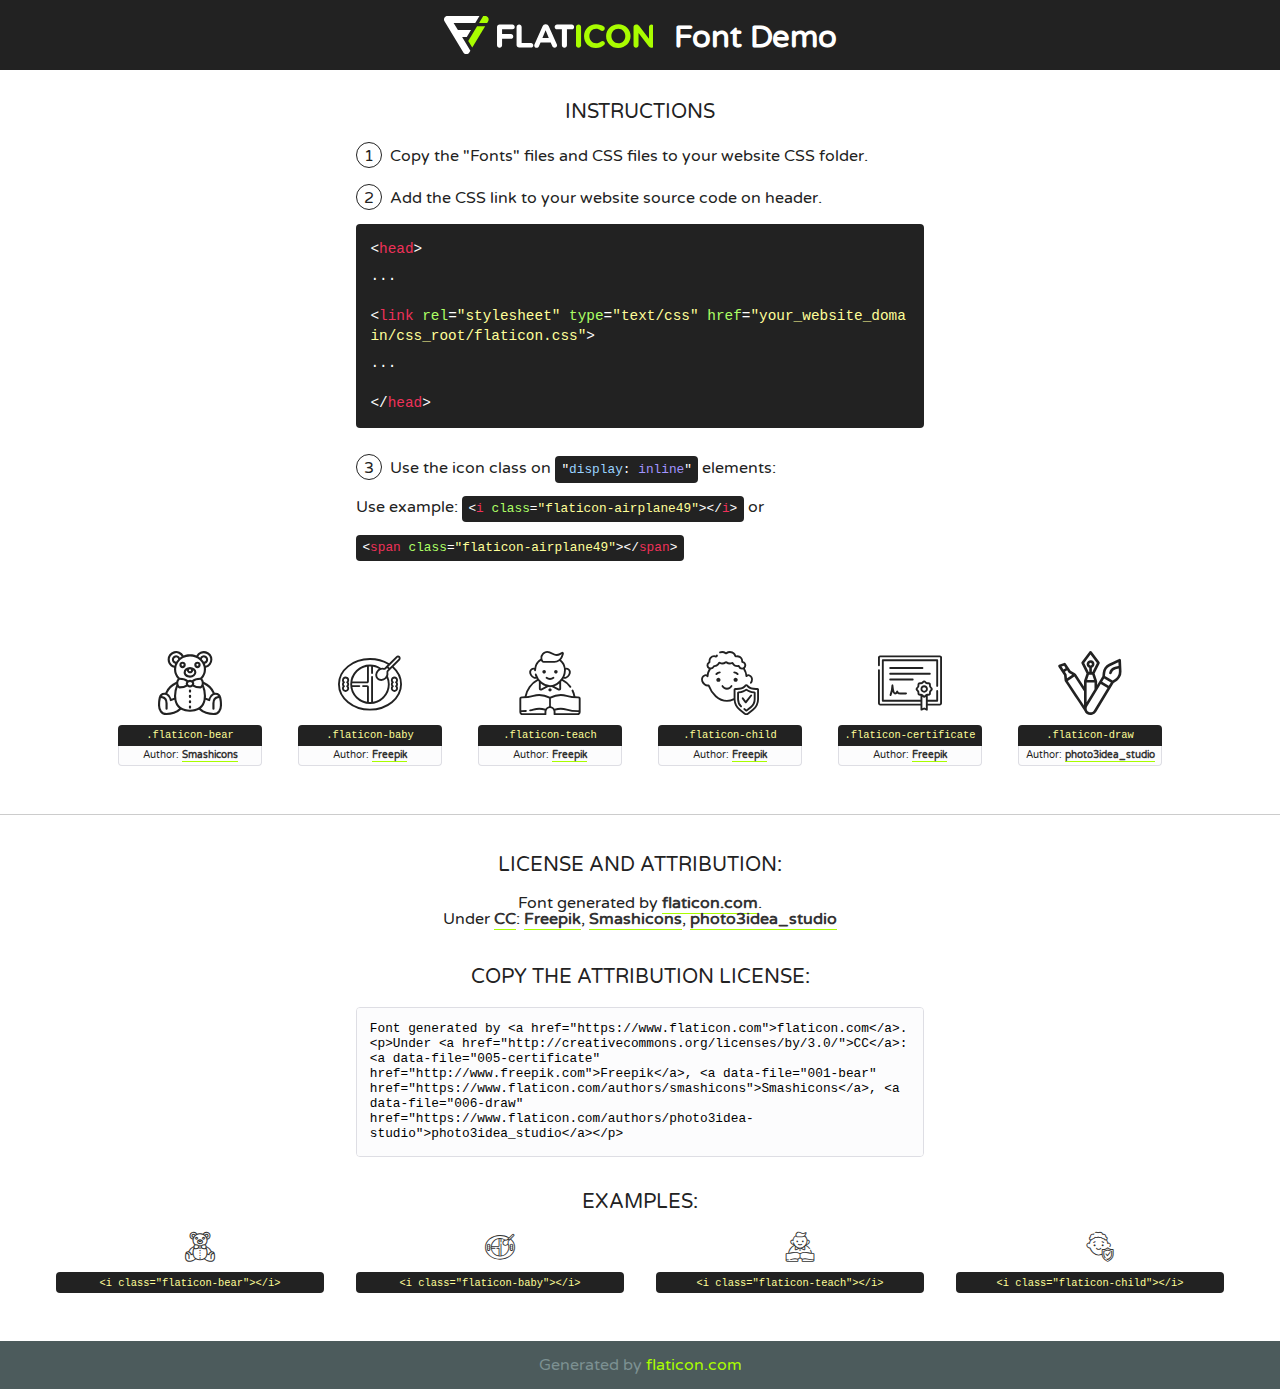
<file: fonts/flaticon/font/flaticon.html>
<!DOCTYPE html>
<!--
  Flaticon icon font: Flaticon
  Creation date: 22/06/2020 05:16
-->
<html>
<!DOCTYPE html>
<html>

<head>
    <title>Flaticon WebFont</title>
    <link href="http://fonts.googleapis.com/css?family=Varela+Round" rel="stylesheet" type="text/css" />
    <link rel="stylesheet" type="text/css" href="flaticon.css">
    <meta charset="UTF-8">
    <style>
    html, body, div, span, applet, object, iframe,
    h1, h2, h3, h4, h5, h6, p, blockquote, pre,
    a, abbr, acronym, address, big, cite, code,
    del, dfn, em, img, ins, kbd, q, s, samp,
    small, strike, strong, sub, sup, tt, var,
    b, u, i, center,
    dl, dt, dd, ol, ul, li,
    fieldset, form, label, legend,
    table, caption, tbody, tfoot, thead, tr, th, td,
    article, aside, canvas, details, embed, 
    figure, figcaption, footer, header, hgroup, 
    menu, nav, output, ruby, section, summary,
    time, mark, audio, video {
        margin: 0;
        padding: 0;
        border: 0;
        font-size: 100%;
        font: inherit;
        vertical-align: baseline;
    }
    /* HTML5 display-role reset for older browsers */
    article, aside, details, figcaption, figure, 
    footer, header, hgroup, menu, nav, section {
        display: block;
    }
    body {
        line-height: 1;
    }
    ol, ul {
        list-style: none;
    }
    blockquote, q {
        quotes: none;
    }
    blockquote:before, blockquote:after,
    q:before, q:after {
        content: '';
        content: none;
    }
    table {
        border-collapse: collapse;
        border-spacing: 0;
    }
    body {
        font-family: 'Varela Round', Helvetica, Arial, sans-serif;
        font-size: 16px;
        color: #222;
    }
    a {
        color: #333;
        border-bottom: 1px solid #a9fd00;
        font-weight: bold;
        text-decoration: none;
    }
    * {
        -moz-box-sizing: border-box;
        -webkit-box-sizing: border-box;
        box-sizing: border-box;
        margin: 0;
        padding: 0;
    }
    [class^="flaticon-"]:before, [class*=" flaticon-"]:before, [class^="flaticon-"]:after, [class*=" flaticon-"]:after {
        font-family: Flaticon;
        font-size: 30px;
        font-style: normal;
        margin-left: 20px;
        color: #333;
    }
    .wrapper {
        max-width: 600px;
        margin: auto;
        padding: 0 1em;
    }
    .title {
        font-size: 1.25em;
        text-align: center;
        margin-bottom: 1em;
        text-transform: uppercase;
    }
    header {
        text-align: center;
        background-color: #222;
        color: #fff;
        padding: 1em;
    }
    header .logo {
        width: 210px;
        height: 38px;
        display: inline-block;
        vertical-align: middle;
        margin-right: 1em;
        border: none;
    }
    header strong {
        font-size: 1.95em;
        font-weight: bold;
        vertical-align: middle;
        margin-top: 5px;
        display: inline-block;
    }
    .demo {
        margin: 2em auto;
        line-height: 1.25em;
    }
    .demo ul li {
        margin-bottom: 1em;
    }
    .demo ul li .num {
        color: #222;
        border-radius: 20px;
        display: inline-block;
        width: 26px;
        padding: 3px;
        height: 26px;
        text-align: center;
        margin-right: 0.5em;
        border: 1px solid #222;
    }
    .demo ul li code {
        background-color: #222;
        border-radius: 4px;
        padding: 0.25em 0.5em;
        display: inline-block;
        color: #fff;
        font-family: Consolas,Monaco,Lucida Console,Liberation Mono,DejaVu Sans Mono,Bitstream Vera Sans Mono,Courier New, monospace;
        font-weight: lighter;
        margin-top: 1em;
        font-size: 0.8em;
        word-break: break-all;
    }
    .demo ul li code.big {
        padding: 1em;
        font-size: 0.9em;
    }
    .demo ul li code .red {
        color: #EF3159;
    }
    .demo ul li code .green {
        color: #ACFF65;
    }
    .demo ul li code .yellow {
        color: #FFFF99;
    }
    .demo ul li code .blue {
        color: #99D3FF;
    }
    .demo ul li code .purple {
        color: #A295FF;
    }
    .demo ul li code .dots {
        margin-top: 0.5em;
        display: block;
    }
    #glyphs {
        border-bottom: 1px solid #ccc;
        padding: 2em 0;
        text-align: center;
    }
    .glyph {
        display: inline-block;
        width: 9em;
        margin: 1em;
        text-align: center;
        vertical-align: top;
        background: #FFF;
    }
    .glyph .glyph-icon {
        padding: 10px;
        display: block;
        font-family:"Flaticon";
        font-size: 64px;
        line-height: 1;
    }
    .glyph .glyph-icon:before {
        font-size: 64px;
        color: #222;
        margin-left: 0;
    }
    .class-name {
        font-size: 0.65em;
        background-color: #222;
        color: #fff;
        border-radius: 4px 4px 0 0;
        padding: 0.5em;
        color: #FFFF99;
        font-family: Consolas,Monaco,Lucida Console,Liberation Mono,DejaVu Sans Mono,Bitstream Vera Sans Mono,Courier New, monospace;
    }
    .author-name {
        font-size: 0.6em;
        background-color: #fcfcfd;
        border: 1px solid #DEDEE4;
        border-top: 0;
        border-radius: 0 0 4px 4px;
        padding: 0.5em;
    }
    .class-name:last-child {
        font-size: 10px;
        color:#888;
    }
    .class-name:last-child a {
        font-size: 10px;
        color:#555;
    }
    .class-name:last-child a:hover {
        color:#a9fd00;
    }
    .glyph > input {
        display: block;
        width: 100px;
        margin: 5px auto;
        text-align: center;
        font-size: 12px;
        cursor: text;
    }
    .glyph > input.icon-input {
        font-family:"Flaticon";
        font-size: 16px;
        margin-bottom: 10px;
    }
    .attribution .title {
        margin-top: 2em;
    }
    .attribution textarea {
        background-color: #fcfcfd;
        padding: 1em;
        border: none;
        box-shadow: none;
        border: 1px solid #DEDEE4;
        border-radius: 4px;
        resize: none;
        width: 100%;
        height: 150px;
        font-size: 0.8em;
        font-family: Consolas,Monaco,Lucida Console,Liberation Mono,DejaVu Sans Mono,Bitstream Vera Sans Mono,Courier New, monospace;
        -webkit-appearance: none;
    }
    .iconsuse {
        margin: 2em auto;
        text-align: center;
        max-width: 1200px;
    }
    .iconsuse:after {
        content: '';
        display: table;
        clear: both;
    }
    .iconsuse .image {
        float: left;
        width: 25%;
        padding: 0 1em;
    }
    .iconsuse .image p {
        margin-bottom: 1em;
    }
    .iconsuse .image span {
        display: block;
        font-size: 0.65em;
        background-color: #222;
        color: #fff;
        border-radius: 4px;
        padding: 0.5em;
        color: #FFFF99;
        margin-top: 1em;
        font-family: Consolas,Monaco,Lucida Console,Liberation Mono,DejaVu Sans Mono,Bitstream Vera Sans Mono,Courier New, monospace;
    }
    #footer {
        text-align: center;
        background-color: #4C5B5C;
        color: #7c9192;
        padding: 1em;
    }
    #footer a {
        border: none;
        color: #a9fd00;
        font-weight: normal;
    }
    @media (max-width: 960px) {
        .iconsuse .image {
            width: 50%;
        }
    }
    @media (max-width: 560px) {
        .iconsuse .image {
            width: 100%;
        }
    }
    </style>
</head>

<body class="characters-off">

    <header>
        <a href="https://www.flaticon.com" target="_blank" class="logo">
            <svg version="1.1" xmlns="http://www.w3.org/2000/svg" xmlns:xlink="http://www.w3.org/1999/xlink" xmlns:a="http://ns.adobe.com/AdobeSVGViewerExtensions/3.0/" viewBox="0 0 560.875 102.036" enable-background="new 0 0 560.875 102.036" xml:space="preserve">
                <defs>
                </defs>
                <g>
                    <g class="letters">
                        <path fill="#ffffff" d="M141.596,29.675c0-3.777,2.985-6.767,6.764-6.767h34.438c3.426,0,6.15,2.728,6.15,6.15
                        c0,3.43-2.724,6.149-6.15,6.149h-27.674v13.091h23.719c3.429,0,6.151,2.724,6.151,6.15c0,3.43-2.723,6.149-6.151,6.149h-23.719
                        v17.574c0,3.773-2.986,6.761-6.764,6.761c-3.779,0-6.764-2.989-6.764-6.761V29.675z"></path>
                        <path fill="#ffffff" d="M193.844,29.149c0-3.781,2.985-6.767,6.764-6.767c3.776,0,6.763,2.985,6.763,6.767v42.957h25.039
                        c3.426,0,6.149,2.726,6.149,6.153c0,3.425-2.723,6.15-6.149,6.15h-31.802c-3.779,0-6.764-2.986-6.764-6.768V29.149z"></path>
                        <path fill="#ffffff" d="M241.891,75.71l21.438-48.407c1.492-3.341,4.215-5.357,7.906-5.357h0.792
                        c3.686,0,6.323,2.017,7.815,5.357l21.439,48.407c0.436,0.967,0.701,1.845,0.701,2.723c0,3.602-2.809,6.501-6.414,6.501
                        c-3.161,0-5.269-1.845-6.499-4.655l-4.132-9.661h-27.059l-4.301,10.102c-1.144,2.631-3.426,4.214-6.237,4.214
                        c-3.517,0-6.24-2.81-6.24-6.325C241.1,77.64,241.451,76.677,241.891,75.71z M279.932,58.666l-8.521-20.297l-8.526,20.297H279.932
                        z"></path>
                        <path fill="#ffffff" d="M314.864,35.387H301.86c-3.429,0-6.239-2.813-6.239-6.238c0-3.429,2.811-6.24,6.239-6.24h39.533
                        c3.426,0,6.237,2.811,6.237,6.24c0,3.425-2.811,6.238-6.237,6.238h-13.001v42.785c0,3.773-2.99,6.761-6.764,6.761
                        c-3.779,0-6.764-2.989-6.764-6.761V35.387z"></path>
                        <path fill="#A9FD00" d="M352.615,29.149c0-3.781,2.985-6.767,6.767-6.767c3.774,0,6.761,2.985,6.761,6.767v49.024
                        c0,3.773-2.987,6.761-6.761,6.761c-3.781,0-6.767-2.989-6.767-6.761V29.149z"></path>
                        <path fill="#A9FD00" d="M374.132,53.836v-0.179c0-17.481,13.178-31.801,32.065-31.801c9.22,0,15.459,2.458,20.557,6.238
                        c1.402,1.054,2.637,2.985,2.637,5.357c0,3.692-2.985,6.59-6.681,6.59c-1.845,0-3.071-0.702-4.044-1.319
                        c-3.776-2.813-7.729-4.393-12.562-4.393c-10.364,0-17.831,8.611-17.831,19.154v0.173c0,10.542,7.291,19.329,17.831,19.329
                        c5.715,0,9.492-1.756,13.359-4.834c1.049-0.874,2.458-1.491,4.039-1.491c3.429,0,6.325,2.813,6.325,6.236
                        c0,2.106-1.056,3.78-2.282,4.834c-5.539,4.834-12.036,7.733-21.878,7.733C387.572,85.464,374.132,71.493,374.132,53.836z"></path>
                        <path fill="#A9FD00" d="M433.009,53.836v-0.179c0-17.481,13.79-31.801,32.766-31.801c18.981,0,32.592,14.143,32.592,31.628v0.173
                        c0,17.483-13.785,31.807-32.769,31.807C446.625,85.464,433.009,71.32,433.009,53.836z M484.224,53.836v-0.179
                        c0-10.539-7.725-19.326-18.626-19.326c-10.893,0-18.449,8.611-18.449,19.154v0.173c0,10.542,7.73,19.329,18.626,19.329
                        C476.676,72.986,484.224,64.378,484.224,53.836z"></path>
                        <path fill="#A9FD00" d="M506.233,29.321c0-3.774,2.99-6.763,6.767-6.763h1.401c3.252,0,5.183,1.583,7.029,3.953l26.093,34.265
                        V29.059c0-3.692,2.99-6.677,6.681-6.677c3.683,0,6.671,2.985,6.671,6.677v48.934c0,3.78-2.987,6.765-6.764,6.765h-0.436
                        c-3.257,0-5.188-1.581-7.034-3.953l-27.056-35.492v32.944c0,3.687-2.985,6.676-6.678,6.676c-3.683,0-6.673-2.989-6.673-6.676
                        V29.321z"></path>
                    </g>
                    <g class="insignia">
                        <path fill="#ffffff" d="M48.372,56.137h12.517l11.156-18.537H37.186L25.688,18.539h57.825L94.668,0H9.271
                        C5.925,0,2.842,1.801,1.198,4.716c-1.644,2.907-1.593,6.482,0.134,9.343l50.38,83.501c1.678,2.781,4.689,4.476,7.938,4.476
                        c3.246,0,6.257-1.695,7.935-4.476l2.898-4.804L48.372,56.137z"></path>
                        <g class="i">
                            <path fill="#A9FD00" d="M93.575,18.539h0.031v0.004l21.652,0.004l2.705-4.488c1.727-2.861,1.778-6.436,0.133-9.343
                            C116.454,1.801,113.371,0,110.026,0h-5.294L93.575,18.539z"></path>
                            <polygon fill="#A9FD00" points="88.291,27.356 64.725,66.486 75.519,84.404 109.942,27.356"></polygon>
                        </g>
                    </g>
                </g>
            </svg>
        </a>
        <strong>Font Demo</strong>
    </header>


    <section class="demo wrapper">

        <p class="title">Instructions</p>

        <ul>
            <li>
                <span class="num">1</span>Copy the "Fonts" files and CSS files to your website CSS folder.
            </li>
            <li>
                <span class="num">2</span>Add the CSS link to your website source code on header.
                <code class="big">
                    &lt;<span class="red">head</span>&gt;
                    <br/><span class="dots">...</span>
                    <br/>&lt;<span class="red">link</span> <span class="green">rel</span>=<span class="yellow">"stylesheet"</span> <span class="green">type</span>=<span class="yellow">"text/css"</span> <span class="green">href</span>=<span class="yellow">"your_website_domain/css_root/flaticon.css"</span>&gt;
                    <br/><span class="dots">...</span>
                    <br/>&lt;/<span class="red">head</span>&gt;
                </code>
            </li>

            <li>
                <p>
                    <span class="num">3</span>Use the icon class on <code>"<span class="blue">display</span>:<span class="purple"> inline</span>"</code> elements:
                    <br />
                    Use example: <code>&lt;<span class="red">i</span> <span class="green">class</span>=<span class="yellow">&quot;flaticon-airplane49&quot;</span>&gt;&lt;/<span class="red">i</span>&gt;</code> or <code>&lt;<span class="red">span</span> <span class="green">class</span>=<span class="yellow">&quot;flaticon-airplane49&quot;</span>&gt;&lt;/<span class="red">span</span>&gt;</code>
            </li>
        </ul>

    </section>




   <section id="glyphs">          
    
      
        <div class="glyph"><div class="glyph-icon flaticon-bear"></div>
            <div class="class-name">.flaticon-bear</div>
            <div class="author-name">Author: <a data-file="001-bear" href="https://www.flaticon.com/authors/smashicons">Smashicons</a> </div> 
        </div>        
        
        <div class="glyph"><div class="glyph-icon flaticon-baby"></div>
            <div class="class-name">.flaticon-baby</div>
            <div class="author-name">Author: <a data-file="002-baby" href="http://www.freepik.com">Freepik</a> </div> 
        </div>        
        
        <div class="glyph"><div class="glyph-icon flaticon-teach"></div>
            <div class="class-name">.flaticon-teach</div>
            <div class="author-name">Author: <a data-file="003-teach" href="http://www.freepik.com">Freepik</a> </div> 
        </div>        
        
        <div class="glyph"><div class="glyph-icon flaticon-child"></div>
            <div class="class-name">.flaticon-child</div>
            <div class="author-name">Author: <a data-file="004-child" href="http://www.freepik.com">Freepik</a> </div> 
        </div>        
        
        <div class="glyph"><div class="glyph-icon flaticon-certificate"></div>
            <div class="class-name">.flaticon-certificate</div>
            <div class="author-name">Author: <a data-file="005-certificate" href="http://www.freepik.com">Freepik</a> </div> 
        </div>        
        
        <div class="glyph"><div class="glyph-icon flaticon-draw"></div>
            <div class="class-name">.flaticon-draw</div>
            <div class="author-name">Author: <a data-file="006-draw" href="https://www.flaticon.com/authors/photo3idea-studio">photo3idea_studio</a> </div> 
        </div>        
        

    </section>



    <section class="attribution wrapper"   style="text-align:center;">

      <div class="title">License and attribution:</div><div class="attrDiv">Font generated by <a href="https://www.flaticon.com">flaticon.com</a>. <div><p>Under <a href="http://creativecommons.org/licenses/by/3.0/">CC</a>: <a data-file="005-certificate" href="http://www.freepik.com">Freepik</a>, <a data-file="001-bear" href="https://www.flaticon.com/authors/smashicons">Smashicons</a>, <a data-file="006-draw" href="https://www.flaticon.com/authors/photo3idea-studio">photo3idea_studio</a></p>  </div>
      </div>
      <div class="title">Copy the Attribution License:</div>

    <textarea onclick="this.focus();this.select();">Font generated by &lt;a href=&quot;https://www.flaticon.com&quot;&gt;flaticon.com&lt;/a&gt;. <p>Under <a href="http://creativecommons.org/licenses/by/3.0/">CC</a>: <a data-file="005-certificate" href="http://www.freepik.com">Freepik</a>, <a data-file="001-bear" href="https://www.flaticon.com/authors/smashicons">Smashicons</a>, <a data-file="006-draw" href="https://www.flaticon.com/authors/photo3idea-studio">photo3idea_studio</a></p>  
     </textarea>

    </section>

    <section class="iconsuse">

          <div class="title">Examples:</div>            
             
            <div class="image">
                <p>
                    <i class="glyph-icon flaticon-bear"></i> 
                    <span>&lt;i class=&quot;flaticon-bear&quot;&gt;&lt;/i&gt;</span>
                </p>
            </div>
            
            <div class="image">
                <p>
                    <i class="glyph-icon flaticon-baby"></i> 
                    <span>&lt;i class=&quot;flaticon-baby&quot;&gt;&lt;/i&gt;</span>
                </p>
            </div>
            
            <div class="image">
                <p>
                    <i class="glyph-icon flaticon-teach"></i> 
                    <span>&lt;i class=&quot;flaticon-teach&quot;&gt;&lt;/i&gt;</span>
                </p>
            </div>
            
            <div class="image">
                <p>
                    <i class="glyph-icon flaticon-child"></i> 
                    <span>&lt;i class=&quot;flaticon-child&quot;&gt;&lt;/i&gt;</span>
                </p>
            </div>
                       
        </div>
                            
    </section>

<div id="footer">
    <div>Generated by <a href="https://www.flaticon.com">flaticon.com</a>
    </div>
</div>



</body>
</html>
</file>
<file: fonts/icomoon/style.css>
@font-face {
  font-family: 'icomoon';
  src:  url('fonts/icomoon.eot?10si43');
  src:  url('fonts/icomoon.eot?10si43#iefix') format('embedded-opentype'),
    url('fonts/icomoon.ttf?10si43') format('truetype'),
    url('fonts/icomoon.woff?10si43') format('woff'),
    url('fonts/icomoon.svg?10si43#icomoon') format('svg');
  font-weight: normal;
  font-style: normal;
}

[class^="icon-"], [class*=" icon-"] {
  /* use !important to prevent issues with browser extensions that change fonts */
  font-family: 'icomoon' !important;
  speak: none;
  font-style: normal;
  font-weight: normal;
  font-variant: normal;
  text-transform: none;
  line-height: 1;

  /* Better Font Rendering =========== */
  -webkit-font-smoothing: antialiased;
  -moz-osx-font-smoothing: grayscale;
}

.icon-asterisk:before {
  content: "\f069";
}
.icon-plus:before {
  content: "\f067";
}
.icon-question:before {
  content: "\f128";
}
.icon-minus:before {
  content: "\f068";
}
.icon-glass:before {
  content: "\f000";
}
.icon-music:before {
  content: "\f001";
}
.icon-search:before {
  content: "\f002";
}
.icon-envelope-o:before {
  content: "\f003";
}
.icon-heart:before {
  content: "\f004";
}
.icon-star:before {
  content: "\f005";
}
.icon-star-o:before {
  content: "\f006";
}
.icon-user:before {
  content: "\f007";
}
.icon-film:before {
  content: "\f008";
}
.icon-th-large:before {
  content: "\f009";
}
.icon-th:before {
  content: "\f00a";
}
.icon-th-list:before {
  content: "\f00b";
}
.icon-check:before {
  content: "\f00c";
}
.icon-close:before {
  content: "\f00d";
}
.icon-remove:before {
  content: "\f00d";
}
.icon-times:before {
  content: "\f00d";
}
.icon-search-plus:before {
  content: "\f00e";
}
.icon-search-minus:before {
  content: "\f010";
}
.icon-power-off:before {
  content: "\f011";
}
.icon-signal:before {
  content: "\f012";
}
.icon-cog:before {
  content: "\f013";
}
.icon-gear:before {
  content: "\f013";
}
.icon-trash-o:before {
  content: "\f014";
}
.icon-home:before {
  content: "\f015";
}
.icon-file-o:before {
  content: "\f016";
}
.icon-clock-o:before {
  content: "\f017";
}
.icon-road:before {
  content: "\f018";
}
.icon-download:before {
  content: "\f019";
}
.icon-arrow-circle-o-down:before {
  content: "\f01a";
}
.icon-arrow-circle-o-up:before {
  content: "\f01b";
}
.icon-inbox:before {
  content: "\f01c";
}
.icon-play-circle-o:before {
  content: "\f01d";
}
.icon-repeat:before {
  content: "\f01e";
}
.icon-rotate-right:before {
  content: "\f01e";
}
.icon-refresh:before {
  content: "\f021";
}
.icon-list-alt:before {
  content: "\f022";
}
.icon-lock:before {
  content: "\f023";
}
.icon-flag:before {
  content: "\f024";
}
.icon-headphones:before {
  content: "\f025";
}
.icon-volume-off:before {
  content: "\f026";
}
.icon-volume-down:before {
  content: "\f027";
}
.icon-volume-up:before {
  content: "\f028";
}
.icon-qrcode:before {
  content: "\f029";
}
.icon-barcode:before {
  content: "\f02a";
}
.icon-tag:before {
  content: "\f02b";
}
.icon-tags:before {
  content: "\f02c";
}
.icon-book:before {
  content: "\f02d";
}
.icon-bookmark:before {
  content: "\f02e";
}
.icon-print:before {
  content: "\f02f";
}
.icon-camera:before {
  content: "\f030";
}
.icon-font:before {
  content: "\f031";
}
.icon-bold:before {
  content: "\f032";
}
.icon-italic:before {
  content: "\f033";
}
.icon-text-height:before {
  content: "\f034";
}
.icon-text-width:before {
  content: "\f035";
}
.icon-align-left:before {
  content: "\f036";
}
.icon-align-center:before {
  content: "\f037";
}
.icon-align-right:before {
  content: "\f038";
}
.icon-align-justify:before {
  content: "\f039";
}
.icon-list:before {
  content: "\f03a";
}
.icon-dedent:before {
  content: "\f03b";
}
.icon-outdent:before {
  content: "\f03b";
}
.icon-indent:before {
  content: "\f03c";
}
.icon-video-camera:before {
  content: "\f03d";
}
.icon-image:before {
  content: "\f03e";
}
.icon-photo:before {
  content: "\f03e";
}
.icon-picture-o:before {
  content: "\f03e";
}
.icon-pencil:before {
  content: "\f040";
}
.icon-map-marker:before {
  content: "\f041";
}
.icon-adjust:before {
  content: "\f042";
}
.icon-tint:before {
  content: "\f043";
}
.icon-edit:before {
  content: "\f044";
}
.icon-pencil-square-o:before {
  content: "\f044";
}
.icon-share-square-o:before {
  content: "\f045";
}
.icon-check-square-o:before {
  content: "\f046";
}
.icon-arrows:before {
  content: "\f047";
}
.icon-step-backward:before {
  content: "\f048";
}
.icon-fast-backward:before {
  content: "\f049";
}
.icon-backward:before {
  content: "\f04a";
}
.icon-play:before {
  content: "\f04b";
}
.icon-pause:before {
  content: "\f04c";
}
.icon-stop:before {
  content: "\f04d";
}
.icon-forward:before {
  content: "\f04e";
}
.icon-fast-forward:before {
  content: "\f050";
}
.icon-step-forward:before {
  content: "\f051";
}
.icon-eject:before {
  content: "\f052";
}
.icon-chevron-left:before {
  content: "\f053";
}
.icon-chevron-right:before {
  content: "\f054";
}
.icon-plus-circle:before {
  content: "\f055";
}
.icon-minus-circle:before {
  content: "\f056";
}
.icon-times-circle:before {
  content: "\f057";
}
.icon-check-circle:before {
  content: "\f058";
}
.icon-question-circle:before {
  content: "\f059";
}
.icon-info-circle:before {
  content: "\f05a";
}
.icon-crosshairs:before {
  content: "\f05b";
}
.icon-times-circle-o:before {
  content: "\f05c";
}
.icon-check-circle-o:before {
  content: "\f05d";
}
.icon-ban:before {
  content: "\f05e";
}
.icon-arrow-left:before {
  content: "\f060";
}
.icon-arrow-right:before {
  content: "\f061";
}
.icon-arrow-up:before {
  content: "\f062";
}
.icon-arrow-down:before {
  content: "\f063";
}
.icon-mail-forward:before {
  content: "\f064";
}
.icon-share:before {
  content: "\f064";
}
.icon-expand:before {
  content: "\f065";
}
.icon-compress:before {
  content: "\f066";
}
.icon-exclamation-circle:before {
  content: "\f06a";
}
.icon-gift:before {
  content: "\f06b";
}
.icon-leaf:before {
  content: "\f06c";
}
.icon-fire:before {
  content: "\f06d";
}
.icon-eye:before {
  content: "\f06e";
}
.icon-eye-slash:before {
  content: "\f070";
}
.icon-exclamation-triangle:before {
  content: "\f071";
}
.icon-warning:before {
  content: "\f071";
}
.icon-plane:before {
  content: "\f072";
}
.icon-calendar:before {
  content: "\f073";
}
.icon-random:before {
  content: "\f074";
}
.icon-comment:before {
  content: "\f075";
}
.icon-magnet:before {
  content: "\f076";
}
.icon-chevron-up:before {
  content: "\f077";
}
.icon-chevron-down:before {
  content: "\f078";
}
.icon-retweet:before {
  content: "\f079";
}
.icon-shopping-cart:before {
  content: "\f07a";
}
.icon-folder:before {
  content: "\f07b";
}
.icon-folder-open:before {
  content: "\f07c";
}
.icon-arrows-v:before {
  content: "\f07d";
}
.icon-arrows-h:before {
  content: "\f07e";
}
.icon-bar-chart:before {
  content: "\f080";
}
.icon-bar-chart-o:before {
  content: "\f080";
}
.icon-twitter-square:before {
  content: "\f081";
}
.icon-facebook-square:before {
  content: "\f082";
}
.icon-camera-retro:before {
  content: "\f083";
}
.icon-key:before {
  content: "\f084";
}
.icon-cogs:before {
  content: "\f085";
}
.icon-gears:before {
  content: "\f085";
}
.icon-comments:before {
  content: "\f086";
}
.icon-thumbs-o-up:before {
  content: "\f087";
}
.icon-thumbs-o-down:before {
  content: "\f088";
}
.icon-star-half:before {
  content: "\f089";
}
.icon-heart-o:before {
  content: "\f08a";
}
.icon-sign-out:before {
  content: "\f08b";
}
.icon-linkedin-square:before {
  content: "\f08c";
}
.icon-thumb-tack:before {
  content: "\f08d";
}
.icon-external-link:before {
  content: "\f08e";
}
.icon-sign-in:before {
  content: "\f090";
}
.icon-trophy:before {
  content: "\f091";
}
.icon-github-square:before {
  content: "\f092";
}
.icon-upload:before {
  content: "\f093";
}
.icon-lemon-o:before {
  content: "\f094";
}
.icon-phone:before {
  content: "\f095";
}
.icon-square-o:before {
  content: "\f096";
}
.icon-bookmark-o:before {
  content: "\f097";
}
.icon-phone-square:before {
  content: "\f098";
}
.icon-twitter:before {
  content: "\f099";
}
.icon-facebook:before {
  content: "\f09a";
}
.icon-facebook-f:before {
  content: "\f09a";
}
.icon-github:before {
  content: "\f09b";
}
.icon-unlock:before {
  content: "\f09c";
}
.icon-credit-card:before {
  content: "\f09d";
}
.icon-feed:before {
  content: "\f09e";
}
.icon-rss:before {
  content: "\f09e";
}
.icon-hdd-o:before {
  content: "\f0a0";
}
.icon-bullhorn:before {
  content: "\f0a1";
}
.icon-bell-o:before {
  content: "\f0a2";
}
.icon-certificate:before {
  content: "\f0a3";
}
.icon-hand-o-right:before {
  content: "\f0a4";
}
.icon-hand-o-left:before {
  content: "\f0a5";
}
.icon-hand-o-up:before {
  content: "\f0a6";
}
.icon-hand-o-down:before {
  content: "\f0a7";
}
.icon-arrow-circle-left:before {
  content: "\f0a8";
}
.icon-arrow-circle-right:before {
  content: "\f0a9";
}
.icon-arrow-circle-up:before {
  content: "\f0aa";
}
.icon-arrow-circle-down:before {
  content: "\f0ab";
}
.icon-globe:before {
  content: "\f0ac";
}
.icon-wrench:before {
  content: "\f0ad";
}
.icon-tasks:before {
  content: "\f0ae";
}
.icon-filter:before {
  content: "\f0b0";
}
.icon-briefcase:before {
  content: "\f0b1";
}
.icon-arrows-alt:before {
  content: "\f0b2";
}
.icon-group:before {
  content: "\f0c0";
}
.icon-users:before {
  content: "\f0c0";
}
.icon-chain:before {
  content: "\f0c1";
}
.icon-link:before {
  content: "\f0c1";
}
.icon-cloud:before {
  content: "\f0c2";
}
.icon-flask:before {
  content: "\f0c3";
}
.icon-cut:before {
  content: "\f0c4";
}
.icon-scissors:before {
  content: "\f0c4";
}
.icon-copy:before {
  content: "\f0c5";
}
.icon-files-o:before {
  content: "\f0c5";
}
.icon-paperclip:before {
  content: "\f0c6";
}
.icon-floppy-o:before {
  content: "\f0c7";
}
.icon-save:before {
  content: "\f0c7";
}
.icon-square:before {
  content: "\f0c8";
}
.icon-bars:before {
  content: "\f0c9";
}
.icon-navicon:before {
  content: "\f0c9";
}
.icon-reorder:before {
  content: "\f0c9";
}
.icon-list-ul:before {
  content: "\f0ca";
}
.icon-list-ol:before {
  content: "\f0cb";
}
.icon-strikethrough:before {
  content: "\f0cc";
}
.icon-underline:before {
  content: "\f0cd";
}
.icon-table:before {
  content: "\f0ce";
}
.icon-magic:before {
  content: "\f0d0";
}
.icon-truck:before {
  content: "\f0d1";
}
.icon-pinterest:before {
  content: "\f0d2";
}
.icon-pinterest-square:before {
  content: "\f0d3";
}
.icon-google-plus-square:before {
  content: "\f0d4";
}
.icon-google-plus:before {
  content: "\f0d5";
}
.icon-money:before {
  content: "\f0d6";
}
.icon-caret-down:before {
  content: "\f0d7";
}
.icon-caret-up:before {
  content: "\f0d8";
}
.icon-caret-left:before {
  content: "\f0d9";
}
.icon-caret-right:before {
  content: "\f0da";
}
.icon-columns:before {
  content: "\f0db";
}
.icon-sort:before {
  content: "\f0dc";
}
.icon-unsorted:before {
  content: "\f0dc";
}
.icon-sort-desc:before {
  content: "\f0dd";
}
.icon-sort-down:before {
  content: "\f0dd";
}
.icon-sort-asc:before {
  content: "\f0de";
}
.icon-sort-up:before {
  content: "\f0de";
}
.icon-envelope:before {
  content: "\f0e0";
}
.icon-linkedin:before {
  content: "\f0e1";
}
.icon-rotate-left:before {
  content: "\f0e2";
}
.icon-undo:before {
  content: "\f0e2";
}
.icon-gavel:before {
  content: "\f0e3";
}
.icon-legal:before {
  content: "\f0e3";
}
.icon-dashboard:before {
  content: "\f0e4";
}
.icon-tachometer:before {
  content: "\f0e4";
}
.icon-comment-o:before {
  content: "\f0e5";
}
.icon-comments-o:before {
  content: "\f0e6";
}
.icon-bolt:before {
  content: "\f0e7";
}
.icon-flash:before {
  content: "\f0e7";
}
.icon-sitemap:before {
  content: "\f0e8";
}
.icon-umbrella:before {
  content: "\f0e9";
}
.icon-clipboard:before {
  content: "\f0ea";
}
.icon-paste:before {
  content: "\f0ea";
}
.icon-lightbulb-o:before {
  content: "\f0eb";
}
.icon-exchange:before {
  content: "\f0ec";
}
.icon-cloud-download:before {
  content: "\f0ed";
}
.icon-cloud-upload:before {
  content: "\f0ee";
}
.icon-user-md:before {
  content: "\f0f0";
}
.icon-stethoscope:before {
  content: "\f0f1";
}
.icon-suitcase:before {
  content: "\f0f2";
}
.icon-bell:before {
  content: "\f0f3";
}
.icon-coffee:before {
  content: "\f0f4";
}
.icon-cutlery:before {
  content: "\f0f5";
}
.icon-file-text-o:before {
  content: "\f0f6";
}
.icon-building-o:before {
  content: "\f0f7";
}
.icon-hospital-o:before {
  content: "\f0f8";
}
.icon-ambulance:before {
  content: "\f0f9";
}
.icon-medkit:before {
  content: "\f0fa";
}
.icon-fighter-jet:before {
  content: "\f0fb";
}
.icon-beer:before {
  content: "\f0fc";
}
.icon-h-square:before {
  content: "\f0fd";
}
.icon-plus-square:before {
  content: "\f0fe";
}
.icon-angle-double-left:before {
  content: "\f100";
}
.icon-angle-double-right:before {
  content: "\f101";
}
.icon-angle-double-up:before {
  content: "\f102";
}
.icon-angle-double-down:before {
  content: "\f103";
}
.icon-angle-left:before {
  content: "\f104";
}
.icon-angle-right:before {
  content: "\f105";
}
.icon-angle-up:before {
  content: "\f106";
}
.icon-angle-down:before {
  content: "\f107";
}
.icon-desktop:before {
  content: "\f108";
}
.icon-laptop:before {
  content: "\f109";
}
.icon-tablet:before {
  content: "\f10a";
}
.icon-mobile:before {
  content: "\f10b";
}
.icon-mobile-phone:before {
  content: "\f10b";
}
.icon-circle-o:before {
  content: "\f10c";
}
.icon-quote-left:before {
  content: "\f10d";
}
.icon-quote-right:before {
  content: "\f10e";
}
.icon-spinner:before {
  content: "\f110";
}
.icon-circle:before {
  content: "\f111";
}
.icon-mail-reply:before {
  content: "\f112";
}
.icon-reply:before {
  content: "\f112";
}
.icon-github-alt:before {
  content: "\f113";
}
.icon-folder-o:before {
  content: "\f114";
}
.icon-folder-open-o:before {
  content: "\f115";
}
.icon-smile-o:before {
  content: "\f118";
}
.icon-frown-o:before {
  content: "\f119";
}
.icon-meh-o:before {
  content: "\f11a";
}
.icon-gamepad:before {
  content: "\f11b";
}
.icon-keyboard-o:before {
  content: "\f11c";
}
.icon-flag-o:before {
  content: "\f11d";
}
.icon-flag-checkered:before {
  content: "\f11e";
}
.icon-terminal:before {
  content: "\f120";
}
.icon-code:before {
  content: "\f121";
}
.icon-mail-reply-all:before {
  content: "\f122";
}
.icon-reply-all:before {
  content: "\f122";
}
.icon-star-half-empty:before {
  content: "\f123";
}
.icon-star-half-full:before {
  content: "\f123";
}
.icon-star-half-o:before {
  content: "\f123";
}
.icon-location-arrow:before {
  content: "\f124";
}
.icon-crop:before {
  content: "\f125";
}
.icon-code-fork:before {
  content: "\f126";
}
.icon-chain-broken:before {
  content: "\f127";
}
.icon-unlink:before {
  content: "\f127";
}
.icon-info:before {
  content: "\f129";
}
.icon-exclamation:before {
  content: "\f12a";
}
.icon-superscript:before {
  content: "\f12b";
}
.icon-subscript:before {
  content: "\f12c";
}
.icon-eraser:before {
  content: "\f12d";
}
.icon-puzzle-piece:before {
  content: "\f12e";
}
.icon-microphone:before {
  content: "\f130";
}
.icon-microphone-slash:before {
  content: "\f131";
}
.icon-shield:before {
  content: "\f132";
}
.icon-calendar-o:before {
  content: "\f133";
}
.icon-fire-extinguisher:before {
  content: "\f134";
}
.icon-rocket:before {
  content: "\f135";
}
.icon-maxcdn:before {
  content: "\f136";
}
.icon-chevron-circle-left:before {
  content: "\f137";
}
.icon-chevron-circle-right:before {
  content: "\f138";
}
.icon-chevron-circle-up:before {
  content: "\f139";
}
.icon-chevron-circle-down:before {
  content: "\f13a";
}
.icon-html5:before {
  content: "\f13b";
}
.icon-css3:before {
  content: "\f13c";
}
.icon-anchor:before {
  content: "\f13d";
}
.icon-unlock-alt:before {
  content: "\f13e";
}
.icon-bullseye:before {
  content: "\f140";
}
.icon-ellipsis-h:before {
  content: "\f141";
}
.icon-ellipsis-v:before {
  content: "\f142";
}
.icon-rss-square:before {
  content: "\f143";
}
.icon-play-circle:before {
  content: "\f144";
}
.icon-ticket:before {
  content: "\f145";
}
.icon-minus-square:before {
  content: "\f146";
}
.icon-minus-square-o:before {
  content: "\f147";
}
.icon-level-up:before {
  content: "\f148";
}
.icon-level-down:before {
  content: "\f149";
}
.icon-check-square:before {
  content: "\f14a";
}
.icon-pencil-square:before {
  content: "\f14b";
}
.icon-external-link-square:before {
  content: "\f14c";
}
.icon-share-square:before {
  content: "\f14d";
}
.icon-compass:before {
  content: "\f14e";
}
.icon-caret-square-o-down:before {
  content: "\f150";
}
.icon-toggle-down:before {
  content: "\f150";
}
.icon-caret-square-o-up:before {
  content: "\f151";
}
.icon-toggle-up:before {
  content: "\f151";
}
.icon-caret-square-o-right:before {
  content: "\f152";
}
.icon-toggle-right:before {
  content: "\f152";
}
.icon-eur:before {
  content: "\f153";
}
.icon-euro:before {
  content: "\f153";
}
.icon-gbp:before {
  content: "\f154";
}
.icon-dollar:before {
  content: "\f155";
}
.icon-usd:before {
  content: "\f155";
}
.icon-inr:before {
  content: "\f156";
}
.icon-rupee:before {
  content: "\f156";
}
.icon-cny:before {
  content: "\f157";
}
.icon-jpy:before {
  content: "\f157";
}
.icon-rmb:before {
  content: "\f157";
}
.icon-yen:before {
  content: "\f157";
}
.icon-rouble:before {
  content: "\f158";
}
.icon-rub:before {
  content: "\f158";
}
.icon-ruble:before {
  content: "\f158";
}
.icon-krw:before {
  content: "\f159";
}
.icon-won:before {
  content: "\f159";
}
.icon-bitcoin:before {
  content: "\f15a";
}
.icon-btc:before {
  content: "\f15a";
}
.icon-file:before {
  content: "\f15b";
}
.icon-file-text:before {
  content: "\f15c";
}
.icon-sort-alpha-asc:before {
  content: "\f15d";
}
.icon-sort-alpha-desc:before {
  content: "\f15e";
}
.icon-sort-amount-asc:before {
  content: "\f160";
}
.icon-sort-amount-desc:before {
  content: "\f161";
}
.icon-sort-numeric-asc:before {
  content: "\f162";
}
.icon-sort-numeric-desc:before {
  content: "\f163";
}
.icon-thumbs-up:before {
  content: "\f164";
}
.icon-thumbs-down:before {
  content: "\f165";
}
.icon-youtube-square:before {
  content: "\f166";
}
.icon-youtube:before {
  content: "\f167";
}
.icon-xing:before {
  content: "\f168";
}
.icon-xing-square:before {
  content: "\f169";
}
.icon-youtube-play:before {
  content: "\f16a";
}
.icon-dropbox:before {
  content: "\f16b";
}
.icon-stack-overflow:before {
  content: "\f16c";
}
.icon-instagram:before {
  content: "\f16d";
}
.icon-flickr:before {
  content: "\f16e";
}
.icon-adn:before {
  content: "\f170";
}
.icon-bitbucket:before {
  content: "\f171";
}
.icon-bitbucket-square:before {
  content: "\f172";
}
.icon-tumblr:before {
  content: "\f173";
}
.icon-tumblr-square:before {
  content: "\f174";
}
.icon-long-arrow-down:before {
  content: "\f175";
}
.icon-long-arrow-up:before {
  content: "\f176";
}
.icon-long-arrow-left:before {
  content: "\f177";
}
.icon-long-arrow-right:before {
  content: "\f178";
}
.icon-apple:before {
  content: "\f179";
}
.icon-windows:before {
  content: "\f17a";
}
.icon-android:before {
  content: "\f17b";
}
.icon-linux:before {
  content: "\f17c";
}
.icon-dribbble:before {
  content: "\f17d";
}
.icon-skype:before {
  content: "\f17e";
}
.icon-foursquare:before {
  content: "\f180";
}
.icon-trello:before {
  content: "\f181";
}
.icon-female:before {
  content: "\f182";
}
.icon-male:before {
  content: "\f183";
}
.icon-gittip:before {
  content: "\f184";
}
.icon-gratipay:before {
  content: "\f184";
}
.icon-sun-o:before {
  content: "\f185";
}
.icon-moon-o:before {
  content: "\f186";
}
.icon-archive:before {
  content: "\f187";
}
.icon-bug:before {
  content: "\f188";
}
.icon-vk:before {
  content: "\f189";
}
.icon-weibo:before {
  content: "\f18a";
}
.icon-renren:before {
  content: "\f18b";
}
.icon-pagelines:before {
  content: "\f18c";
}
.icon-stack-exchange:before {
  content: "\f18d";
}
.icon-arrow-circle-o-right:before {
  content: "\f18e";
}
.icon-arrow-circle-o-left:before {
  content: "\f190";
}
.icon-caret-square-o-left:before {
  content: "\f191";
}
.icon-toggle-left:before {
  content: "\f191";
}
.icon-dot-circle-o:before {
  content: "\f192";
}
.icon-wheelchair:before {
  content: "\f193";
}
.icon-vimeo-square:before {
  content: "\f194";
}
.icon-try:before {
  content: "\f195";
}
.icon-turkish-lira:before {
  content: "\f195";
}
.icon-plus-square-o:before {
  content: "\f196";
}
.icon-space-shuttle:before {
  content: "\f197";
}
.icon-slack:before {
  content: "\f198";
}
.icon-envelope-square:before {
  content: "\f199";
}
.icon-wordpress:before {
  content: "\f19a";
}
.icon-openid:before {
  content: "\f19b";
}
.icon-bank:before {
  content: "\f19c";
}
.icon-institution:before {
  content: "\f19c";
}
.icon-university:before {
  content: "\f19c";
}
.icon-graduation-cap:before {
  content: "\f19d";
}
.icon-mortar-board:before {
  content: "\f19d";
}
.icon-yahoo:before {
  content: "\f19e";
}
.icon-google:before {
  content: "\f1a0";
}
.icon-reddit:before {
  content: "\f1a1";
}
.icon-reddit-square:before {
  content: "\f1a2";
}
.icon-stumbleupon-circle:before {
  content: "\f1a3";
}
.icon-stumbleupon:before {
  content: "\f1a4";
}
.icon-delicious:before {
  content: "\f1a5";
}
.icon-digg:before {
  content: "\f1a6";
}
.icon-pied-piper-pp:before {
  content: "\f1a7";
}
.icon-pied-piper-alt:before {
  content: "\f1a8";
}
.icon-drupal:before {
  content: "\f1a9";
}
.icon-joomla:before {
  content: "\f1aa";
}
.icon-language:before {
  content: "\f1ab";
}
.icon-fax:before {
  content: "\f1ac";
}
.icon-building:before {
  content: "\f1ad";
}
.icon-child:before {
  content: "\f1ae";
}
.icon-paw:before {
  content: "\f1b0";
}
.icon-spoon:before {
  content: "\f1b1";
}
.icon-cube:before {
  content: "\f1b2";
}
.icon-cubes:before {
  content: "\f1b3";
}
.icon-behance:before {
  content: "\f1b4";
}
.icon-behance-square:before {
  content: "\f1b5";
}
.icon-steam:before {
  content: "\f1b6";
}
.icon-steam-square:before {
  content: "\f1b7";
}
.icon-recycle:before {
  content: "\f1b8";
}
.icon-automobile:before {
  content: "\f1b9";
}
.icon-car:before {
  content: "\f1b9";
}
.icon-cab:before {
  content: "\f1ba";
}
.icon-taxi:before {
  content: "\f1ba";
}
.icon-tree:before {
  content: "\f1bb";
}
.icon-spotify:before {
  content: "\f1bc";
}
.icon-deviantart:before {
  content: "\f1bd";
}
.icon-soundcloud:before {
  content: "\f1be";
}
.icon-database:before {
  content: "\f1c0";
}
.icon-file-pdf-o:before {
  content: "\f1c1";
}
.icon-file-word-o:before {
  content: "\f1c2";
}
.icon-file-excel-o:before {
  content: "\f1c3";
}
.icon-file-powerpoint-o:before {
  content: "\f1c4";
}
.icon-file-image-o:before {
  content: "\f1c5";
}
.icon-file-photo-o:before {
  content: "\f1c5";
}
.icon-file-picture-o:before {
  content: "\f1c5";
}
.icon-file-archive-o:before {
  content: "\f1c6";
}
.icon-file-zip-o:before {
  content: "\f1c6";
}
.icon-file-audio-o:before {
  content: "\f1c7";
}
.icon-file-sound-o:before {
  content: "\f1c7";
}
.icon-file-movie-o:before {
  content: "\f1c8";
}
.icon-file-video-o:before {
  content: "\f1c8";
}
.icon-file-code-o:before {
  content: "\f1c9";
}
.icon-vine:before {
  content: "\f1ca";
}
.icon-codepen:before {
  content: "\f1cb";
}
.icon-jsfiddle:before {
  content: "\f1cc";
}
.icon-life-bouy:before {
  content: "\f1cd";
}
.icon-life-buoy:before {
  content: "\f1cd";
}
.icon-life-ring:before {
  content: "\f1cd";
}
.icon-life-saver:before {
  content: "\f1cd";
}
.icon-support:before {
  content: "\f1cd";
}
.icon-circle-o-notch:before {
  content: "\f1ce";
}
.icon-ra:before {
  content: "\f1d0";
}
.icon-rebel:before {
  content: "\f1d0";
}
.icon-resistance:before {
  content: "\f1d0";
}
.icon-empire:before {
  content: "\f1d1";
}
.icon-ge:before {
  content: "\f1d1";
}
.icon-git-square:before {
  content: "\f1d2";
}
.icon-git:before {
  content: "\f1d3";
}
.icon-hacker-news:before {
  content: "\f1d4";
}
.icon-y-combinator-square:before {
  content: "\f1d4";
}
.icon-yc-square:before {
  content: "\f1d4";
}
.icon-tencent-weibo:before {
  content: "\f1d5";
}
.icon-qq:before {
  content: "\f1d6";
}
.icon-wechat:before {
  content: "\f1d7";
}
.icon-weixin:before {
  content: "\f1d7";
}
.icon-paper-plane:before {
  content: "\f1d8";
}
.icon-send:before {
  content: "\f1d8";
}
.icon-paper-plane-o:before {
  content: "\f1d9";
}
.icon-send-o:before {
  content: "\f1d9";
}
.icon-history:before {
  content: "\f1da";
}
.icon-circle-thin:before {
  content: "\f1db";
}
.icon-header:before {
  content: "\f1dc";
}
.icon-paragraph:before {
  content: "\f1dd";
}
.icon-sliders:before {
  content: "\f1de";
}
.icon-share-alt:before {
  content: "\f1e0";
}
.icon-share-alt-square:before {
  content: "\f1e1";
}
.icon-bomb:before {
  content: "\f1e2";
}
.icon-futbol-o:before {
  content: "\f1e3";
}
.icon-soccer-ball-o:before {
  content: "\f1e3";
}
.icon-tty:before {
  content: "\f1e4";
}
.icon-binoculars:before {
  content: "\f1e5";
}
.icon-plug:before {
  content: "\f1e6";
}
.icon-slideshare:before {
  content: "\f1e7";
}
.icon-twitch:before {
  content: "\f1e8";
}
.icon-yelp:before {
  content: "\f1e9";
}
.icon-newspaper-o:before {
  content: "\f1ea";
}
.icon-wifi:before {
  content: "\f1eb";
}
.icon-calculator:before {
  content: "\f1ec";
}
.icon-paypal:before {
  content: "\f1ed";
}
.icon-google-wallet:before {
  content: "\f1ee";
}
.icon-cc-visa:before {
  content: "\f1f0";
}
.icon-cc-mastercard:before {
  content: "\f1f1";
}
.icon-cc-discover:before {
  content: "\f1f2";
}
.icon-cc-amex:before {
  content: "\f1f3";
}
.icon-cc-paypal:before {
  content: "\f1f4";
}
.icon-cc-stripe:before {
  content: "\f1f5";
}
.icon-bell-slash:before {
  content: "\f1f6";
}
.icon-bell-slash-o:before {
  content: "\f1f7";
}
.icon-trash:before {
  content: "\f1f8";
}
.icon-copyright:before {
  content: "\f1f9";
}
.icon-at:before {
  content: "\f1fa";
}
.icon-eyedropper:before {
  content: "\f1fb";
}
.icon-paint-brush:before {
  content: "\f1fc";
}
.icon-birthday-cake:before {
  content: "\f1fd";
}
.icon-area-chart:before {
  content: "\f1fe";
}
.icon-pie-chart:before {
  content: "\f200";
}
.icon-line-chart:before {
  content: "\f201";
}
.icon-lastfm:before {
  content: "\f202";
}
.icon-lastfm-square:before {
  content: "\f203";
}
.icon-toggle-off:before {
  content: "\f204";
}
.icon-toggle-on:before {
  content: "\f205";
}
.icon-bicycle:before {
  content: "\f206";
}
.icon-bus:before {
  content: "\f207";
}
.icon-ioxhost:before {
  content: "\f208";
}
.icon-angellist:before {
  content: "\f209";
}
.icon-cc:before {
  content: "\f20a";
}
.icon-ils:before {
  content: "\f20b";
}
.icon-shekel:before {
  content: "\f20b";
}
.icon-sheqel:before {
  content: "\f20b";
}
.icon-meanpath:before {
  content: "\f20c";
}
.icon-buysellads:before {
  content: "\f20d";
}
.icon-connectdevelop:before {
  content: "\f20e";
}
.icon-dashcube:before {
  content: "\f210";
}
.icon-forumbee:before {
  content: "\f211";
}
.icon-leanpub:before {
  content: "\f212";
}
.icon-sellsy:before {
  content: "\f213";
}
.icon-shirtsinbulk:before {
  content: "\f214";
}
.icon-simplybuilt:before {
  content: "\f215";
}
.icon-skyatlas:before {
  content: "\f216";
}
.icon-cart-plus:before {
  content: "\f217";
}
.icon-cart-arrow-down:before {
  content: "\f218";
}
.icon-diamond:before {
  content: "\f219";
}
.icon-ship:before {
  content: "\f21a";
}
.icon-user-secret:before {
  content: "\f21b";
}
.icon-motorcycle:before {
  content: "\f21c";
}
.icon-street-view:before {
  content: "\f21d";
}
.icon-heartbeat:before {
  content: "\f21e";
}
.icon-venus:before {
  content: "\f221";
}
.icon-mars:before {
  content: "\f222";
}
.icon-mercury:before {
  content: "\f223";
}
.icon-intersex:before {
  content: "\f224";
}
.icon-transgender:before {
  content: "\f224";
}
.icon-transgender-alt:before {
  content: "\f225";
}
.icon-venus-double:before {
  content: "\f226";
}
.icon-mars-double:before {
  content: "\f227";
}
.icon-venus-mars:before {
  content: "\f228";
}
.icon-mars-stroke:before {
  content: "\f229";
}
.icon-mars-stroke-v:before {
  content: "\f22a";
}
.icon-mars-stroke-h:before {
  content: "\f22b";
}
.icon-neuter:before {
  content: "\f22c";
}
.icon-genderless:before {
  content: "\f22d";
}
.icon-facebook-official:before {
  content: "\f230";
}
.icon-pinterest-p:before {
  content: "\f231";
}
.icon-whatsapp:before {
  content: "\f232";
}
.icon-server:before {
  content: "\f233";
}
.icon-user-plus:before {
  content: "\f234";
}
.icon-user-times:before {
  content: "\f235";
}
.icon-bed:before {
  content: "\f236";
}
.icon-hotel:before {
  content: "\f236";
}
.icon-viacoin:before {
  content: "\f237";
}
.icon-train:before {
  content: "\f238";
}
.icon-subway:before {
  content: "\f239";
}
.icon-medium:before {
  content: "\f23a";
}
.icon-y-combinator:before {
  content: "\f23b";
}
.icon-yc:before {
  content: "\f23b";
}
.icon-optin-monster:before {
  content: "\f23c";
}
.icon-opencart:before {
  content: "\f23d";
}
.icon-expeditedssl:before {
  content: "\f23e";
}
.icon-battery:before {
  content: "\f240";
}
.icon-battery-4:before {
  content: "\f240";
}
.icon-battery-full:before {
  content: "\f240";
}
.icon-battery-3:before {
  content: "\f241";
}
.icon-battery-three-quarters:before {
  content: "\f241";
}
.icon-battery-2:before {
  content: "\f242";
}
.icon-battery-half:before {
  content: "\f242";
}
.icon-battery-1:before {
  content: "\f243";
}
.icon-battery-quarter:before {
  content: "\f243";
}
.icon-battery-0:before {
  content: "\f244";
}
.icon-battery-empty:before {
  content: "\f244";
}
.icon-mouse-pointer:before {
  content: "\f245";
}
.icon-i-cursor:before {
  content: "\f246";
}
.icon-object-group:before {
  content: "\f247";
}
.icon-object-ungroup:before {
  content: "\f248";
}
.icon-sticky-note:before {
  content: "\f249";
}
.icon-sticky-note-o:before {
  content: "\f24a";
}
.icon-cc-jcb:before {
  content: "\f24b";
}
.icon-cc-diners-club:before {
  content: "\f24c";
}
.icon-clone:before {
  content: "\f24d";
}
.icon-balance-scale:before {
  content: "\f24e";
}
.icon-hourglass-o:before {
  content: "\f250";
}
.icon-hourglass-1:before {
  content: "\f251";
}
.icon-hourglass-start:before {
  content: "\f251";
}
.icon-hourglass-2:before {
  content: "\f252";
}
.icon-hourglass-half:before {
  content: "\f252";
}
.icon-hourglass-3:before {
  content: "\f253";
}
.icon-hourglass-end:before {
  content: "\f253";
}
.icon-hourglass:before {
  content: "\f254";
}
.icon-hand-grab-o:before {
  content: "\f255";
}
.icon-hand-rock-o:before {
  content: "\f255";
}
.icon-hand-paper-o:before {
  content: "\f256";
}
.icon-hand-stop-o:before {
  content: "\f256";
}
.icon-hand-scissors-o:before {
  content: "\f257";
}
.icon-hand-lizard-o:before {
  content: "\f258";
}
.icon-hand-spock-o:before {
  content: "\f259";
}
.icon-hand-pointer-o:before {
  content: "\f25a";
}
.icon-hand-peace-o:before {
  content: "\f25b";
}
.icon-trademark:before {
  content: "\f25c";
}
.icon-registered:before {
  content: "\f25d";
}
.icon-creative-commons:before {
  content: "\f25e";
}
.icon-gg:before {
  content: "\f260";
}
.icon-gg-circle:before {
  content: "\f261";
}
.icon-tripadvisor:before {
  content: "\f262";
}
.icon-odnoklassniki:before {
  content: "\f263";
}
.icon-odnoklassniki-square:before {
  content: "\f264";
}
.icon-get-pocket:before {
  content: "\f265";
}
.icon-wikipedia-w:before {
  content: "\f266";
}
.icon-safari:before {
  content: "\f267";
}
.icon-chrome:before {
  content: "\f268";
}
.icon-firefox:before {
  content: "\f269";
}
.icon-opera:before {
  content: "\f26a";
}
.icon-internet-explorer:before {
  content: "\f26b";
}
.icon-television:before {
  content: "\f26c";
}
.icon-tv:before {
  content: "\f26c";
}
.icon-contao:before {
  content: "\f26d";
}
.icon-500px:before {
  content: "\f26e";
}
.icon-amazon:before {
  content: "\f270";
}
.icon-calendar-plus-o:before {
  content: "\f271";
}
.icon-calendar-minus-o:before {
  content: "\f272";
}
.icon-calendar-times-o:before {
  content: "\f273";
}
.icon-calendar-check-o:before {
  content: "\f274";
}
.icon-industry:before {
  content: "\f275";
}
.icon-map-pin:before {
  content: "\f276";
}
.icon-map-signs:before {
  content: "\f277";
}
.icon-map-o:before {
  content: "\f278";
}
.icon-map:before {
  content: "\f279";
}
.icon-commenting:before {
  content: "\f27a";
}
.icon-commenting-o:before {
  content: "\f27b";
}
.icon-houzz:before {
  content: "\f27c";
}
.icon-vimeo:before {
  content: "\f27d";
}
.icon-black-tie:before {
  content: "\f27e";
}
.icon-fonticons:before {
  content: "\f280";
}
.icon-reddit-alien:before {
  content: "\f281";
}
.icon-edge:before {
  content: "\f282";
}
.icon-credit-card-alt:before {
  content: "\f283";
}
.icon-codiepie:before {
  content: "\f284";
}
.icon-modx:before {
  content: "\f285";
}
.icon-fort-awesome:before {
  content: "\f286";
}
.icon-usb:before {
  content: "\f287";
}
.icon-product-hunt:before {
  content: "\f288";
}
.icon-mixcloud:before {
  content: "\f289";
}
.icon-scribd:before {
  content: "\f28a";
}
.icon-pause-circle:before {
  content: "\f28b";
}
.icon-pause-circle-o:before {
  content: "\f28c";
}
.icon-stop-circle:before {
  content: "\f28d";
}
.icon-stop-circle-o:before {
  content: "\f28e";
}
.icon-shopping-bag:before {
  content: "\f290";
}
.icon-shopping-basket:before {
  content: "\f291";
}
.icon-hashtag:before {
  content: "\f292";
}
.icon-bluetooth:before {
  content: "\f293";
}
.icon-bluetooth-b:before {
  content: "\f294";
}
.icon-percent:before {
  content: "\f295";
}
.icon-gitlab:before {
  content: "\f296";
}
.icon-wpbeginner:before {
  content: "\f297";
}
.icon-wpforms:before {
  content: "\f298";
}
.icon-envira:before {
  content: "\f299";
}
.icon-universal-access:before {
  content: "\f29a";
}
.icon-wheelchair-alt:before {
  content: "\f29b";
}
.icon-question-circle-o:before {
  content: "\f29c";
}
.icon-blind:before {
  content: "\f29d";
}
.icon-audio-description:before {
  content: "\f29e";
}
.icon-volume-control-phone:before {
  content: "\f2a0";
}
.icon-braille:before {
  content: "\f2a1";
}
.icon-assistive-listening-systems:before {
  content: "\f2a2";
}
.icon-american-sign-language-interpreting:before {
  content: "\f2a3";
}
.icon-asl-interpreting:before {
  content: "\f2a3";
}
.icon-deaf:before {
  content: "\f2a4";
}
.icon-deafness:before {
  content: "\f2a4";
}
.icon-hard-of-hearing:before {
  content: "\f2a4";
}
.icon-glide:before {
  content: "\f2a5";
}
.icon-glide-g:before {
  content: "\f2a6";
}
.icon-sign-language:before {
  content: "\f2a7";
}
.icon-signing:before {
  content: "\f2a7";
}
.icon-low-vision:before {
  content: "\f2a8";
}
.icon-viadeo:before {
  content: "\f2a9";
}
.icon-viadeo-square:before {
  content: "\f2aa";
}
.icon-snapchat:before {
  content: "\f2ab";
}
.icon-snapchat-ghost:before {
  content: "\f2ac";
}
.icon-snapchat-square:before {
  content: "\f2ad";
}
.icon-pied-piper:before {
  content: "\f2ae";
}
.icon-first-order:before {
  content: "\f2b0";
}
.icon-yoast:before {
  content: "\f2b1";
}
.icon-themeisle:before {
  content: "\f2b2";
}
.icon-google-plus-circle:before {
  content: "\f2b3";
}
.icon-google-plus-official:before {
  content: "\f2b3";
}
.icon-fa:before {
  content: "\f2b4";
}
.icon-font-awesome:before {
  content: "\f2b4";
}
.icon-handshake-o:before {
  content: "\f2b5";
}
.icon-envelope-open:before {
  content: "\f2b6";
}
.icon-envelope-open-o:before {
  content: "\f2b7";
}
.icon-linode:before {
  content: "\f2b8";
}
.icon-address-book:before {
  content: "\f2b9";
}
.icon-address-book-o:before {
  content: "\f2ba";
}
.icon-address-card:before {
  content: "\f2bb";
}
.icon-vcard:before {
  content: "\f2bb";
}
.icon-address-card-o:before {
  content: "\f2bc";
}
.icon-vcard-o:before {
  content: "\f2bc";
}
.icon-user-circle:before {
  content: "\f2bd";
}
.icon-user-circle-o:before {
  content: "\f2be";
}
.icon-user-o:before {
  content: "\f2c0";
}
.icon-id-badge:before {
  content: "\f2c1";
}
.icon-drivers-license:before {
  content: "\f2c2";
}
.icon-id-card:before {
  content: "\f2c2";
}
.icon-drivers-license-o:before {
  content: "\f2c3";
}
.icon-id-card-o:before {
  content: "\f2c3";
}
.icon-quora:before {
  content: "\f2c4";
}
.icon-free-code-camp:before {
  content: "\f2c5";
}
.icon-telegram:before {
  content: "\f2c6";
}
.icon-thermometer:before {
  content: "\f2c7";
}
.icon-thermometer-4:before {
  content: "\f2c7";
}
.icon-thermometer-full:before {
  content: "\f2c7";
}
.icon-thermometer-3:before {
  content: "\f2c8";
}
.icon-thermometer-three-quarters:before {
  content: "\f2c8";
}
.icon-thermometer-2:before {
  content: "\f2c9";
}
.icon-thermometer-half:before {
  content: "\f2c9";
}
.icon-thermometer-1:before {
  content: "\f2ca";
}
.icon-thermometer-quarter:before {
  content: "\f2ca";
}
.icon-thermometer-0:before {
  content: "\f2cb";
}
.icon-thermometer-empty:before {
  content: "\f2cb";
}
.icon-shower:before {
  content: "\f2cc";
}
.icon-bath:before {
  content: "\f2cd";
}
.icon-bathtub:before {
  content: "\f2cd";
}
.icon-s15:before {
  content: "\f2cd";
}
.icon-podcast:before {
  content: "\f2ce";
}
.icon-window-maximize:before {
  content: "\f2d0";
}
.icon-window-minimize:before {
  content: "\f2d1";
}
.icon-window-restore:before {
  content: "\f2d2";
}
.icon-times-rectangle:before {
  content: "\f2d3";
}
.icon-window-close:before {
  content: "\f2d3";
}
.icon-times-rectangle-o:before {
  content: "\f2d4";
}
.icon-window-close-o:before {
  content: "\f2d4";
}
.icon-bandcamp:before {
  content: "\f2d5";
}
.icon-grav:before {
  content: "\f2d6";
}
.icon-etsy:before {
  content: "\f2d7";
}
.icon-imdb:before {
  content: "\f2d8";
}
.icon-ravelry:before {
  content: "\f2d9";
}
.icon-eercast:before {
  content: "\f2da";
}
.icon-microchip:before {
  content: "\f2db";
}
.icon-snowflake-o:before {
  content: "\f2dc";
}
.icon-superpowers:before {
  content: "\f2dd";
}
.icon-wpexplorer:before {
  content: "\f2de";
}
.icon-meetup:before {
  content: "\f2e0";
}
.icon-3d_rotation:before {
  content: "\e84d";
}
.icon-ac_unit:before {
  content: "\eb3b";
}
.icon-alarm:before {
  content: "\e855";
}
.icon-access_alarms:before {
  content: "\e191";
}
.icon-schedule:before {
  content: "\e8b5";
}
.icon-accessibility:before {
  content: "\e84e";
}
.icon-accessible:before {
  content: "\e914";
}
.icon-account_balance:before {
  content: "\e84f";
}
.icon-account_balance_wallet:before {
  content: "\e850";
}
.icon-account_box:before {
  content: "\e851";
}
.icon-account_circle:before {
  content: "\e853";
}
.icon-adb:before {
  content: "\e60e";
}
.icon-add:before {
  content: "\e145";
}
.icon-add_a_photo:before {
  content: "\e439";
}
.icon-alarm_add:before {
  content: "\e856";
}
.icon-add_alert:before {
  content: "\e003";
}
.icon-add_box:before {
  content: "\e146";
}
.icon-add_circle:before {
  content: "\e147";
}
.icon-control_point:before {
  content: "\e3ba";
}
.icon-add_location:before {
  content: "\e567";
}
.icon-add_shopping_cart:before {
  content: "\e854";
}
.icon-queue:before {
  content: "\e03c";
}
.icon-add_to_queue:before {
  content: "\e05c";
}
.icon-adjust2:before {
  content: "\e39e";
}
.icon-airline_seat_flat:before {
  content: "\e630";
}
.icon-airline_seat_flat_angled:before {
  content: "\e631";
}
.icon-airline_seat_individual_suite:before {
  content: "\e632";
}
.icon-airline_seat_legroom_extra:before {
  content: "\e633";
}
.icon-airline_seat_legroom_normal:before {
  content: "\e634";
}
.icon-airline_seat_legroom_reduced:before {
  content: "\e635";
}
.icon-airline_seat_recline_extra:before {
  content: "\e636";
}
.icon-airline_seat_recline_normal:before {
  content: "\e637";
}
.icon-flight:before {
  content: "\e539";
}
.icon-airplanemode_inactive:before {
  content: "\e194";
}
.icon-airplay:before {
  content: "\e055";
}
.icon-airport_shuttle:before {
  content: "\eb3c";
}
.icon-alarm_off:before {
  content: "\e857";
}
.icon-alarm_on:before {
  content: "\e858";
}
.icon-album:before {
  content: "\e019";
}
.icon-all_inclusive:before {
  content: "\eb3d";
}
.icon-all_out:before {
  content: "\e90b";
}
.icon-android2:before {
  content: "\e859";
}
.icon-announcement:before {
  content: "\e85a";
}
.icon-apps:before {
  content: "\e5c3";
}
.icon-archive2:before {
  content: "\e149";
}
.icon-arrow_back:before {
  content: "\e5c4";
}
.icon-arrow_downward:before {
  content: "\e5db";
}
.icon-arrow_drop_down:before {
  content: "\e5c5";
}
.icon-arrow_drop_down_circle:before {
  content: "\e5c6";
}
.icon-arrow_drop_up:before {
  content: "\e5c7";
}
.icon-arrow_forward:before {
  content: "\e5c8";
}
.icon-arrow_upward:before {
  content: "\e5d8";
}
.icon-art_track:before {
  content: "\e060";
}
.icon-aspect_ratio:before {
  content: "\e85b";
}
.icon-poll:before {
  content: "\e801";
}
.icon-assignment:before {
  content: "\e85d";
}
.icon-assignment_ind:before {
  content: "\e85e";
}
.icon-assignment_late:before {
  content: "\e85f";
}
.icon-assignment_return:before {
  content: "\e860";
}
.icon-assignment_returned:before {
  content: "\e861";
}
.icon-assignment_turned_in:before {
  content: "\e862";
}
.icon-assistant:before {
  content: "\e39f";
}
.icon-flag2:before {
  content: "\e153";
}
.icon-attach_file:before {
  content: "\e226";
}
.icon-attach_money:before {
  content: "\e227";
}
.icon-attachment:before {
  content: "\e2bc";
}
.icon-audiotrack:before {
  content: "\e3a1";
}
.icon-autorenew:before {
  content: "\e863";
}
.icon-av_timer:before {
  content: "\e01b";
}
.icon-backspace:before {
  content: "\e14a";
}
.icon-cloud_upload:before {
  content: "\e2c3";
}
.icon-battery_alert:before {
  content: "\e19c";
}
.icon-battery_charging_full:before {
  content: "\e1a3";
}
.icon-battery_std:before {
  content: "\e1a5";
}
.icon-battery_unknown:before {
  content: "\e1a6";
}
.icon-beach_access:before {
  content: "\eb3e";
}
.icon-beenhere:before {
  content: "\e52d";
}
.icon-block:before {
  content: "\e14b";
}
.icon-bluetooth2:before {
  content: "\e1a7";
}
.icon-bluetooth_searching:before {
  content: "\e1aa";
}
.icon-bluetooth_connected:before {
  content: "\e1a8";
}
.icon-bluetooth_disabled:before {
  content: "\e1a9";
}
.icon-blur_circular:before {
  content: "\e3a2";
}
.icon-blur_linear:before {
  content: "\e3a3";
}
.icon-blur_off:before {
  content: "\e3a4";
}
.icon-blur_on:before {
  content: "\e3a5";
}
.icon-class:before {
  content: "\e86e";
}
.icon-turned_in:before {
  content: "\e8e6";
}
.icon-turned_in_not:before {
  content: "\e8e7";
}
.icon-border_all:before {
  content: "\e228";
}
.icon-border_bottom:before {
  content: "\e229";
}
.icon-border_clear:before {
  content: "\e22a";
}
.icon-border_color:before {
  content: "\e22b";
}
.icon-border_horizontal:before {
  content: "\e22c";
}
.icon-border_inner:before {
  content: "\e22d";
}
.icon-border_left:before {
  content: "\e22e";
}
.icon-border_outer:before {
  content: "\e22f";
}
.icon-border_right:before {
  content: "\e230";
}
.icon-border_style:before {
  content: "\e231";
}
.icon-border_top:before {
  content: "\e232";
}
.icon-border_vertical:before {
  content: "\e233";
}
.icon-branding_watermark:before {
  content: "\e06b";
}
.icon-brightness_1:before {
  content: "\e3a6";
}
.icon-brightness_2:before {
  content: "\e3a7";
}
.icon-brightness_3:before {
  content: "\e3a8";
}
.icon-brightness_4:before {
  content: "\e3a9";
}
.icon-brightness_low:before {
  content: "\e1ad";
}
.icon-brightness_medium:before {
  content: "\e1ae";
}
.icon-brightness_high:before {
  content: "\e1ac";
}
.icon-brightness_auto:before {
  content: "\e1ab";
}
.icon-broken_image:before {
  content: "\e3ad";
}
.icon-brush:before {
  content: "\e3ae";
}
.icon-bubble_chart:before {
  content: "\e6dd";
}
.icon-bug_report:before {
  content: "\e868";
}
.icon-build:before {
  content: "\e869";
}
.icon-burst_mode:before {
  content: "\e43c";
}
.icon-domain:before {
  content: "\e7ee";
}
.icon-business_center:before {
  content: "\eb3f";
}
.icon-cached:before {
  content: "\e86a";
}
.icon-cake:before {
  content: "\e7e9";
}
.icon-phone2:before {
  content: "\e0cd";
}
.icon-call_end:before {
  content: "\e0b1";
}
.icon-call_made:before {
  content: "\e0b2";
}
.icon-merge_type:before {
  content: "\e252";
}
.icon-call_missed:before {
  content: "\e0b4";
}
.icon-call_missed_outgoing:before {
  content: "\e0e4";
}
.icon-call_received:before {
  content: "\e0b5";
}
.icon-call_split:before {
  content: "\e0b6";
}
.icon-call_to_action:before {
  content: "\e06c";
}
.icon-camera2:before {
  content: "\e3af";
}
.icon-photo_camera:before {
  content: "\e412";
}
.icon-camera_enhance:before {
  content: "\e8fc";
}
.icon-camera_front:before {
  content: "\e3b1";
}
.icon-camera_rear:before {
  content: "\e3b2";
}
.icon-camera_roll:before {
  content: "\e3b3";
}
.icon-cancel:before {
  content: "\e5c9";
}
.icon-redeem:before {
  content: "\e8b1";
}
.icon-card_membership:before {
  content: "\e8f7";
}
.icon-card_travel:before {
  content: "\e8f8";
}
.icon-casino:before {
  content: "\eb40";
}
.icon-cast:before {
  content: "\e307";
}
.icon-cast_connected:before {
  content: "\e308";
}
.icon-center_focus_strong:before {
  content: "\e3b4";
}
.icon-center_focus_weak:before {
  content: "\e3b5";
}
.icon-change_history:before {
  content: "\e86b";
}
.icon-chat:before {
  content: "\e0b7";
}
.icon-chat_bubble:before {
  content: "\e0ca";
}
.icon-chat_bubble_outline:before {
  content: "\e0cb";
}
.icon-check2:before {
  content: "\e5ca";
}
.icon-check_box:before {
  content: "\e834";
}
.icon-check_box_outline_blank:before {
  content: "\e835";
}
.icon-check_circle:before {
  content: "\e86c";
}
.icon-navigate_before:before {
  content: "\e408";
}
.icon-navigate_next:before {
  content: "\e409";
}
.icon-child_care:before {
  content: "\eb41";
}
.icon-child_friendly:before {
  content: "\eb42";
}
.icon-chrome_reader_mode:before {
  content: "\e86d";
}
.icon-close2:before {
  content: "\e5cd";
}
.icon-clear_all:before {
  content: "\e0b8";
}
.icon-closed_caption:before {
  content: "\e01c";
}
.icon-wb_cloudy:before {
  content: "\e42d";
}
.icon-cloud_circle:before {
  content: "\e2be";
}
.icon-cloud_done:before {
  content: "\e2bf";
}
.icon-cloud_download:before {
  content: "\e2c0";
}
.icon-cloud_off:before {
  content: "\e2c1";
}
.icon-cloud_queue:before {
  content: "\e2c2";
}
.icon-code2:before {
  content: "\e86f";
}
.icon-photo_library:before {
  content: "\e413";
}
.icon-collections_bookmark:before {
  content: "\e431";
}
.icon-palette:before {
  content: "\e40a";
}
.icon-colorize:before {
  content: "\e3b8";
}
.icon-comment2:before {
  content: "\e0b9";
}
.icon-compare:before {
  content: "\e3b9";
}
.icon-compare_arrows:before {
  content: "\e915";
}
.icon-laptop2:before {
  content: "\e31e";
}
.icon-confirmation_number:before {
  content: "\e638";
}
.icon-contact_mail:before {
  content: "\e0d0";
}
.icon-contact_phone:before {
  content: "\e0cf";
}
.icon-contacts:before {
  content: "\e0ba";
}
.icon-content_copy:before {
  content: "\e14d";
}
.icon-content_cut:before {
  content: "\e14e";
}
.icon-content_paste:before {
  content: "\e14f";
}
.icon-control_point_duplicate:before {
  content: "\e3bb";
}
.icon-copyright2:before {
  content: "\e90c";
}
.icon-mode_edit:before {
  content: "\e254";
}
.icon-create_new_folder:before {
  content: "\e2cc";
}
.icon-payment:before {
  content: "\e8a1";
}
.icon-crop2:before {
  content: "\e3be";
}
.icon-crop_16_9:before {
  content: "\e3bc";
}
.icon-crop_3_2:before {
  content: "\e3bd";
}
.icon-crop_landscape:before {
  content: "\e3c3";
}
.icon-crop_7_5:before {
  content: "\e3c0";
}
.icon-crop_din:before {
  content: "\e3c1";
}
.icon-crop_free:before {
  content: "\e3c2";
}
.icon-crop_original:before {
  content: "\e3c4";
}
.icon-crop_portrait:before {
  content: "\e3c5";
}
.icon-crop_rotate:before {
  content: "\e437";
}
.icon-crop_square:before {
  content: "\e3c6";
}
.icon-dashboard2:before {
  content: "\e871";
}
.icon-data_usage:before {
  content: "\e1af";
}
.icon-date_range:before {
  content: "\e916";
}
.icon-dehaze:before {
  content: "\e3c7";
}
.icon-delete:before {
  content: "\e872";
}
.icon-delete_forever:before {
  content: "\e92b";
}
.icon-delete_sweep:before {
  content: "\e16c";
}
.icon-description:before {
  content: "\e873";
}
.icon-desktop_mac:before {
  content: "\e30b";
}
.icon-desktop_windows:before {
  content: "\e30c";
}
.icon-details:before {
  content: "\e3c8";
}
.icon-developer_board:before {
  content: "\e30d";
}
.icon-developer_mode:before {
  content: "\e1b0";
}
.icon-device_hub:before {
  content: "\e335";
}
.icon-phonelink:before {
  content: "\e326";
}
.icon-devices_other:before {
  content: "\e337";
}
.icon-dialer_sip:before {
  content: "\e0bb";
}
.icon-dialpad:before {
  content: "\e0bc";
}
.icon-directions:before {
  content: "\e52e";
}
.icon-directions_bike:before {
  content: "\e52f";
}
.icon-directions_boat:before {
  content: "\e532";
}
.icon-directions_bus:before {
  content: "\e530";
}
.icon-directions_car:before {
  content: "\e531";
}
.icon-directions_railway:before {
  content: "\e534";
}
.icon-directions_run:before {
  content: "\e566";
}
.icon-directions_transit:before {
  content: "\e535";
}
.icon-directions_walk:before {
  content: "\e536";
}
.icon-disc_full:before {
  content: "\e610";
}
.icon-dns:before {
  content: "\e875";
}
.icon-not_interested:before {
  content: "\e033";
}
.icon-do_not_disturb_alt:before {
  content: "\e611";
}
.icon-do_not_disturb_off:before {
  content: "\e643";
}
.icon-remove_circle:before {
  content: "\e15c";
}
.icon-dock:before {
  content: "\e30e";
}
.icon-done:before {
  content: "\e876";
}
.icon-done_all:before {
  content: "\e877";
}
.icon-donut_large:before {
  content: "\e917";
}
.icon-donut_small:before {
  content: "\e918";
}
.icon-drafts:before {
  content: "\e151";
}
.icon-drag_handle:before {
  content: "\e25d";
}
.icon-time_to_leave:before {
  content: "\e62c";
}
.icon-dvr:before {
  content: "\e1b2";
}
.icon-edit_location:before {
  content: "\e568";
}
.icon-eject2:before {
  content: "\e8fb";
}
.icon-markunread:before {
  content: "\e159";
}
.icon-enhanced_encryption:before {
  content: "\e63f";
}
.icon-equalizer:before {
  content: "\e01d";
}
.icon-error:before {
  content: "\e000";
}
.icon-error_outline:before {
  content: "\e001";
}
.icon-euro_symbol:before {
  content: "\e926";
}
.icon-ev_station:before {
  content: "\e56d";
}
.icon-insert_invitation:before {
  content: "\e24f";
}
.icon-event_available:before {
  content: "\e614";
}
.icon-event_busy:before {
  content: "\e615";
}
.icon-event_note:before {
  content: "\e616";
}
.icon-event_seat:before {
  content: "\e903";
}
.icon-exit_to_app:before {
  content: "\e879";
}
.icon-expand_less:before {
  content: "\e5ce";
}
.icon-expand_more:before {
  content: "\e5cf";
}
.icon-explicit:before {
  content: "\e01e";
}
.icon-explore:before {
  content: "\e87a";
}
.icon-exposure:before {
  content: "\e3ca";
}
.icon-exposure_neg_1:before {
  content: "\e3cb";
}
.icon-exposure_neg_2:before {
  content: "\e3cc";
}
.icon-exposure_plus_1:before {
  content: "\e3cd";
}
.icon-exposure_plus_2:before {
  content: "\e3ce";
}
.icon-exposure_zero:before {
  content: "\e3cf";
}
.icon-extension:before {
  content: "\e87b";
}
.icon-face:before {
  content: "\e87c";
}
.icon-fast_forward:before {
  content: "\e01f";
}
.icon-fast_rewind:before {
  content: "\e020";
}
.icon-favorite:before {
  content: "\e87d";
}
.icon-favorite_border:before {
  content: "\e87e";
}
.icon-featured_play_list:before {
  content: "\e06d";
}
.icon-featured_video:before {
  content: "\e06e";
}
.icon-sms_failed:before {
  content: "\e626";
}
.icon-fiber_dvr:before {
  content: "\e05d";
}
.icon-fiber_manual_record:before {
  content: "\e061";
}
.icon-fiber_new:before {
  content: "\e05e";
}
.icon-fiber_pin:before {
  content: "\e06a";
}
.icon-fiber_smart_record:before {
  content: "\e062";
}
.icon-get_app:before {
  content: "\e884";
}
.icon-file_upload:before {
  content: "\e2c6";
}
.icon-filter2:before {
  content: "\e3d3";
}
.icon-filter_1:before {
  content: "\e3d0";
}
.icon-filter_2:before {
  content: "\e3d1";
}
.icon-filter_3:before {
  content: "\e3d2";
}
.icon-filter_4:before {
  content: "\e3d4";
}
.icon-filter_5:before {
  content: "\e3d5";
}
.icon-filter_6:before {
  content: "\e3d6";
}
.icon-filter_7:before {
  content: "\e3d7";
}
.icon-filter_8:before {
  content: "\e3d8";
}
.icon-filter_9:before {
  content: "\e3d9";
}
.icon-filter_9_plus:before {
  content: "\e3da";
}
.icon-filter_b_and_w:before {
  content: "\e3db";
}
.icon-filter_center_focus:before {
  content: "\e3dc";
}
.icon-filter_drama:before {
  content: "\e3dd";
}
.icon-filter_frames:before {
  content: "\e3de";
}
.icon-terrain:before {
  content: "\e564";
}
.icon-filter_list:before {
  content: "\e152";
}
.icon-filter_none:before {
  content: "\e3e0";
}
.icon-filter_tilt_shift:before {
  content: "\e3e2";
}
.icon-filter_vintage:before {
  content: "\e3e3";
}
.icon-find_in_page:before {
  content: "\e880";
}
.icon-find_replace:before {
  content: "\e881";
}
.icon-fingerprint:before {
  content: "\e90d";
}
.icon-first_page:before {
  content: "\e5dc";
}
.icon-fitness_center:before {
  content: "\eb43";
}
.icon-flare:before {
  content: "\e3e4";
}
.icon-flash_auto:before {
  content: "\e3e5";
}
.icon-flash_off:before {
  content: "\e3e6";
}
.icon-flash_on:before {
  content: "\e3e7";
}
.icon-flight_land:before {
  content: "\e904";
}
.icon-flight_takeoff:before {
  content: "\e905";
}
.icon-flip:before {
  content: "\e3e8";
}
.icon-flip_to_back:before {
  content: "\e882";
}
.icon-flip_to_front:before {
  content: "\e883";
}
.icon-folder2:before {
  content: "\e2c7";
}
.icon-folder_open:before {
  content: "\e2c8";
}
.icon-folder_shared:before {
  content: "\e2c9";
}
.icon-folder_special:before {
  content: "\e617";
}
.icon-font_download:before {
  content: "\e167";
}
.icon-format_align_center:before {
  content: "\e234";
}
.icon-format_align_justify:before {
  content: "\e235";
}
.icon-format_align_left:before {
  content: "\e236";
}
.icon-format_align_right:before {
  content: "\e237";
}
.icon-format_bold:before {
  content: "\e238";
}
.icon-format_clear:before {
  content: "\e239";
}
.icon-format_color_fill:before {
  content: "\e23a";
}
.icon-format_color_reset:before {
  content: "\e23b";
}
.icon-format_color_text:before {
  content: "\e23c";
}
.icon-format_indent_decrease:before {
  content: "\e23d";
}
.icon-format_indent_increase:before {
  content: "\e23e";
}
.icon-format_italic:before {
  content: "\e23f";
}
.icon-format_line_spacing:before {
  content: "\e240";
}
.icon-format_list_bulleted:before {
  content: "\e241";
}
.icon-format_list_numbered:before {
  content: "\e242";
}
.icon-format_paint:before {
  content: "\e243";
}
.icon-format_quote:before {
  content: "\e244";
}
.icon-format_shapes:before {
  content: "\e25e";
}
.icon-format_size:before {
  content: "\e245";
}
.icon-format_strikethrough:before {
  content: "\e246";
}
.icon-format_textdirection_l_to_r:before {
  content: "\e247";
}
.icon-format_textdirection_r_to_l:before {
  content: "\e248";
}
.icon-format_underlined:before {
  content: "\e249";
}
.icon-question_answer:before {
  content: "\e8af";
}
.icon-forward2:before {
  content: "\e154";
}
.icon-forward_10:before {
  content: "\e056";
}
.icon-forward_30:before {
  content: "\e057";
}
.icon-forward_5:before {
  content: "\e058";
}
.icon-free_breakfast:before {
  content: "\eb44";
}
.icon-fullscreen:before {
  content: "\e5d0";
}
.icon-fullscreen_exit:before {
  content: "\e5d1";
}
.icon-functions:before {
  content: "\e24a";
}
.icon-g_translate:before {
  content: "\e927";
}
.icon-games:before {
  content: "\e021";
}
.icon-gavel2:before {
  content: "\e90e";
}
.icon-gesture:before {
  content: "\e155";
}
.icon-gif:before {
  content: "\e908";
}
.icon-goat:before {
  content: "\e900";
}
.icon-golf_course:before {
  content: "\eb45";
}
.icon-my_location:before {
  content: "\e55c";
}
.icon-location_searching:before {
  content: "\e1b7";
}
.icon-location_disabled:before {
  content: "\e1b6";
}
.icon-star2:before {
  content: "\e838";
}
.icon-gradient:before {
  content: "\e3e9";
}
.icon-grain:before {
  content: "\e3ea";
}
.icon-graphic_eq:before {
  content: "\e1b8";
}
.icon-grid_off:before {
  content: "\e3eb";
}
.icon-grid_on:before {
  content: "\e3ec";
}
.icon-people:before {
  content: "\e7fb";
}
.icon-group_add:before {
  content: "\e7f0";
}
.icon-group_work:before {
  content: "\e886";
}
.icon-hd:before {
  content: "\e052";
}
.icon-hdr_off:before {
  content: "\e3ed";
}
.icon-hdr_on:before {
  content: "\e3ee";
}
.icon-hdr_strong:before {
  content: "\e3f1";
}
.icon-hdr_weak:before {
  content: "\e3f2";
}
.icon-headset:before {
  content: "\e310";
}
.icon-headset_mic:before {
  content: "\e311";
}
.icon-healing:before {
  content: "\e3f3";
}
.icon-hearing:before {
  content: "\e023";
}
.icon-help:before {
  content: "\e887";
}
.icon-help_outline:before {
  content: "\e8fd";
}
.icon-high_quality:before {
  content: "\e024";
}
.icon-highlight:before {
  content: "\e25f";
}
.icon-highlight_off:before {
  content: "\e888";
}
.icon-restore:before {
  content: "\e8b3";
}
.icon-home2:before {
  content: "\e88a";
}
.icon-hot_tub:before {
  content: "\eb46";
}
.icon-local_hotel:before {
  content: "\e549";
}
.icon-hourglass_empty:before {
  content: "\e88b";
}
.icon-hourglass_full:before {
  content: "\e88c";
}
.icon-http:before {
  content: "\e902";
}
.icon-lock2:before {
  content: "\e897";
}
.icon-photo2:before {
  content: "\e410";
}
.icon-image_aspect_ratio:before {
  content: "\e3f5";
}
.icon-import_contacts:before {
  content: "\e0e0";
}
.icon-import_export:before {
  content: "\e0c3";
}
.icon-important_devices:before {
  content: "\e912";
}
.icon-inbox2:before {
  content: "\e156";
}
.icon-indeterminate_check_box:before {
  content: "\e909";
}
.icon-info2:before {
  content: "\e88e";
}
.icon-info_outline:before {
  content: "\e88f";
}
.icon-input:before {
  content: "\e890";
}
.icon-insert_comment:before {
  content: "\e24c";
}
.icon-insert_drive_file:before {
  content: "\e24d";
}
.icon-tag_faces:before {
  content: "\e420";
}
.icon-link2:before {
  content: "\e157";
}
.icon-invert_colors:before {
  content: "\e891";
}
.icon-invert_colors_off:before {
  content: "\e0c4";
}
.icon-iso:before {
  content: "\e3f6";
}
.icon-keyboard:before {
  content: "\e312";
}
.icon-keyboard_arrow_down:before {
  content: "\e313";
}
.icon-keyboard_arrow_left:before {
  content: "\e314";
}
.icon-keyboard_arrow_right:before {
  content: "\e315";
}
.icon-keyboard_arrow_up:before {
  content: "\e316";
}
.icon-keyboard_backspace:before {
  content: "\e317";
}
.icon-keyboard_capslock:before {
  content: "\e318";
}
.icon-keyboard_hide:before {
  content: "\e31a";
}
.icon-keyboard_return:before {
  content: "\e31b";
}
.icon-keyboard_tab:before {
  content: "\e31c";
}
.icon-keyboard_voice:before {
  content: "\e31d";
}
.icon-kitchen:before {
  content: "\eb47";
}
.icon-label:before {
  content: "\e892";
}
.icon-label_outline:before {
  content: "\e893";
}
.icon-language2:before {
  content: "\e894";
}
.icon-laptop_chromebook:before {
  content: "\e31f";
}
.icon-laptop_mac:before {
  content: "\e320";
}
.icon-laptop_windows:before {
  content: "\e321";
}
.icon-last_page:before {
  content: "\e5dd";
}
.icon-open_in_new:before {
  content: "\e89e";
}
.icon-layers:before {
  content: "\e53b";
}
.icon-layers_clear:before {
  content: "\e53c";
}
.icon-leak_add:before {
  content: "\e3f8";
}
.icon-leak_remove:before {
  content: "\e3f9";
}
.icon-lens:before {
  content: "\e3fa";
}
.icon-library_books:before {
  content: "\e02f";
}
.icon-library_music:before {
  content: "\e030";
}
.icon-lightbulb_outline:before {
  content: "\e90f";
}
.icon-line_style:before {
  content: "\e919";
}
.icon-line_weight:before {
  content: "\e91a";
}
.icon-linear_scale:before {
  content: "\e260";
}
.icon-linked_camera:before {
  content: "\e438";
}
.icon-list2:before {
  content: "\e896";
}
.icon-live_help:before {
  content: "\e0c6";
}
.icon-live_tv:before {
  content: "\e639";
}
.icon-local_play:before {
  content: "\e553";
}
.icon-local_airport:before {
  content: "\e53d";
}
.icon-local_atm:before {
  content: "\e53e";
}
.icon-local_bar:before {
  content: "\e540";
}
.icon-local_cafe:before {
  content: "\e541";
}
.icon-local_car_wash:before {
  content: "\e542";
}
.icon-local_convenience_store:before {
  content: "\e543";
}
.icon-restaurant_menu:before {
  content: "\e561";
}
.icon-local_drink:before {
  content: "\e544";
}
.icon-local_florist:before {
  content: "\e545";
}
.icon-local_gas_station:before {
  content: "\e546";
}
.icon-shopping_cart:before {
  content: "\e8cc";
}
.icon-local_hospital:before {
  content: "\e548";
}
.icon-local_laundry_service:before {
  content: "\e54a";
}
.icon-local_library:before {
  content: "\e54b";
}
.icon-local_mall:before {
  content: "\e54c";
}
.icon-theaters:before {
  content: "\e8da";
}
.icon-local_offer:before {
  content: "\e54e";
}
.icon-local_parking:before {
  content: "\e54f";
}
.icon-local_pharmacy:before {
  content: "\e550";
}
.icon-local_pizza:before {
  content: "\e552";
}
.icon-print2:before {
  content: "\e8ad";
}
.icon-local_shipping:before {
  content: "\e558";
}
.icon-local_taxi:before {
  content: "\e559";
}
.icon-location_city:before {
  content: "\e7f1";
}
.icon-location_off:before {
  content: "\e0c7";
}
.icon-room:before {
  content: "\e8b4";
}
.icon-lock_open:before {
  content: "\e898";
}
.icon-lock_outline:before {
  content: "\e899";
}
.icon-looks:before {
  content: "\e3fc";
}
.icon-looks_3:before {
  content: "\e3fb";
}
.icon-looks_4:before {
  content: "\e3fd";
}
.icon-looks_5:before {
  content: "\e3fe";
}
.icon-looks_6:before {
  content: "\e3ff";
}
.icon-looks_one:before {
  content: "\e400";
}
.icon-looks_two:before {
  content: "\e401";
}
.icon-sync:before {
  content: "\e627";
}
.icon-loupe:before {
  content: "\e402";
}
.icon-low_priority:before {
  content: "\e16d";
}
.icon-loyalty:before {
  content: "\e89a";
}
.icon-mail_outline:before {
  content: "\e0e1";
}
.icon-map2:before {
  content: "\e55b";
}
.icon-markunread_mailbox:before {
  content: "\e89b";
}
.icon-memory:before {
  content: "\e322";
}
.icon-menu:before {
  content: "\e5d2";
}
.icon-message:before {
  content: "\e0c9";
}
.icon-mic:before {
  content: "\e029";
}
.icon-mic_none:before {
  content: "\e02a";
}
.icon-mic_off:before {
  content: "\e02b";
}
.icon-mms:before {
  content: "\e618";
}
.icon-mode_comment:before {
  content: "\e253";
}
.icon-monetization_on:before {
  content: "\e263";
}
.icon-money_off:before {
  content: "\e25c";
}
.icon-monochrome_photos:before {
  content: "\e403";
}
.icon-mood_bad:before {
  content: "\e7f3";
}
.icon-more:before {
  content: "\e619";
}
.icon-more_horiz:before {
  content: "\e5d3";
}
.icon-more_vert:before {
  content: "\e5d4";
}
.icon-motorcycle2:before {
  content: "\e91b";
}
.icon-mouse:before {
  content: "\e323";
}
.icon-move_to_inbox:before {
  content: "\e168";
}
.icon-movie_creation:before {
  content: "\e404";
}
.icon-movie_filter:before {
  content: "\e43a";
}
.icon-multiline_chart:before {
  content: "\e6df";
}
.icon-music_note:before {
  content: "\e405";
}
.icon-music_video:before {
  content: "\e063";
}
.icon-nature:before {
  content: "\e406";
}
.icon-nature_people:before {
  content: "\e407";
}
.icon-navigation:before {
  content: "\e55d";
}
.icon-near_me:before {
  content: "\e569";
}
.icon-network_cell:before {
  content: "\e1b9";
}
.icon-network_check:before {
  content: "\e640";
}
.icon-network_locked:before {
  content: "\e61a";
}
.icon-network_wifi:before {
  content: "\e1ba";
}
.icon-new_releases:before {
  content: "\e031";
}
.icon-next_week:before {
  content: "\e16a";
}
.icon-nfc:before {
  content: "\e1bb";
}
.icon-no_encryption:before {
  content: "\e641";
}
.icon-signal_cellular_no_sim:before {
  content: "\e1ce";
}
.icon-note:before {
  content: "\e06f";
}
.icon-note_add:before {
  content: "\e89c";
}
.icon-notifications:before {
  content: "\e7f4";
}
.icon-notifications_active:before {
  content: "\e7f7";
}
.icon-notifications_none:before {
  content: "\e7f5";
}
.icon-notifications_off:before {
  content: "\e7f6";
}
.icon-notifications_paused:before {
  content: "\e7f8";
}
.icon-offline_pin:before {
  content: "\e90a";
}
.icon-ondemand_video:before {
  content: "\e63a";
}
.icon-opacity:before {
  content: "\e91c";
}
.icon-open_in_browser:before {
  content: "\e89d";
}
.icon-open_with:before {
  content: "\e89f";
}
.icon-pages:before {
  content: "\e7f9";
}
.icon-pageview:before {
  content: "\e8a0";
}
.icon-pan_tool:before {
  content: "\e925";
}
.icon-panorama:before {
  content: "\e40b";
}
.icon-radio_button_unchecked:before {
  content: "\e836";
}
.icon-panorama_horizontal:before {
  content: "\e40d";
}
.icon-panorama_vertical:before {
  content: "\e40e";
}
.icon-panorama_wide_angle:before {
  content: "\e40f";
}
.icon-party_mode:before {
  content: "\e7fa";
}
.icon-pause2:before {
  content: "\e034";
}
.icon-pause_circle_filled:before {
  content: "\e035";
}
.icon-pause_circle_outline:before {
  content: "\e036";
}
.icon-people_outline:before {
  content: "\e7fc";
}
.icon-perm_camera_mic:before {
  content: "\e8a2";
}
.icon-perm_contact_calendar:before {
  content: "\e8a3";
}
.icon-perm_data_setting:before {
  content: "\e8a4";
}
.icon-perm_device_information:before {
  content: "\e8a5";
}
.icon-person_outline:before {
  content: "\e7ff";
}
.icon-perm_media:before {
  content: "\e8a7";
}
.icon-perm_phone_msg:before {
  content: "\e8a8";
}
.icon-perm_scan_wifi:before {
  content: "\e8a9";
}
.icon-person:before {
  content: "\e7fd";
}
.icon-person_add:before {
  content: "\e7fe";
}
.icon-person_pin:before {
  content: "\e55a";
}
.icon-person_pin_circle:before {
  content: "\e56a";
}
.icon-personal_video:before {
  content: "\e63b";
}
.icon-pets:before {
  content: "\e91d";
}
.icon-phone_android:before {
  content: "\e324";
}
.icon-phone_bluetooth_speaker:before {
  content: "\e61b";
}
.icon-phone_forwarded:before {
  content: "\e61c";
}
.icon-phone_in_talk:before {
  content: "\e61d";
}
.icon-phone_iphone:before {
  content: "\e325";
}
.icon-phone_locked:before {
  content: "\e61e";
}
.icon-phone_missed:before {
  content: "\e61f";
}
.icon-phone_paused:before {
  content: "\e620";
}
.icon-phonelink_erase:before {
  content: "\e0db";
}
.icon-phonelink_lock:before {
  content: "\e0dc";
}
.icon-phonelink_off:before {
  content: "\e327";
}
.icon-phonelink_ring:before {
  content: "\e0dd";
}
.icon-phonelink_setup:before {
  content: "\e0de";
}
.icon-photo_album:before {
  content: "\e411";
}
.icon-photo_filter:before {
  content: "\e43b";
}
.icon-photo_size_select_actual:before {
  content: "\e432";
}
.icon-photo_size_select_large:before {
  content: "\e433";
}
.icon-photo_size_select_small:before {
  content: "\e434";
}
.icon-picture_as_pdf:before {
  content: "\e415";
}
.icon-picture_in_picture:before {
  content: "\e8aa";
}
.icon-picture_in_picture_alt:before {
  content: "\e911";
}
.icon-pie_chart:before {
  content: "\e6c4";
}
.icon-pie_chart_outlined:before {
  content: "\e6c5";
}
.icon-pin_drop:before {
  content: "\e55e";
}
.icon-play_arrow:before {
  content: "\e037";
}
.icon-play_circle_filled:before {
  content: "\e038";
}
.icon-play_circle_outline:before {
  content: "\e039";
}
.icon-play_for_work:before {
  content: "\e906";
}
.icon-playlist_add:before {
  content: "\e03b";
}
.icon-playlist_add_check:before {
  content: "\e065";
}
.icon-playlist_play:before {
  content: "\e05f";
}
.icon-plus_one:before {
  content: "\e800";
}
.icon-polymer:before {
  content: "\e8ab";
}
.icon-pool:before {
  content: "\eb48";
}
.icon-portable_wifi_off:before {
  content: "\e0ce";
}
.icon-portrait:before {
  content: "\e416";
}
.icon-power:before {
  content: "\e63c";
}
.icon-power_input:before {
  content: "\e336";
}
.icon-power_settings_new:before {
  content: "\e8ac";
}
.icon-pregnant_woman:before {
  content: "\e91e";
}
.icon-present_to_all:before {
  content: "\e0df";
}
.icon-priority_high:before {
  content: "\e645";
}
.icon-public:before {
  content: "\e80b";
}
.icon-publish:before {
  content: "\e255";
}
.icon-queue_music:before {
  content: "\e03d";
}
.icon-queue_play_next:before {
  content: "\e066";
}
.icon-radio:before {
  content: "\e03e";
}
.icon-radio_button_checked:before {
  content: "\e837";
}
.icon-rate_review:before {
  content: "\e560";
}
.icon-receipt:before {
  content: "\e8b0";
}
.icon-recent_actors:before {
  content: "\e03f";
}
.icon-record_voice_over:before {
  content: "\e91f";
}
.icon-redo:before {
  content: "\e15a";
}
.icon-refresh2:before {
  content: "\e5d5";
}
.icon-remove2:before {
  content: "\e15b";
}
.icon-remove_circle_outline:before {
  content: "\e15d";
}
.icon-remove_from_queue:before {
  content: "\e067";
}
.icon-visibility:before {
  content: "\e8f4";
}
.icon-remove_shopping_cart:before {
  content: "\e928";
}
.icon-reorder2:before {
  content: "\e8fe";
}
.icon-repeat2:before {
  content: "\e040";
}
.icon-repeat_one:before {
  content: "\e041";
}
.icon-replay:before {
  content: "\e042";
}
.icon-replay_10:before {
  content: "\e059";
}
.icon-replay_30:before {
  content: "\e05a";
}
.icon-replay_5:before {
  content: "\e05b";
}
.icon-reply2:before {
  content: "\e15e";
}
.icon-reply_all:before {
  content: "\e15f";
}
.icon-report:before {
  content: "\e160";
}
.icon-warning2:before {
  content: "\e002";
}
.icon-restaurant:before {
  content: "\e56c";
}
.icon-restore_page:before {
  content: "\e929";
}
.icon-ring_volume:before {
  content: "\e0d1";
}
.icon-room_service:before {
  content: "\eb49";
}
.icon-rotate_90_degrees_ccw:before {
  content: "\e418";
}
.icon-rotate_left:before {
  content: "\e419";
}
.icon-rotate_right:before {
  content: "\e41a";
}
.icon-rounded_corner:before {
  content: "\e920";
}
.icon-router:before {
  content: "\e328";
}
.icon-rowing:before {
  content: "\e921";
}
.icon-rss_feed:before {
  content: "\e0e5";
}
.icon-rv_hookup:before {
  content: "\e642";
}
.icon-satellite:before {
  content: "\e562";
}
.icon-save2:before {
  content: "\e161";
}
.icon-scanner:before {
  content: "\e329";
}
.icon-school:before {
  content: "\e80c";
}
.icon-screen_lock_landscape:before {
  content: "\e1be";
}
.icon-screen_lock_portrait:before {
  content: "\e1bf";
}
.icon-screen_lock_rotation:before {
  content: "\e1c0";
}
.icon-screen_rotation:before {
  content: "\e1c1";
}
.icon-screen_share:before {
  content: "\e0e2";
}
.icon-sd_storage:before {
  content: "\e1c2";
}
.icon-search2:before {
  content: "\e8b6";
}
.icon-security:before {
  content: "\e32a";
}
.icon-select_all:before {
  content: "\e162";
}
.icon-send2:before {
  content: "\e163";
}
.icon-sentiment_dissatisfied:before {
  content: "\e811";
}
.icon-sentiment_neutral:before {
  content: "\e812";
}
.icon-sentiment_satisfied:before {
  content: "\e813";
}
.icon-sentiment_very_dissatisfied:before {
  content: "\e814";
}
.icon-sentiment_very_satisfied:before {
  content: "\e815";
}
.icon-settings:before {
  content: "\e8b8";
}
.icon-settings_applications:before {
  content: "\e8b9";
}
.icon-settings_backup_restore:before {
  content: "\e8ba";
}
.icon-settings_bluetooth:before {
  content: "\e8bb";
}
.icon-settings_brightness:before {
  content: "\e8bd";
}
.icon-settings_cell:before {
  content: "\e8bc";
}
.icon-settings_ethernet:before {
  content: "\e8be";
}
.icon-settings_input_antenna:before {
  content: "\e8bf";
}
.icon-settings_input_composite:before {
  content: "\e8c1";
}
.icon-settings_input_hdmi:before {
  content: "\e8c2";
}
.icon-settings_input_svideo:before {
  content: "\e8c3";
}
.icon-settings_overscan:before {
  content: "\e8c4";
}
.icon-settings_phone:before {
  content: "\e8c5";
}
.icon-settings_power:before {
  content: "\e8c6";
}
.icon-settings_remote:before {
  content: "\e8c7";
}
.icon-settings_system_daydream:before {
  content: "\e1c3";
}
.icon-settings_voice:before {
  content: "\e8c8";
}
.icon-share2:before {
  content: "\e80d";
}
.icon-shop:before {
  content: "\e8c9";
}
.icon-shop_two:before {
  content: "\e8ca";
}
.icon-shopping_basket:before {
  content: "\e8cb";
}
.icon-short_text:before {
  content: "\e261";
}
.icon-show_chart:before {
  content: "\e6e1";
}
.icon-shuffle:before {
  content: "\e043";
}
.icon-signal_cellular_4_bar:before {
  content: "\e1c8";
}
.icon-signal_cellular_connected_no_internet_4_bar:before {
  content: "\e1cd";
}
.icon-signal_cellular_null:before {
  content: "\e1cf";
}
.icon-signal_cellular_off:before {
  content: "\e1d0";
}
.icon-signal_wifi_4_bar:before {
  content: "\e1d8";
}
.icon-signal_wifi_4_bar_lock:before {
  content: "\e1d9";
}
.icon-signal_wifi_off:before {
  content: "\e1da";
}
.icon-sim_card:before {
  content: "\e32b";
}
.icon-sim_card_alert:before {
  content: "\e624";
}
.icon-skip_next:before {
  content: "\e044";
}
.icon-skip_previous:before {
  content: "\e045";
}
.icon-slideshow:before {
  content: "\e41b";
}
.icon-slow_motion_video:before {
  content: "\e068";
}
.icon-stay_primary_portrait:before {
  content: "\e0d6";
}
.icon-smoke_free:before {
  content: "\eb4a";
}
.icon-smoking_rooms:before {
  content: "\eb4b";
}
.icon-textsms:before {
  content: "\e0d8";
}
.icon-snooze:before {
  content: "\e046";
}
.icon-sort2:before {
  content: "\e164";
}
.icon-sort_by_alpha:before {
  content: "\e053";
}
.icon-spa:before {
  content: "\eb4c";
}
.icon-space_bar:before {
  content: "\e256";
}
.icon-speaker:before {
  content: "\e32d";
}
.icon-speaker_group:before {
  content: "\e32e";
}
.icon-speaker_notes:before {
  content: "\e8cd";
}
.icon-speaker_notes_off:before {
  content: "\e92a";
}
.icon-speaker_phone:before {
  content: "\e0d2";
}
.icon-spellcheck:before {
  content: "\e8ce";
}
.icon-star_border:before {
  content: "\e83a";
}
.icon-star_half:before {
  content: "\e839";
}
.icon-stars:before {
  content: "\e8d0";
}
.icon-stay_primary_landscape:before {
  content: "\e0d5";
}
.icon-stop2:before {
  content: "\e047";
}
.icon-stop_screen_share:before {
  content: "\e0e3";
}
.icon-storage:before {
  content: "\e1db";
}
.icon-store_mall_directory:before {
  content: "\e563";
}
.icon-straighten:before {
  content: "\e41c";
}
.icon-streetview:before {
  content: "\e56e";
}
.icon-strikethrough_s:before {
  content: "\e257";
}
.icon-style:before {
  content: "\e41d";
}
.icon-subdirectory_arrow_left:before {
  content: "\e5d9";
}
.icon-subdirectory_arrow_right:before {
  content: "\e5da";
}
.icon-subject:before {
  content: "\e8d2";
}
.icon-subscriptions:before {
  content: "\e064";
}
.icon-subtitles:before {
  content: "\e048";
}
.icon-subway2:before {
  content: "\e56f";
}
.icon-supervisor_account:before {
  content: "\e8d3";
}
.icon-surround_sound:before {
  content: "\e049";
}
.icon-swap_calls:before {
  content: "\e0d7";
}
.icon-swap_horiz:before {
  content: "\e8d4";
}
.icon-swap_vert:before {
  content: "\e8d5";
}
.icon-swap_vertical_circle:before {
  content: "\e8d6";
}
.icon-switch_camera:before {
  content: "\e41e";
}
.icon-switch_video:before {
  content: "\e41f";
}
.icon-sync_disabled:before {
  content: "\e628";
}
.icon-sync_problem:before {
  content: "\e629";
}
.icon-system_update:before {
  content: "\e62a";
}
.icon-system_update_alt:before {
  content: "\e8d7";
}
.icon-tab:before {
  content: "\e8d8";
}
.icon-tab_unselected:before {
  content: "\e8d9";
}
.icon-tablet2:before {
  content: "\e32f";
}
.icon-tablet_android:before {
  content: "\e330";
}
.icon-tablet_mac:before {
  content: "\e331";
}
.icon-tap_and_play:before {
  content: "\e62b";
}
.icon-text_fields:before {
  content: "\e262";
}
.icon-text_format:before {
  content: "\e165";
}
.icon-texture:before {
  content: "\e421";
}
.icon-thumb_down:before {
  content: "\e8db";
}
.icon-thumb_up:before {
  content: "\e8dc";
}
.icon-thumbs_up_down:before {
  content: "\e8dd";
}
.icon-timelapse:before {
  content: "\e422";
}
.icon-timeline:before {
  content: "\e922";
}
.icon-timer:before {
  content: "\e425";
}
.icon-timer_10:before {
  content: "\e423";
}
.icon-timer_3:before {
  content: "\e424";
}
.icon-timer_off:before {
  content: "\e426";
}
.icon-title:before {
  content: "\e264";
}
.icon-toc:before {
  content: "\e8de";
}
.icon-today:before {
  content: "\e8df";
}
.icon-toll:before {
  content: "\e8e0";
}
.icon-tonality:before {
  content: "\e427";
}
.icon-touch_app:before {
  content: "\e913";
}
.icon-toys:before {
  content: "\e332";
}
.icon-track_changes:before {
  content: "\e8e1";
}
.icon-traffic:before {
  content: "\e565";
}
.icon-train2:before {
  content: "\e570";
}
.icon-tram:before {
  content: "\e571";
}
.icon-transfer_within_a_station:before {
  content: "\e572";
}
.icon-transform:before {
  content: "\e428";
}
.icon-translate:before {
  content: "\e8e2";
}
.icon-trending_down:before {
  content: "\e8e3";
}
.icon-trending_flat:before {
  content: "\e8e4";
}
.icon-trending_up:before {
  content: "\e8e5";
}
.icon-tune:before {
  content: "\e429";
}
.icon-tv2:before {
  content: "\e333";
}
.icon-unarchive:before {
  content: "\e169";
}
.icon-undo2:before {
  content: "\e166";
}
.icon-unfold_less:before {
  content: "\e5d6";
}
.icon-unfold_more:before {
  content: "\e5d7";
}
.icon-update:before {
  content: "\e923";
}
.icon-usb2:before {
  content: "\e1e0";
}
.icon-verified_user:before {
  content: "\e8e8";
}
.icon-vertical_align_bottom:before {
  content: "\e258";
}
.icon-vertical_align_center:before {
  content: "\e259";
}
.icon-vertical_align_top:before {
  content: "\e25a";
}
.icon-vibration:before {
  content: "\e62d";
}
.icon-video_call:before {
  content: "\e070";
}
.icon-video_label:before {
  content: "\e071";
}
.icon-video_library:before {
  content: "\e04a";
}
.icon-videocam:before {
  content: "\e04b";
}
.icon-videocam_off:before {
  content: "\e04c";
}
.icon-videogame_asset:before {
  content: "\e338";
}
.icon-view_agenda:before {
  content: "\e8e9";
}
.icon-view_array:before {
  content: "\e8ea";
}
.icon-view_carousel:before {
  content: "\e8eb";
}
.icon-view_column:before {
  content: "\e8ec";
}
.icon-view_comfy:before {
  content: "\e42a";
}
.icon-view_compact:before {
  content: "\e42b";
}
.icon-view_day:before {
  content: "\e8ed";
}
.icon-view_headline:before {
  content: "\e8ee";
}
.icon-view_list:before {
  content: "\e8ef";
}
.icon-view_module:before {
  content: "\e8f0";
}
.icon-view_quilt:before {
  content: "\e8f1";
}
.icon-view_stream:before {
  content: "\e8f2";
}
.icon-view_week:before {
  content: "\e8f3";
}
.icon-vignette:before {
  content: "\e435";
}
.icon-visibility_off:before {
  content: "\e8f5";
}
.icon-voice_chat:before {
  content: "\e62e";
}
.icon-voicemail:before {
  content: "\e0d9";
}
.icon-volume_down:before {
  content: "\e04d";
}
.icon-volume_mute:before {
  content: "\e04e";
}
.icon-volume_off:before {
  content: "\e04f";
}
.icon-volume_up:before {
  content: "\e050";
}
.icon-vpn_key:before {
  content: "\e0da";
}
.icon-vpn_lock:before {
  content: "\e62f";
}
.icon-wallpaper:before {
  content: "\e1bc";
}
.icon-watch:before {
  content: "\e334";
}
.icon-watch_later:before {
  content: "\e924";
}
.icon-wb_auto:before {
  content: "\e42c";
}
.icon-wb_incandescent:before {
  content: "\e42e";
}
.icon-wb_iridescent:before {
  content: "\e436";
}
.icon-wb_sunny:before {
  content: "\e430";
}
.icon-wc:before {
  content: "\e63d";
}
.icon-web:before {
  content: "\e051";
}
.icon-web_asset:before {
  content: "\e069";
}
.icon-weekend:before {
  content: "\e16b";
}
.icon-whatshot:before {
  content: "\e80e";
}
.icon-widgets:before {
  content: "\e1bd";
}
.icon-wifi2:before {
  content: "\e63e";
}
.icon-wifi_lock:before {
  content: "\e1e1";
}
.icon-wifi_tethering:before {
  content: "\e1e2";
}
.icon-work:before {
  content: "\e8f9";
}
.icon-wrap_text:before {
  content: "\e25b";
}
.icon-youtube_searched_for:before {
  content: "\e8fa";
}
.icon-zoom_in:before {
  content: "\e8ff";
}
.icon-zoom_out:before {
  content: "\e901";
}
.icon-zoom_out_map:before {
  content: "\e56b";
}
</file>
<file: fonts/flaticon/font/flaticon.css>
/*
  	Flaticon icon font: Flaticon
  	Creation date: 22/06/2020 05:16
  	*/

@font-face {
  font-family: "Flaticon";
  src: url("./Flaticon.eot");
  src: url("./Flaticon.eot?#iefix") format("embedded-opentype"),
       url("./Flaticon.woff2") format("woff2"),
       url("./Flaticon.woff") format("woff"),
       url("./Flaticon.ttf") format("truetype"),
       url("./Flaticon.svg#Flaticon") format("svg");
  font-weight: normal;
  font-style: normal;
}

@media screen and (-webkit-min-device-pixel-ratio:0) {
  @font-face {
    font-family: "Flaticon";
    src: url("./Flaticon.svg#Flaticon") format("svg");
  }
}

[class^="flaticon-"]:before, [class*=" flaticon-"]:before,
[class^="flaticon-"]:after, [class*=" flaticon-"]:after {   
  font-family: Flaticon;
        speak: none;
  font-style: normal;
  font-weight: normal;
  font-variant: normal;
  text-transform: none;
  line-height: 1;

  /* Better Font Rendering =========== */
  -webkit-font-smoothing: antialiased;
  -moz-osx-font-smoothing: grayscale;
}

.flaticon-bear:before { content: "\f100"; }
.flaticon-baby:before { content: "\f101"; }
.flaticon-teach:before { content: "\f102"; }
.flaticon-child:before { content: "\f103"; }
.flaticon-certificate:before { content: "\f104"; }
.flaticon-draw:before { content: "\f105"; }
</file>
<file: css/style.css>
html {
    overflow-x: hidden;
}
body {
    font-family: 'Montserrat', sans-serif;
    line-height: 1.6;
    background-color: #ffffff;
    overflow-x: hidden;
    font-size: 16px;
    color: #333;
    overflow-x: hidden;
}
body:before {
    content: '';
    position: fixed;
    top: 0;
    left: 0;
    z-index: 99;
    right: 0;
    bottom: 0;
    background: rgba(0, 0, 0, 0.2);
    opacity: 0;
    visibility: hidden;
    -webkit-transition: 0.3s all ease;
    -o-transition: 0.3s all ease;
    transition: 0.3s all ease;
}
body.offcanvas-menu:before {
    opacity: 1;
    visibility: visible;
}

.text-black {
    color: #000000 !important;
}

.text-secondary {
    color: #12947f !important;
}

.bg-primary-light {
    background-color: rgba(248, 93, 35, 0.05);
}

.bg-secondary-light {
    background-color: rgba(18, 148, 127, 0.05);
}

a {
    color: #2bae66ff;
    -webkit-transition: 0.3s all ease;
    -o-transition: 0.3s all ease;
    transition: 0.3s all ease;
}
a:hover {
    color: #2bae66ff;
    text-decoration: none;
}

::-moz-selection {
    background: #000000;
    color: #ffffff;
}

::selection {
    background: #000000;
    color: #ffffff;
}

.text-primary {
    color: #2bae66ff !important;
}

a.text-primary {
    color: #2bae66ff !important;
}
a.text-primary:hover {
    color: #2bae66ff !important;
}

h1,
.h1,
h2,
.h2,
h3,
.h3,
h4,
.h4 {
    font-family: 'Montserrat', sans-serif;
    color: #black;
}

.btn {
    padding-top: 15px;
    padding-bottom: 15px;
    padding-left: 30px;
    padding-right: 30px;
    border-radius: 30px;
    font-size: 11px;
    text-transform: uppercase;
    font-weight: 700;
    letter-spacing: 0.05rem;
    border-radius: 0;
}
.btn:active,
.btn:focus {
    outline: none;
    -webkit-box-shadow: none;
    box-shadow: none;
}
.btn.btn-primary {
    background: #2bae66ff;
    border-color: #2bae66ff;
}
.btn.btn-primary:hover {
    border-color: #f96c37;
    background: #f96c37;
}
.btn.btn-sm {
    padding-top: 10px;
    padding-bottom: 10px;
    padding-left: 15px;
    padding-right: 15px;
}
.btn.btn-black {
    background: #000000;
    color: #ffffff;
}
.btn.btn-outline-black {
    background: transparent;
    border-color: #000000;
    color: #000000;
}
.btn.btn-outline-black:hover {
    color: #ffffff;
    background: #000000;
}
.btn.btn-outline-primary {
    border-color: #2bae66ff;
    color: #2bae66ff;
}
.btn.btn-outline-primary:hover {
    background: #2bae66ff;
    color: #ffffff;
}
.btn.btn-outline-white {
    border-color: #ffffff;
    color: #ffffff;
}
.btn.btn-outline-white:hover {
    background: #ffffff;
    color: #000000;
}

.form-control,
.custom-select {
    border: none;
    font-size: 16px;
    height: 48px;
    background: transparent;
    border: 1px solid #43434d;
    border-radius: 0;
    color: #000000;
}
.form-control:active,
.form-control:focus,
.custom-select:active,
.custom-select:focus {
    color: #000000;
    border-color: #2bae66ff;
    -webkit-box-shadow: none;
    box-shadow: none;
    background: transparent;
}
.form-control::-webkit-input-placeholder,
.custom-select::-webkit-input-placeholder {
    /* Chrome/Opera/Safari */
    color: rgba(0, 0, 0, 0.5);
}
.form-control::-moz-placeholder,
.custom-select::-moz-placeholder {
    /* Firefox 19+ */
    color: rgba(0, 0, 0, 0.5);
}
.form-control:-ms-input-placeholder,
.custom-select:-ms-input-placeholder {
    /* IE 10+ */
    color: rgba(0, 0, 0, 0.5);
}
.form-control:-moz-placeholder,
.custom-select:-moz-placeholder {
    /* Firefox 18- */
    color: rgba(0, 0, 0, 0.5);
}

.gutter-v1 {
    margin-right: -20px;
    margin-left: -20px;
}
@media (max-width: 991.98px) {
    .gutter-v1 {
        margin-left: -15px;
        margin-right: -15px;
    }
}
.gutter-v1 > .col,
.gutter-v1 > [class*='col-'] {
    padding-right: 20px;
    padding-left: 20px;
}
@media (max-width: 991.98px) {
    .gutter-v1 > .col,
    .gutter-v1 > [class*='col-'] {
        padding-right: 15px;
        padding-left: 15px;
    }
}

.gutter-v2 {
    margin-right: -5px;
    margin-left: -5px;
}
@media (max-width: 991.98px) {
    .gutter-v2 {
        margin-left: -15px;
        margin-right: -15px;
    }
}
.gutter-v2 > .col,
.gutter-v2 > [class*='col-'] {
    padding-right: 5px;
    padding-left: 5px;
}
@media (max-width: 991.98px) {
    .gutter-v2 > .col,
    .gutter-v2 > [class*='col-'] {
        padding-right: 15px;
        padding-left: 15px;
    }
}

.gutter-v3 {
    margin-right: -40px;
    margin-left: -40px;
}
@media (max-width: 991.98px) {
    .gutter-v3 {
        margin-left: -15px;
        margin-right: -15px;
    }
}
.gutter-v3 > .col,
.gutter-v3 > [class*='col-'] {
    padding-right: 40px;
    padding-left: 40px;
}
@media (max-width: 991.98px) {
    .gutter-v3 > .col,
    .gutter-v3 > [class*='col-'] {
        padding-right: 15px;
        padding-left: 15px;
    }
}

.spinner-border {
    color: #2bae66ff;
}

/*PRELOADING------------ */
#overlayer {
    width: 100%;
    height: 100%;
    position: fixed;
    z-index: 7100;
    background: #ffffff;
    top: 0;
    left: 0;
    right: 0;
    bottom: 0;
}

.loader {
    z-index: 7700;
    position: fixed;
    top: 50%;
    left: 50%;
    -webkit-transform: translate(-50%, -50%);
    -ms-transform: translate(-50%, -50%);
    transform: translate(-50%, -50%);
}

.top-bar a {
    color: #000000;
}

.menu-icons {
    position: absolute;
    right: 0;
    top: 0;
}
@media (max-width: 991.98px) {
    .menu-icons {
        right: 40px;
    }
}
.menu-icons span {
    color: #ffffff;
    color: #000000;
    font-size: 16px;
    display: inline-block;
    padding: 9px 10px;
}

.logo {
    font-size: 20px;
    color: #000000;
    font-weight: 700;
    left: 0px;
}
.logo:hover {
    color: #000000;
}

.btn-book {
    position: absolute;
    right: 15px;
    margin-top: -2px;
}
@media (max-width: 991.98px) {
    .btn-book {
        right: 60px;
    }
}

.site-nav {
    position: absolute;
    width: 100%;
    z-index: 9;
    top: 0;
}
.site-nav a {
    position: relative;
    z-index: 9;
    cursor: pointer;
}

.site-nav {
    padding-top: 20px;
    padding-bottom: 45px;
}
@media (max-width: 991.98px) {
    .site-nav {
        background: #ffffff;
    }
}
.site-nav h1 {
    margin: 0;
    padding: 0;
    font-size: 24px;
}
.site-nav .site-navigation {
    position: relative;
}
.site-nav .site-navigation .site-menu {
    margin-bottom: 0;
}
.site-nav .site-navigation .site-menu > li {
    display: inline-block;
}
.site-nav .site-navigation .site-menu > li > a {
    font-size: 13px;
    padding: 10px 10px;
    display: inline-block;
    text-decoration: none !important;
    color: rgba(0, 0, 0, 0.5);
    position: relative;
    font-weight: 500;
}
.site-nav .site-navigation .site-menu > li > a:hover {
    color: #2bae66ff;
}
.site-nav .site-navigation .site-menu > li.cta-button a {
    padding: 5px 22px;
    border: 1px solid rgba(0, 0, 0, 0.1);
    color: #000000;
    border-radius: 30px;
}
.site-nav .site-navigation .site-menu > li.cta-button a:hover {
    color: #ffffff;
    background: #ffffff;
    border-color: #ffffff;
}
.site-nav .site-navigation .site-menu > li.cta-button.active a {
    color: #000000;
    background: #ffffff;
    border-color: #ffffff;
}
.site-nav .site-navigation .site-menu > li.active > a {
    color: #000000;
    position: relative;
    display: inline-block;
}
.site-nav .site-navigation .site-menu > li.active > a:after {
    display: none;
    content: '';
    height: 1px;
    left: 11px;
    right: 11px;
    bottom: 0;
    position: absolute;
    background: #000000;
}
.site-nav .site-navigation .site-menu .has-children {
    position: relative;
}
.site-nav .site-navigation .site-menu .has-children > a {
    position: relative;
    padding-right: 20px;
}
.site-nav .site-navigation .site-menu .has-children > a:before {
    position: absolute;
    content: '\e313';
    font-size: 14px;
    top: 50%;
    right: 0;
    -webkit-transform: translateY(-50%);
    -ms-transform: translateY(-50%);
    transform: translateY(-50%);
    font-family: 'icomoon';
}
.site-nav .site-navigation .site-menu .has-children .dropdown {
    visibility: hidden;
    opacity: 0;
    top: 100%;
    z-index: 999;
    position: absolute;
    text-align: left;
    -webkit-box-shadow: 0 2px 10px -2px rgba(0, 0, 0, 0.1);
    box-shadow: 0 2px 10px -2px rgba(0, 0, 0, 0.1);
    padding: 20px 0;
    margin-top: 20px;
    margin-left: 0px;
    background: #ffffff;
    -webkit-transition: 0.2s 0s;
    -o-transition: 0.2s 0s;
    transition: 0.2s 0s;
}
.site-nav .site-navigation .site-menu .has-children .dropdown.arrow-top {
    position: absolute;
}
.site-nav .site-navigation .site-menu .has-children .dropdown.arrow-top:before {
    display: none;
    bottom: 100%;
    left: 20%;
    border: solid transparent;
    content: ' ';
    height: 0;
    width: 0;
    position: absolute;
    pointer-events: none;
}
.site-nav .site-navigation .site-menu .has-children .dropdown.arrow-top:before {
    display: none;
    border-color: rgba(136, 183, 213, 0);
    border-bottom-color: #ffffff;
    border-width: 10px;
    margin-left: -10px;
}
.site-nav .site-navigation .site-menu .has-children .dropdown a {
    font-size: 14px;
    text-transform: none;
    letter-spacing: normal;
    -webkit-transition: 0s all;
    -o-transition: 0s all;
    transition: 0s all;
    color: #000000;
}
.site-nav .site-navigation .site-menu .has-children .dropdown .active {
    color: #2bae66ff !important;
}
.site-nav .site-navigation .site-menu .has-children .dropdown > li {
    list-style: none;
    padding: 0;
    margin: 0;
    min-width: 180px;
}
.site-nav .site-navigation .site-menu .has-children .dropdown > li > a {
    padding: 5px 20px;
    display: block;
}
.site-nav .site-navigation .site-menu .has-children .dropdown > li > a:hover {
    color: #2bae66ff;
}
.site-nav .site-navigation .site-menu .has-children .dropdown > li.active > a {
    color: #2bae66ff;
}
.site-nav
    .site-navigation
    .site-menu
    .has-children
    .dropdown
    > li.has-children
    > a:before {
    content: '\e315';
    right: 20px;
}
.site-nav
    .site-navigation
    .site-menu
    .has-children
    .dropdown
    > li.has-children
    > .dropdown,
.site-nav
    .site-navigation
    .site-menu
    .has-children
    .dropdown
    > li.has-children
    > ul {
    left: 100%;
    top: 0;
}
.site-nav
    .site-navigation
    .site-menu
    .has-children
    .dropdown
    > li.has-children
    > .dropdown
    li
    a:hover,
.site-nav
    .site-navigation
    .site-menu
    .has-children
    .dropdown
    > li.has-children
    > ul
    li
    a:hover {
    color: #2bae66ff;
}
.site-nav
    .site-navigation
    .site-menu
    .has-children
    .dropdown
    > li.has-children:hover
    > a,
.site-nav
    .site-navigation
    .site-menu
    .has-children
    .dropdown
    > li.has-children:active
    > a,
.site-nav
    .site-navigation
    .site-menu
    .has-children
    .dropdown
    > li.has-children:focus
    > a {
    color: #2bae66ff;
}
.site-nav .site-navigation .site-menu .has-children:hover > a,
.site-nav .site-navigation .site-menu .has-children:focus > a,
.site-nav .site-navigation .site-menu .has-children:active > a {
    color: #2bae66ff;
}
.site-nav .site-navigation .site-menu .has-children:hover,
.site-nav .site-navigation .site-menu .has-children:focus,
.site-nav .site-navigation .site-menu .has-children:active {
    cursor: pointer;
}
.site-nav .site-navigation .site-menu .has-children:hover > .dropdown,
.site-nav .site-navigation .site-menu .has-children:focus > .dropdown,
.site-nav .site-navigation .site-menu .has-children:active > .dropdown {
    -webkit-transition-delay: 0s;
    -o-transition-delay: 0s;
    transition-delay: 0s;
    margin-top: 0px;
    visibility: visible;
    opacity: 1;
}
.site-nav.dark a {
    color: #000000;
}
.site-nav.dark .site-navigation .site-menu > li > a {
    color: rgba(0, 0, 0, 0.5);
}
.site-nav.dark .site-navigation .site-menu > li > a:hover {
    color: #000000;
}
.site-nav.dark .site-navigation .site-menu > li.active > a {
    color: #000000;
}
.site-nav.dark .site-navigation .site-menu > li.has-children.dropdown:hover > a,
.site-nav.dark .site-navigation .site-menu > li.has-children.dropdown:focus > a,
.site-nav.dark
    .site-navigation
    .site-menu
    > li.has-children.dropdown:active
    > a {
    color: #2bae66ff;
}
.site-nav.dark .site-navigation .site-menu > li.has-children:hover > a,
.site-nav.dark .site-navigation .site-menu > li.has-children:focus > a,
.site-nav.dark .site-navigation .site-menu > li.has-children:active > a {
    color: #000000;
}

.site-mobile-menu-close {
    display: block;
    position: relative;
    height: 30px;
    width: 30px;
    z-index: 99;
    cursor: pointer;
    top: -20px;
}
.site-mobile-menu-close > span {
    cursor: pointer;
    display: block;
    position: absolute;
    height: 30px;
    width: 30px;
}
.site-mobile-menu-close > span:before,
.site-mobile-menu-close > span:after {
    position: absolute;
    content: '';
    width: 2px;
    height: 30px;
    background: #000000;
}
.site-mobile-menu-close > span:before {
    -webkit-transform: rotate(45deg);
    -ms-transform: rotate(45deg);
    transform: rotate(45deg);
}
.site-mobile-menu-close > span:after {
    -webkit-transform: rotate(-45deg);
    -ms-transform: rotate(-45deg);
    transform: rotate(-45deg);
}

.site-mobile-menu {
    width: 300px;
    position: fixed;
    right: 0;
    z-index: 2000;
    padding-top: 20px;
    background: #ffffff;
    height: calc(100vh);
    -webkit-transform: translateX(100%);
    -ms-transform: translateX(100%);
    transform: translateX(100%);
    -webkit-transition: 0.8s all cubic-bezier(0.23, 1, 0.32, 1);
    -o-transition: 0.8s all cubic-bezier(0.23, 1, 0.32, 1);
    transition: 0.8s all cubic-bezier(0.23, 1, 0.32, 1);
}
.offcanvas-menu .site-mobile-menu {
    -webkit-box-shadow: -10px 0 20px -10px rgba(0, 0, 0, 0.1);
    box-shadow: -10px 0 20px -10px rgba(0, 0, 0, 0.1);
    -webkit-transform: translateX(0%);
    -ms-transform: translateX(0%);
    transform: translateX(0%);
}
.site-mobile-menu .site-mobile-menu-header {
    width: 100%;
    float: left;
    padding-left: 20px;
    padding-right: 20px;
}
.site-mobile-menu .site-mobile-menu-header .site-mobile-menu-close {
    float: right;
    margin-top: 8px;
}
.site-mobile-menu .site-mobile-menu-header .site-mobile-menu-close span {
    font-size: 30px;
    display: inline-block;
    padding-left: 10px;
    padding-right: 0px;
    line-height: 1;
    cursor: pointer;
    -webkit-transition: 0.3s all ease;
    -o-transition: 0.3s all ease;
    transition: 0.3s all ease;
}
.site-mobile-menu .site-mobile-menu-header .site-mobile-menu-logo {
    float: left;
    margin-top: 10px;
    margin-left: 0px;
}
.site-mobile-menu .site-mobile-menu-header .site-mobile-menu-logo a {
    display: inline-block;
    text-transform: uppercase;
}
.site-mobile-menu .site-mobile-menu-header .site-mobile-menu-logo a img {
    max-width: 70px;
}
.site-mobile-menu .site-mobile-menu-header .site-mobile-menu-logo a:hover {
    text-decoration: none;
}
.site-mobile-menu .site-mobile-menu-body {
    overflow-y: scroll;
    -webkit-overflow-scrolling: touch;
    position: relative;
    padding: 0 20px 20px 20px;
    height: calc(100vh - 52px);
    padding-bottom: 150px;
}
.site-mobile-menu .site-nav-wrap {
    padding: 0;
    margin: 0;
    list-style: none;
    position: relative;
}
.site-mobile-menu .site-nav-wrap a {
    padding: 5px 20px;
    display: block;
    position: relative;
    color: #000000;
}
.site-mobile-menu .site-nav-wrap a:hover {
    color: #2bae66ff;
}
.site-mobile-menu .site-nav-wrap li {
    position: relative;
    display: block;
}
.site-mobile-menu .site-nav-wrap li.active > a {
    color: #2bae66ff;
}
.site-mobile-menu .site-nav-wrap .arrow-collapse {
    position: absolute;
    right: 0px;
    top: 0px;
    z-index: 20;
    width: 36px;
    height: 36px;
    text-align: center;
    cursor: pointer;
    border-radius: 50%;
    border: 1px solid #dedede;
}
.site-mobile-menu .site-nav-wrap .arrow-collapse:before {
    font-size: 14px;
    z-index: 20;
    font-family: 'icomoon';
    content: '\e313';
    position: absolute;
    top: 50%;
    left: 50%;
    -webkit-transform: translate(-50%, -50%) rotate(-180deg);
    -ms-transform: translate(-50%, -50%) rotate(-180deg);
    transform: translate(-50%, -50%) rotate(-180deg);
    -webkit-transition: 0.3s all ease;
    -o-transition: 0.3s all ease;
    transition: 0.3s all ease;
}
.site-mobile-menu .site-nav-wrap .arrow-collapse.collapsed:before {
    -webkit-transform: translate(-50%, -50%);
    -ms-transform: translate(-50%, -50%);
    transform: translate(-50%, -50%);
}
.site-mobile-menu .site-nav-wrap > li {
    display: block;
    position: relative;
    float: left;
    width: 100%;
}
.site-mobile-menu .site-nav-wrap > li > a {
    padding-left: 20px;
    font-size: 14px;
}
.site-mobile-menu .site-nav-wrap > li > ul {
    padding: 0;
    margin: 0;
    list-style: none;
}
.site-mobile-menu .site-nav-wrap > li > ul > li {
    display: block;
}
.site-mobile-menu .site-nav-wrap > li > ul > li > a {
    padding-left: 40px;
    font-size: 14px;
}
.site-mobile-menu .site-nav-wrap > li > ul > li > ul {
    padding: 0;
    margin: 0;
}
.site-mobile-menu .site-nav-wrap > li > ul > li > ul > li {
    display: block;
}
.site-mobile-menu .site-nav-wrap > li > ul > li > ul > li > a {
    font-size: 14px;
    padding-left: 60px;
}

.sticky-wrapper {
    position: absolute;
    z-index: 100;
    width: 100%;
}
.sticky-wrapper .site-navbar {
    -webkit-transition: 0.3s all ease;
    -o-transition: 0.3s all ease;
    transition: 0.3s all ease;
}
.sticky-wrapper .site-navbar .site-menu-toggle {
    color: #000000;
}
.sticky-wrapper .site-navbar .site-logo a {
    color: #000000;
}
.sticky-wrapper .site-navbar .site-menu > li > a {
    color: rgba(0, 0, 0, 0.8) !important;
}
.sticky-wrapper .site-navbar .site-menu > li > a:hover,
.sticky-wrapper .site-navbar .site-menu > li > a.active {
    color: #000000 !important;
}
.sticky-wrapper .cart {
    color: #ffffff !important;
}
.sticky-wrapper.is-sticky .burger:before,
.sticky-wrapper.is-sticky .burger span,
.sticky-wrapper.is-sticky .burger:after {
    background: #000000;
    -webkit-transition: 0s all ease;
    -o-transition: 0s all ease;
    transition: 0s all ease;
}
.sticky-wrapper.is-sticky .site-navbar {
    background: #000000;
    border-bottom: 1px solid transparent;
    -webkit-box-shadow: 4px 0 20px -5px rgba(0, 0, 0, 0.1);
    box-shadow: 4px 0 20px -5px rgba(0, 0, 0, 0.1);
}
.sticky-wrapper.is-sticky .site-navbar .site-logo a {
    color: #000000 !important;
}
.sticky-wrapper.is-sticky .site-navbar .site-menu > li > a {
    color: #000000 !important;
}
.sticky-wrapper.is-sticky .site-navbar .site-menu > li > a:hover,
.sticky-wrapper.is-sticky .site-navbar .site-menu > li > a.active {
    color: #2bae66ff !important;
}
.sticky-wrapper.is-sticky .site-navbar .site-menu > li.active a {
    color: #2bae66ff !important;
}
.sticky-wrapper .shrink {
    padding-top: 0px !important;
    padding-bottom: 0px !important;
}
.sticky-wrapper .cart {
    color: #000000 !important;
}
.sticky-wrapper .cart .item-in-cart {
    color: #ffffff;
}

.sticky-nav {
    -webkit-transition: 0.3s all ease;
    -o-transition: 0.3s all ease;
    transition: 0.3s all ease;
    background: transparent;
}

@media (max-width: 991.98px) {
    #sticky-wrapper .sticky-nav {
        background: #ffffff !important;
    }
}

#sticky-wrapper.is-sticky .sticky-nav {
    padding-top: 10px;
    padding-bottom: 10px;
    background: rgba(255, 255, 255, 0.91);
    -webkit-box-shadow: 4px 0 20px -5px rgba(0, 0, 0, 0.1);
    box-shadow: 4px 0 20px -5px rgba(0, 0, 0, 0.1);
    -webkit-backdrop-filter: blur(1rem);
    backdrop-filter: blur(1rem);
}
#sticky-wrapper.is-sticky .sticky-nav .burger:before,
#sticky-wrapper.is-sticky .sticky-nav .burger span,
#sticky-wrapper.is-sticky .sticky-nav .burger:after {
    background: #000000;
    -webkit-transition: 0s all ease;
    -o-transition: 0s all ease;
    transition: 0s all ease;
}
#sticky-wrapper.is-sticky .sticky-nav .menu-icons span {
    color: #000000;
}
#sticky-wrapper.is-sticky .sticky-nav .logo {
    color: #000000 !important;
}
#sticky-wrapper.is-sticky .sticky-nav .site-menu > li > a {
    color: #000000 !important;
}
#sticky-wrapper.is-sticky .sticky-nav .site-menu > li > a:hover,
#sticky-wrapper.is-sticky .sticky-nav .site-menu > li > a.active {
    color: #2bae66ff !important;
}
#sticky-wrapper.is-sticky .sticky-nav .site-menu > li.active a {
    color: #2bae66ff !important;
}

/* Burger */
.burger {
    width: 28px;
    height: 32px;
    cursor: pointer;
    position: relative;
}
.burger.light:before,
.burger.light span,
.burger.light:after {
    background: #ffffff;
}

.burger:before,
.burger span,
.burger:after {
    width: 100%;
    height: 2px;
    display: block;
    background: #000;
    border-radius: 2px;
    position: absolute;
    opacity: 1;
}

.burger:before,
.burger:after {
    -webkit-transition: top 0.35s cubic-bezier(0.23, 1, 0.32, 1),
        opacity 0.35s cubic-bezier(0.23, 1, 0.32, 1),
        background-color 1.15s cubic-bezier(0.86, 0, 0.07, 1),
        -webkit-transform 0.35s cubic-bezier(0.23, 1, 0.32, 1);
    transition: top 0.35s cubic-bezier(0.23, 1, 0.32, 1),
        opacity 0.35s cubic-bezier(0.23, 1, 0.32, 1),
        background-color 1.15s cubic-bezier(0.86, 0, 0.07, 1),
        -webkit-transform 0.35s cubic-bezier(0.23, 1, 0.32, 1);
    -o-transition: top 0.35s cubic-bezier(0.23, 1, 0.32, 1),
        transform 0.35s cubic-bezier(0.23, 1, 0.32, 1),
        opacity 0.35s cubic-bezier(0.23, 1, 0.32, 1),
        background-color 1.15s cubic-bezier(0.86, 0, 0.07, 1);
    transition: top 0.35s cubic-bezier(0.23, 1, 0.32, 1),
        transform 0.35s cubic-bezier(0.23, 1, 0.32, 1),
        opacity 0.35s cubic-bezier(0.23, 1, 0.32, 1),
        background-color 1.15s cubic-bezier(0.86, 0, 0.07, 1);
    transition: top 0.35s cubic-bezier(0.23, 1, 0.32, 1),
        transform 0.35s cubic-bezier(0.23, 1, 0.32, 1),
        opacity 0.35s cubic-bezier(0.23, 1, 0.32, 1),
        background-color 1.15s cubic-bezier(0.86, 0, 0.07, 1),
        -webkit-transform 0.35s cubic-bezier(0.23, 1, 0.32, 1);
    -webkit-transition: top 0.35s cubic-bezier(0.23, 1, 0.32, 1),
        -webkit-transform 0.35s cubic-bezier(0.23, 1, 0.32, 1),
        opacity 0.35s cubic-bezier(0.23, 1, 0.32, 1),
        background-color 1.15s cubic-bezier(0.86, 0, 0.07, 1);
    content: '';
}

.burger:before {
    top: 4px;
}

.burger span {
    top: 15px;
}

.burger:after {
    top: 26px;
}

/* Hover */
.burger:hover:before {
    top: 7px;
}

.burger:hover:after {
    top: 23px;
}

/* Click */
.burger.active span {
    opacity: 0;
}

.burger.active:before,
.burger.active:after {
    top: 40%;
}

.burger.active:before {
    -webkit-transform: rotate(45deg);
    -moz-transform: rotate(45deg);
    filter: progid:DXImageTransform.Microsoft.BasicImage(rotation=5);
    /*for IE*/
}

.burger.active:after {
    -webkit-transform: rotate(-45deg);
    -moz-transform: rotate(-45deg);
    filter: progid:DXImageTransform.Microsoft.BasicImage(rotation=-5);
    /*for IE*/
}

.burger:focus {
    outline: none;
}

.hero {
    height: 100vh;
    min-height: 700px;
}
.hero.hero-inner-page {
    height: 400px;
    min-height: 400px;
    background-size: cover;
    background-position: center center;
    background-repeat: no-repeat;
}
.hero.hero-inner-page.overlay {
    position: relative;
}
.hero.hero-inner-page.overlay:before {
    position: absolute;
    content: '';
    left: 0;
    top: 0;
    bottom: 0;
    right: 0;
    background: #dedede;
}
@media (max-width: 991.98px) {
    .hero {
        display: block;
        height: auto !important;
    }
}
.hero .image-hero {
    width: 50%;
    position: absolute;
    right: 0;
    top: 0;
    height: 100vh;
    min-height: 700px;
    background-position: top center;
    background-repeat: no-repeat;
    z-index: 1;
}

@media (max-width: 991.98px) {
    .hero .image-hero {
        width: 100%;
        background-size: cover;
        height: 400px;
        min-height: 400px;
        position: relative;
        background-position: top;
        top: 70px;
        margin-bottom: 50px;
    }
}
.hero .intro {
    padding-right: 20%;
}
.hero .intro .lead-2 {
    line-height: 1.5;
    color: rgba(0, 0, 0, 0.5);
}
@media (max-width: 991.98px) {
    .hero .intro {
        max-width: 700px;
        padding-left: 0px;
        padding-right: 0px;
        padding-top: 70px;
    }
}
.hero .intro .feature .wrap-icon {
    background: none !important;
    width: auto;
    height: auto;
    margin-bottom: 0;
}
.hero .intro .feature .wrap-icon svg {
    color: #2bae66ff;
}
.hero .text h1 {
    font-size: 40px;
    margin-bottom: 50px;
    font-weight: bold;
}
.hero .text h3 {
    font-size: 16px;
    font-weight: 700;
}

.untree_co-section {
    padding: 70px 0;
    position: relative;
}
@media (max-width: 991.98px) {
    .untree_co-section {
        padding: 30px 0;
    }
}
.untree_co-section .heading h3 {
    font-size: 35px;
    color: #000000;
}
@media (max-width: 991.98px) {
    .untree_co-section .heading {
        font-size: 20px;
    }
}
.untree_co-section .heading strong {
    font-weight: 700;
}

@media (max-width: 991.98px) {
    .feature {
        text-align: center;
    }
}

.feature .wrap-icon {
    margin-bottom: 20px;
    display: inline-block;
    width: 90px;
    height: 90px;
    line-height: 90px;
    border-radius: 50%;
    background: rgba(248, 93, 35, 0.05);
    text-align: center;
    color: #2bae66ff;
    font-size: 30px;
}
.feature .wrap-icon svg {
    position: relative;
    margin-top: -7px;
}

.feature h3 {
    margin-bottom: 10px;
    font-size: 18px !important;
    font-weight: 700;
}

.feature p {
    font-size: 14px;
    line-height: 1.4;
    color: gray;
}

.heading .subtitle {
    color: #2bae66ff;
    text-transform: uppercase;
    font-size: 12px;
    font-weight: 700;
    display: block;
    margin-bottom: 10px;
}

.bg-1 {
    position: absolute;
    height: 100%;
    width: 50%;
    background: #ffffff;
    right: 0;
    top: 0;
}
.bg-1:before {
    width: 100%;
}

.testimonial-grid {
    display: -ms-grid;
    display: grid;
    -ms-grid-columns: 1fr 1fr 1fr 1fr 1fr 1fr 1fr;
    grid-template-columns: 1fr 1fr 1fr 1fr 1fr 1fr 1fr;
    -ms-grid-rows: auto;
    grid-template-rows: auto;
    max-width: 1400px;
    margin: 0 auto;
}

.testimonial-inner {
    grid-area: testimonial-inner;
    background: #2bae66ff;
    padding: 30px;
    padding-left: 100px;
    -ms-grid-column: 4;
    grid-column-start: 4;
    -ms-grid-column-span: -5;
    grid-column-end: -1;
    -ms-grid-row: 2;
    grid-row-start: 2;
    -ms-grid-row-span: -4;
    grid-row-end: -2;
}
@media (max-width: 767.98px) {
    .testimonial-inner {
        padding-left: 30px;
    }
}
.testimonial-inner blockquote {
    color: #ffffff;
    font-size: 26px;
}
@media (max-width: 991.98px) {
    .testimonial-inner blockquote {
        font-size: 16px;
    }
}
@media (max-width: 767.98px) {
    .testimonial-inner blockquote {
        font-size: 13px;
    }
}

.testimonial-image {
    grid-area: testimonial-image;
    background-size: cover;
    background-position: center center;
    background-repeat: no-repeat;
    -ms-grid-column: 1;
    grid-column-start: 1;
    -ms-grid-column-span: 3;
    grid-column-end: 4;
    -ms-grid-row: 1;
    grid-row-start: 1;
    -ms-grid-row-span: 3;
    grid-row-end: 4;
    top: -50px;
    right: -50px;
    position: relative;
    z-index: 2;
    position: relative;
}
.testimonial-image:before {
    width: 100%;
    height: 100%;
    z-index: -1;
    content: '';
    position: absolute;
    bottom: -20px;
    right: -20px;
    background: rgba(52, 58, 64, 0.1);
}
@media (max-width: 767.98px) {
    .testimonial-image {
        -ms-grid-column: 0;
        grid-column-start: 0;
        top: 0px;
        right: 0px;
    }
}

.untree_co-grid {
    display: -ms-grid;
    display: grid;
    -ms-grid-columns: 1fr 0 1fr 0 1fr 0 1fr;
    grid-template-columns: 1fr 1fr 1fr 1fr;
    -ms-grid-rows: auto;
    grid-template-rows: auto;
    grid-gap: 0;
    max-width: 900px;
    margin: 0 auto;
    margin-top: -40px;
    grid-template-areas: '. img-1 img-3 img-3' 'img-2 img-2 img-3 img-3' 'img-2 img-2 img-5 img-4';
}
.untree_co-grid img {
    max-width: 100%;
}
@media (max-width: 767.98px) {
    .untree_co-grid {
        grid-template-areas: 'img-1 img-1 img-1 img-1' 'img-1 img-1 img-1 img-1' 'img-2 img-2 img-3 img-3' 'img-4 img-4 img-5 img-5';
    }
}

.img {
    height: 13rem;
    width: 100%;
    background-position: center;
    background-size: cover;
    background-repeat: no-repeat;
    position: relative;
    display: -webkit-box;
    display: -ms-flexbox;
    display: flex;
}

.img-1 {
    -ms-grid-row: 1;
    -ms-grid-column: 3;
    grid-area: img-1;
}

.img-2 {
    -ms-grid-row: 3;
    -ms-grid-row-span: 3;
    -ms-grid-column: 1;
    -ms-grid-column-span: 3;
    grid-area: img-2;
    min-height: 26rem;
}

.img-3 {
    -ms-grid-row: 1;
    -ms-grid-row-span: 3;
    -ms-grid-column: 5;
    -ms-grid-column-span: 3;
    grid-area: img-3;
    min-height: 26rem;
}

.img-4 {
    -ms-grid-row: 5;
    -ms-grid-column: 7;
    grid-area: img-4;
}

.img-5 {
    -ms-grid-row: 5;
    -ms-grid-column: 5;
    grid-area: img-5;
}

@media (max-width: 767.98px) {
    .img-1 {
        -ms-grid-row: 1;
        -ms-grid-row-span: 3;
        -ms-grid-column: 1;
        -ms-grid-column-span: 7;
    }
    .img-2 {
        -ms-grid-row: 5;
        -ms-grid-row-span: 1;
        -ms-grid-column: 1;
        -ms-grid-column-span: 3;
    }
    .img-3 {
        -ms-grid-row: 5;
        -ms-grid-row-span: 1;
        -ms-grid-column: 5;
        -ms-grid-column-span: 3;
    }
    .img-4 {
        -ms-grid-row: 7;
        -ms-grid-column: 1;
        -ms-grid-column-span: 3;
    }
    .img-5 {
        -ms-grid-row: 7;
        -ms-grid-column: 5;
        -ms-grid-column-span: 3;
    }
}

.pricing {
    padding: 30px;
    color: #ffffff;
}
.pricing.color-2 {
    border: 2px solid #2bae66ff;
    background: #2bae66ff;
}
.pricing.color-3,
.pricing.color-1 {
    background: #ffffff;
    border: 2px solid #343a40;
    color: #000000;
}
.pricing.color-3 .btn,
.pricing.color-1 .btn {
    color: #2bae66ff;
    border-color: #2bae66ff;
    background: transparent;
}
.pricing.color-3 .btn:hover,
.pricing.color-1 .btn:hover {
    border-color: #2bae66ff;
    background: #2bae66ff;
    color: #ffffff;
}
.pricing .price {
    font-size: 30px;
    display: block;
    margin-bottom: 30px;
    font-weight: normal;
}
.pricing .list li {
    margin-bottom: 10px;
    position: relative;
    padding-left: 30px;
}
.pricing .list li:before {
    position: absolute;
    left: 0;
    top: 0.2rem;
    content: '';
    font-family: 'icomoon';
    content: '\e315';
}
.pricing .btn {
    color: #ffffff;
    border-color: #ffffff;
    background: transparent;
}
.pricing .btn:hover {
    border-color: #ffffff;
    background: #ffffff;
    color: #2bae66ff;
}

.search-form {
    background: #ffffff;
    width: 100%;
    left: 0;
    right: 0px;
    position: fixed;
    z-index: 99;
    padding: 30px 0;
    background: #ffffff;
    -webkit-box-shadow: 0 2px 5px -2px rgba(0, 0, 0, 0.05);
    box-shadow: 0 2px 5px -2px rgba(0, 0, 0, 0.05);
    opacity: 0;
    visibility: hidden;
    -webkit-transform: translateY(-100%);
    -ms-transform: translateY(-100%);
    transform: translateY(-100%);
}
.search-form.show {
    opacity: 1;
    visibility: visible;
    -webkit-transform: translateY(0%);
    -ms-transform: translateY(0%);
    transform: translateY(0%);
}
.search-form .form-control {
    position: absolute;
    right: 0;
    left: 0;
    -webkit-transform: translateY(-50%);
    -ms-transform: translateY(-50%);
    transform: translateY(-50%);
    border: none;
    top: 50%;
}
.search-form button {
    position: absolute;
    top: 0;
    border: none;
    background: none;
    top: 50%;
    -webkit-transform: translateY(-50%);
    -ms-transform: translateY(-50%);
    transform: translateY(-50%);
    right: 70px;
}

.close-search {
    display: block;
    position: absolute;
    height: 30px;
    width: 30px;
    z-index: 99;
    right: -50px;
    top: 50%;
    -webkit-transform: translateY(-50%);
    -ms-transform: translateY(-50%);
    transform: translateY(-50%);
    cursor: pointer;
}
.close-search > span {
    cursor: pointer;
    display: block;
    position: absolute;
    height: 20px;
    width: 20px;
    top: 5px;
}
.close-search > span:before,
.close-search > span:after {
    position: absolute;
    content: '';
    width: 2px;
    height: 20px;
    background: #000000;
}
.close-search > span:before {
    -webkit-transform: rotate(45deg);
    -ms-transform: rotate(45deg);
    transform: rotate(45deg);
}
.close-search > span:after {
    -webkit-transform: rotate(-45deg);
    -ms-transform: rotate(-45deg);
    transform: rotate(-45deg);
}

@media (max-width: 991.98px) {
    .pricing-wrap,
    .bg-v-half-wrap {
        padding-top: 8rem;
    }
}

.pricing-wrap:before,
.bg-v-half-wrap:before {
    position: absolute;
    left: 0;
    right: 0;
    top: 0;
    content: '';
    background: #dedede;
    height: 50%;
}

.bg-v-half-wrap:before {
    height: 0px;
}

.pricing-wrap-inner-page {
    padding-top: 12rem;
}

.person-image img {
    -webkit-box-flex: 0;
    -ms-flex: 0 0 70px;
    flex: 0 0 70px;
    margin-right: 20px;
    width: 70px !important;
    border-radius: 40%;
}

.person-image .name,
.person-image .position {
    line-height: 1.5;
    font-size: 14px;
    display: block;
}

.person-image .name {
    font-weight: 800;
}

.person-image .position {
    color: rgba(255, 255, 255, 0.5);
}

.owl-single .owl-dots {
    bottom: 20px;
}
@media (max-width: 767.98px) {
    .owl-single .owl-dots {
        bottom: 0;
    }
}
.owl-single .owl-dots .owl-dot > span {
    background: rgba(255, 255, 255, 0.5) !important;
}
.owl-single .owl-dots .owl-dot.active > span {
    background: #ffffff !important;
}

.jm-sticky-top {
    position: -webkit-sticky;
    position: sticky;
    top: 7em;
}

.blockquote {
    margin-bottom: 30px;
}
.blockquote p:first-child {
    margin-bottom: 20px;
}
.blockquote p {
    padding-left: 0px;
    font-size: 16px;
    color: #000000;
    font-style: italic;
}

.blockquote img {
    width: 40px;
    border-radius: 50%;
}

.hero-image-wrap {
    margin-top: 4rem;
    width: 50%;
}
@media (max-width: 991.98px) {
    .hero-image-wrap {
        width: 100%;
    }
}

.img-shadow {
    border-radius: 7px;
    -webkit-box-shadow: 0 15px 30px 0 rgba(0, 0, 0, 0.05);
    box-shadow: 0 15px 30px 0 rgba(0, 0, 0, 0.05);
}

.contact-info i {
    font-size: 20px;
    float: left;
    width: 44px;
    height: 44px;
    background: #2bae66ff;
    display: -webkit-box;
    display: -ms-flexbox;
    display: flex;
    -webkit-box-pack: center;
    -ms-flex-pack: center;
    justify-content: center;
    -webkit-box-align: center;
    -ms-flex-align: center;
    align-items: center;
    border-radius: 50px;
    -webkit-transition: all 0.3s;
    -o-transition: all 0.3s;
    transition: all 0.3s;
    color: #ffffff;
}

.contact-info h4 {
    font-size: 18px;
    padding: 0 0 0 60px;
}

.contact-info p {
    padding: 0 0 0 60px;
    margin-bottom: 0;
    font-size: 14px;
}

.feature-v1 .icon {
    margin-bottom: 25px;
}
.feature-v1 .icon svg {
    color: #2bae66ff;
}

.feature-v1 h3 {
    font-size: 16px;
    font-weight: bold;
    margin-bottom: 10px;
}

.feature-v1 p {
    font-size: 14px;
    color: #808080;
}

.stats .number-wrapper {
    font-size: 30px;
    color: #000000;
}

.stats .number {
    font-size: 30px;
    font-weight: 500;
}

.stats p {
    font-size: 14px;
    color: #808080;
    line-height: 1.4;
}

.about-wrap {
    padding: 7rem 0;
}

.cta-wrapper .cta {
    padding: 30px;
    background: #2bae66ff;
    position: relative;
    margin-bottom: -30px;
}
.cta-wrapper .cta .btn-white {
    background: #ffffff;
    color: #2bae66ff;
}
.cta-wrapper .cta .btn-white:hover {
    background: #000000;
    color: #ffffff;
}

.team img {
    border-radius: 40%;
    max-width: 200px;
}

.custom-block {
    margin-bottom: 30px;
}
.custom-block .section-title {
    font-size: 18px;
    font-weight: 700;
}

.custom-accordion .accordion-item {
    margin-bottom: 10px;
    position: relative;
    border-radius: 8px;
    overflow: hidden;
}
.custom-accordion .accordion-item .btn-link {
    display: block;
    width: 100%;
    padding: 15px 0;
    text-decoration: none;
    text-align: left;
    color: #000000 !important;
    background: transparent;
    border: none;
    padding-left: 40px;
    border-radius: 8px;
    position: relative;
    -webkit-box-shadow: none !important;
    box-shadow: none !important;
    background: #2bae66ff;
    background: #ffffff;
}
.custom-accordion .accordion-item .btn-link:before {
    font-family: 'icomoon';
    content: '\e315';
    position: absolute;
    top: 50%;
    -webkit-transform: translateY(-50%);
    -ms-transform: translateY(-50%);
    transform: translateY(-50%);
    left: 10px;
    font-size: 20px;
    -webkit-transition: 0.3s all ease;
    -o-transition: 0.3s all ease;
    transition: 0.3s all ease;
}
.custom-accordion .accordion-item .btn-link[aria-expanded='true'] {
    font-weight: 700;
    color: #ffffff !important;
    background: #2bae66ff;
}
.custom-accordion .accordion-item .btn-link[aria-expanded='true']:before {
    -webkit-transform: translateY(-50%) rotate(90deg);
    -ms-transform: translateY(-50%) rotate(90deg);
    transform: translateY(-50%) rotate(90deg);
}
.custom-accordion .accordion-item.active {
    z-index: 2;
    -webkit-box-shadow: 0 15px 30px -10px rgba(0, 0, 0, 0.2);
    box-shadow: 0 15px 30px -10px rgba(0, 0, 0, 0.2);
}
.custom-accordion .accordion-item.active .btn-link {
    color: #000000;
    -webkit-box-shadow: 0 1px 10px 0 rgba(0, 0, 0, 0.1);
    box-shadow: 0 1px 10px 0 rgba(0, 0, 0, 0.1);
    border-top-right-radius: 8px;
    border-top-left-radius: 8px;
    border-bottom-right-radius: 0px;
    border-bottom-left-radius: 0px;
}
.custom-accordion .accordion-item.active .accordion-body {
    font-size: 14px;
    background: #2bae66ff;
    color: rgba(255, 255, 255, 0.8);
    border-bottom-right-radius: 8px;
    border-bottom-left-radius: 8px;
}
.custom-accordion .accordion-item .accordion-body {
    padding: 0px 20px 20px 20px;
}

.control {
    display: block;
    position: relative;
    padding-left: 30px;
    margin-bottom: 15px;
    cursor: pointer;
    font-size: 18px;
}
.control .caption {
    position: relative;
    top: -3px;
    font-size: 16px;
}

.control input {
    position: absolute;
    z-index: -1;
    opacity: 0;
}

.control__indicator {
    position: absolute;
    top: 2px;
    left: 0;
    height: 20px;
    width: 20px;
    background: #e6e6e6;
    border-radius: 4px;
}

.control--radio .control__indicator {
    border-radius: 50%;
}

.control:hover input ~ .control__indicator,
.control input:focus ~ .control__indicator {
    background: #ccc;
}

.control input:checked ~ .control__indicator {
    background: #2bae66ff;
}

.control:hover input:not([disabled]):checked ~ .control__indicator,
.control input:checked:focus ~ .control__indicator {
    background: #f96f3c;
}

.control input:disabled ~ .control__indicator {
    background: #e6e6e6;
    opacity: 0.9;
    pointer-events: none;
}

.control__indicator:after {
    font-family: 'icomoon';
    content: '\e5ca';
    position: absolute;
    display: none;
    font-size: 14px;
    -webkit-transition: 0.3s all ease;
    -o-transition: 0.3s all ease;
    transition: 0.3s all ease;
}

.control input:checked ~ .control__indicator:after {
    display: block;
    color: #fff;
}

.control--checkbox .control__indicator:after {
    top: 50%;
    left: 50%;
    -webkit-transform: translate(-50%, -50%);
    -ms-transform: translate(-50%, -50%);
    transform: translate(-50%, -50%);
}

.control--checkbox input:disabled ~ .control__indicator:after {
    border-color: #7b7b7b;
}

.control--checkbox input:disabled:checked ~ .control__indicator {
    background-color: #2bae66ff;
    opacity: 0.2;
}

.gal-item {
    display: block;
    margin-bottom: 8px;
}
.gal-item img {
    border-radius: 4px;
    -webkit-transition: 0.3s all ease;
    -o-transition: 0.3s all ease;
    transition: 0.3s all ease;
    opacity: 1;
}
.gal-item:hover img {
    opacity: 0.5;
}

.social-icons li {
    display: inline-block;
}
.social-icons li a {
    color: rgba(255, 255, 255, 0.5);
    display: inline-block;
    width: 40px;
    height: 40px;
    position: relative;
    border-radius: 50%;
    background: #303030;
}
.social-icons li a span {
    position: absolute;
    top: 50%;
    left: 50%;
    -webkit-transform: translate(-50%, -50%);
    -ms-transform: translate(-50%, -50%);
    transform: translate(-50%, -50%);
}
.social-icons li a:hover {
    color: #ffffff;
}
.social-icons li:first-child a {
    padding-left: 0;
}

.social-icons.light li a {
    color: #000000;
    display: inline-block;
    width: 40px;
    height: 40px;
    position: relative;
    border-radius: 50%;
    background: #dedede;
}

.video-wrap {
    position: relative;
    display: block;
}
.video-wrap .play-wrap {
    position: absolute;
    top: 50%;
    left: 50%;
    -webkit-transform: translate(-50%, -50%);
    -ms-transform: translate(-50%, -50%);
    transform: translate(-50%, -50%);
    width: 50px;
    height: 50px;
    background: rgba(0, 0, 0, 0.2);
    border-radius: 50%;
    -webkit-transition: 0.3s all ease;
    -o-transition: 0.3s all ease;
    transition: 0.3s all ease;
}
.video-wrap .play-wrap > span {
    position: absolute;
    top: 50%;
    left: 50%;
    color: #ffffff;
    -webkit-transform: translate(-50%, -50%);
    -ms-transform: translate(-50%, -50%);
    transform: translate(-50%, -50%);
}
.video-wrap:hover .play-wrap {
    width: 60px;
    height: 60px;
}

.owl-single.dots-absolute .owl-dots,
.owl-carousel.dots-absolute .owl-dots {
    bottom: 40px;
}
.owl-single.dots-absolute .owl-dots .owl-dot span,
.owl-carousel.dots-absolute .owl-dots .owl-dot span {
    background: rgba(255, 255, 255, 0.5);
}

.owl-single .owl-dots,
.owl-carousel .owl-dots {
    text-align: center;
    position: absolute;
    width: 100%;
    left: 50%;
    bottom: -30px;
    -webkit-transform: translateX(-50%);
    -ms-transform: translateX(-50%);
    transform: translateX(-50%);
}
.owl-single .owl-dots .owl-dot,
.owl-carousel .owl-dots .owl-dot {
    display: inline-block;
    margin: 5px;
}
.owl-single .owl-dots .owl-dot span,
.owl-carousel .owl-dots .owl-dot span {
    display: inline-block;
    width: 8px;
    height: 8px;
    border-radius: 50%;
    background: rgba(0, 0, 0, 0.2) !important;
}
.owl-single .owl-dots .owl-dot.active span,
.owl-carousel .owl-dots .owl-dot.active span {
    background: #2bae66ff !important;
}

.owl-single.no-dots .owl-dots,
.owl-carousel.no-dots .owl-dots {
    display: none;
}

.owl-single.no-nav .owl-nav,
.owl-carousel.no-nav .owl-nav {
    display: none;
}

.testimonial {
    max-width: 500px;
    text-align: center;
    margin-bottom: 30px;
}
.testimonial .name {
    font-size: 18px;
    color: #000000;
}
.testimonial .img-wrap img {
    margin: 0 auto;
    width: 70px;
    border-radius: 50%;
}

.list-check li {
    display: block;
    padding-left: 30px;
    position: relative;
}
.list-check li:before {
    content: '\e5ca';
    font-family: 'icomoon';
    position: absolute;
    top: -0.3rem;
    font-size: 20px;
    left: 0;
}

.owl-single .owl-nav {
    position: absolute;
    top: 50%;
    width: 100%;
    -webkit-transform: translateY(-50%);
    -ms-transform: translateY(-50%);
    transform: translateY(-50%);
}
@media (max-width: 767.98px) {
    .owl-single .owl-nav {
        display: none;
    }
}
.owl-single .owl-nav .owl-prev,
.owl-single .owl-nav .owl-next {
    position: absolute;
    top: 0;
}
.owl-single .owl-nav .owl-prev span,
.owl-single .owl-nav .owl-next span {
    display: block;
    background: #ffffff;
    padding: 15px;
}
.owl-single .owl-nav .owl-prev {
    left: -30px;
}
.owl-single .owl-nav .owl-next {
    right: -30px;
}
.owl-single .owl-nav .owl-next > span {
    position: relative;
    -webkit-transform: rotate(-180deg);
    -ms-transform: rotate(-180deg);
    transform: rotate(-180deg);
}

.ul-check li {
    position: relative;
    padding-left: 30px;
    margin-bottom: 10px;
}
.ul-check li:before {
    position: absolute;
    left: 0;
    top: -0.2rem;
    content: '\e5ca';
    font-size: 20px;
    font-family: 'icomoon';
}

.ul-check.primary li:before {
    color: #2bae66ff;
}

.ul-check.white li:before {
    color: #ffffff;
}

.section-title {
    color: #000000;
    margin-bottom: 30px;
}

.site-footer {
    font-size: 14px;
    padding: 100px 0 70px 0;
}
.site-footer a {
    color: #000000;
    position: relative;
    display: inline-block;
}
.site-footer .btn:before {
    display: none;
}
.site-footer .widget {
    margin-bottom: 40px;
    display: block;
    position: relative;
    z-index: 1;
}
.site-footer .widget h3 {
    font-size: 16px;
    margin-bottom: 30px;
}
.site-footer .widget .links {
    width: 150px;
}
.site-footer .widget .links li {
    margin-bottom: 10px;
}
.site-footer .widget .links li a {
    color: rgba(0, 0, 0, 0.5);
}
.site-footer .widget .links li a:hover {
    color: #000000;
}
.site-footer .social li {
    display: inline-block;
}
.site-footer .social li a {
    display: inline-block;
    width: 30px;
    height: 30px;
    position: relative;
    background-color: rgba(0, 0, 0, 0.03);
    border-radius: 50%;
    color: #000000;
}
.site-footer .social li a:before {
    display: none;
}
.site-footer .social li a > span {
    position: absolute;
    top: 50%;
    left: 50%;
    -webkit-transform: translate(-50%, -50%);
    -ms-transform: translate(-50%, -50%);
    transform: translate(-50%, -50%);
}
.site-footer .social li a:hover {
    background: #fa8154;
}
.site-footer .copyright a {
    color: #000000;
    display: inline-block;
}
.site-footer .copyright a:before {
    content: '';
    height: 1px;
    left: 0;
    right: 0;
    bottom: 0;
    position: absolute;
    background: #000000;
}
@import url('https://fonts.googleapis.com/css2?family=Poppins:wght@300;400;500;600&display=swap');

.cookie-wrapper {
    position: fixed;
    bottom: 50px;
    left: 50px;
    width: 40%;
    background: #fff;
    padding: 15px 25px 22px;
    transition: right 0.3s ease;
    box-shadow: 0 5px 10px rgb(188 188 188);
    z-index: 999;
    border-radius: 10px;
}
.cookie-wrapper .show {
    right: 20px;
}

@media (max-width: 772px) {
    .cookie-wrapper {
        width: 100%;
        bottom: 0px;
        left: 0px;
    }
}

.hidden {
    display: none;
}
header i {
    color: #2bae66ff;
    font-size: 32px;
    text-align: center;
}
header h2 {
    color: #2bae66ff;
    font-weight: 500;
    text-align: center;
}
.data {
    text-align: center;
}
.data p a {
    color: #2bae66ff;
    text-decoration: none;
    text-align: center !important;
}
.data p a:hover {
    text-decoration: underline;
}
.buttons {
    padding: 20px 0px;
    text-align: center;
}
.buttons .cookie-button {
    border: 2px solid #2bae66ff;
    color: #fff;
    padding: 8px 0;
    background: #2bae66ff;
    cursor: pointer;
    width: calc(100% / 2 - 10px);
    transition: all 0.2s ease;
    max-width: 150px;
    border-radius: 0px;
}
.buttons #acceptBtn:hover {
    background-color: transparent;
    color: #2bae66ff;
}
#declineBtn {
    background-color: #fff;
    color: #2bae66ff;
    border-radius: 0px;
}
#declineBtn:hover {
    background-color: #2bae66ff;
    color: #fff;
}
#result {
    color: #2bae66ff;
    font-size: 14px;
}
</file>
<file: css/thanks.css>
* {
    box-sizing: border-box;
}
body {
    background: #ffffff;
    background: linear-gradient(to bottom, #ffffff 0%, #e1e8ed 100%);
    filter: progid:DXImageTransform.Microsoft.gradient( startColorstr='#ffffff', endColorstr='#e1e8ed',GradientType=0 );
    height: 100%;
    margin: 0;
    background-repeat: no-repeat;
    background-attachment: fixed;
}

.wrapper-1 {
    width: 100%;
    height: 100vh;
    display: flex;
    flex-direction: column;
}
.wrapper-2 {
    padding: 30px;
    text-align: center;
}
h1 {
    font-family: 'Source Sans Pro', sans-serif;
    font-size: 4em;
    letter-spacing: 3px;
    color: #2bae66ff;
    margin: 0;
    margin-bottom: 20px;
}
.wrapper-2 p {
    margin: 0;
    font-size: 1.3em;
    color: #aaa;
    font-family: 'Source Sans Pro', sans-serif;
    letter-spacing: 1px;
}
.go-home {
    background: #2bae66ff;
    border: 2px solid #ffffff;
    color: #ffffff;
    font-weight: 600;
    letter-spacing: 1px;
    font-size: 12px;
    padding: 14px 42px;
    margin-top: 42px;
    margin-right: 12px;
    -webkit-transition: all 0.4s ease-in-out;
    transition: all 0.4s ease-in-out;
    visibility: visible;
    animation-delay: 2.3s;
    animation-name: fadeInUp;
    text-decoration: none;
    text-transform: uppercase;
    cursor: pointer;
    border-radius: 0px;
}
.go-home:hover {
    background: transparent;
    border-color: #2bae66ff;
}
a:hover .go-home {
    color: #2bae66ff;
}
.go-home a {
    text-decoration: none;
    color: #fff;
}

.footer-like {
    margin-top: auto;
    background: #d7e6fe;
    padding: 6px;
    text-align: center;
}
.footer-like p {
    margin: 0;
    padding: 4px;
    color: #ffc107;
    font-family: 'Source Sans Pro', sans-serif;
    letter-spacing: 1px;
}
.footer-like p a {
    text-decoration: none;
    color: #ffc107;
    font-weight: 600;
}

@media (min-width: 360px) {
    h1 {
        font-size: 2.5em;
    }
    .go-home {
        margin-bottom: 20px;
    }
}

@media (min-width: 600px) {
    .content {
        max-width: 1000px;
        margin: 0 auto;
    }
    .wrapper-1 {
        height: initial;
        max-width: 620px;
        margin: 0 auto;
        margin-top: 50px;
        box-shadow: 4px 8px 40px 8px lightgray;
    }
}
</file>
